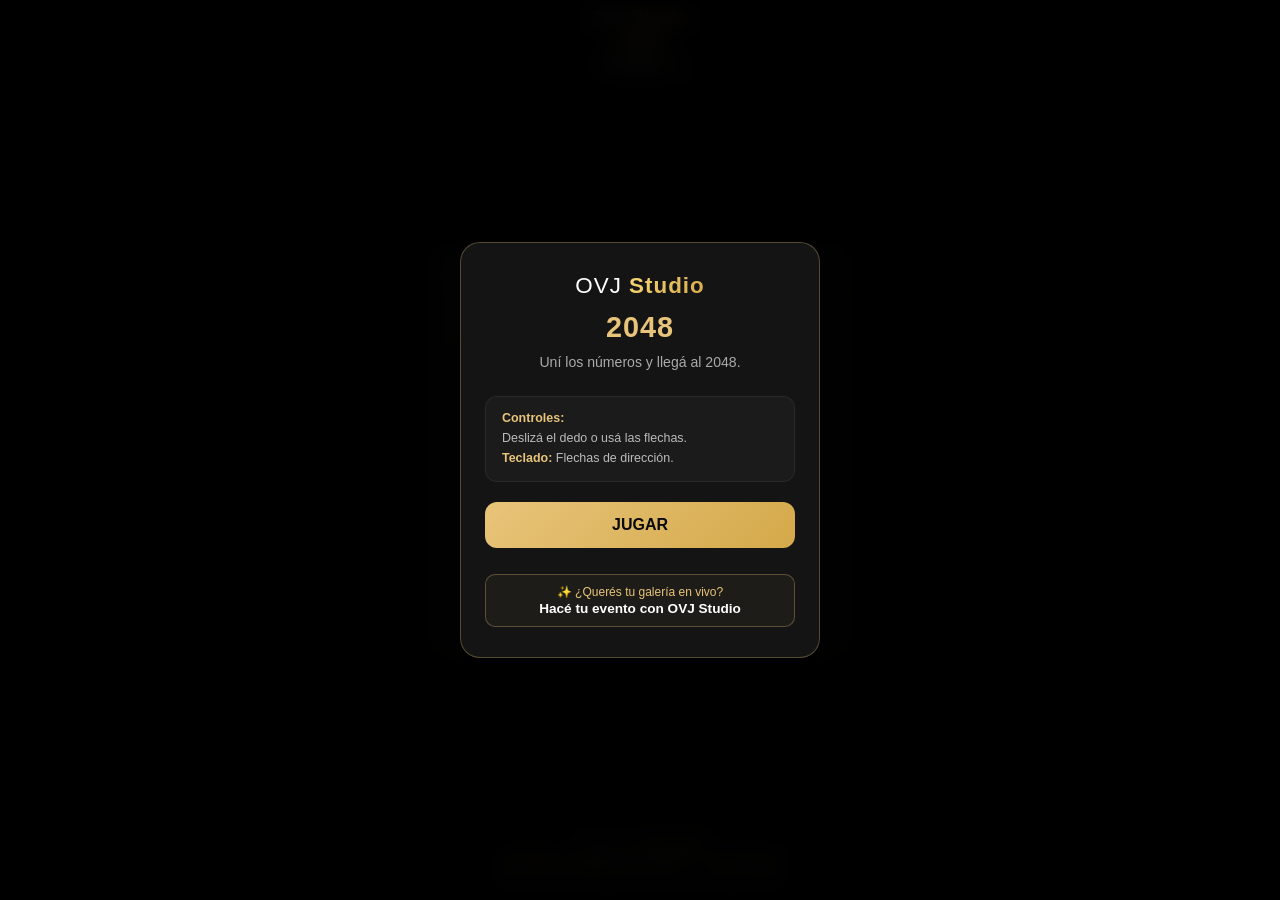
<file: play/2048/index.html>
<!DOCTYPE html>
<html lang="es">
<head>
    <meta charset="UTF-8">
    <meta name="viewport" content="width=device-width, initial-scale=1.0, user-scalable=no">
    <meta name="google" content="notranslate">
    <link rel="stylesheet" href="style.css">
    <title>OVJ Play · 2048</title>
</head>
<body>
    <div id="header">
        <div class="logo">OVJ <span>Studio</span></div>
        <div class="titulo">2048</div>
        <div id="puntaje">Puntaje: <strong>0</strong></div>
    </div>

    <div id="gameArea">
        <div class="board" id="board"></div>

        <div class="arrow-keys">
            <div class="key" id="keyup"><span>▲</span></div>
            <div class="key-row">
                <div class="key" id="keyleft"><span>◀</span></div>
                <div class="key" id="keydown"><span>▼</span></div>
                <div class="key" id="keyright"><span>▶</span></div>
            </div>
        </div>
    </div>

    <div id="footer">
        <p>Powered by <strong style="color: #e8c47a;">OVJ Studio</strong></p>
        <p>
            <a href="https://wa.me/59160004962?text=Hola,%20quiero%20una%20galer%C3%ADa%20en%20vivo%20para%20mi%20evento" target="_blank">
                ¿Querés tu galería en vivo? → WhatsApp
            </a>
        </p>
        <p class="creditos">Basado en 2048 de <a href="https://play2048.co/" target="_blank">Gabriele Cirulli</a>. Port JS por <a href="https://github.com/BasimAhmedKhan" target="_blank">Basim Khan</a>.</p>
    </div>

    <!-- Modal de inicio -->
    <div class="ovj-modal-overlay activo" id="modalInicio">
        <div class="ovj-modal">
            <div class="logo">OVJ <span>Studio</span></div>
            <div class="titulo">2048</div>
            <div class="subtitulo">Uní los números y llegá al 2048.</div>
            <div class="instrucciones">
                <strong>Controles:</strong><br>
                Deslizá el dedo o usá las flechas.<br>
                <strong>Teclado:</strong> Flechas de dirección.
            </div>
            <button class="btn-ovj" id="btnEmpezar">JUGAR</button>
            <a href="https://wa.me/59160004962?text=Hola,%20quiero%20una%20galer%C3%ADa%20en%20vivo%20para%20mi%20evento" target="_blank" class="link-ovj">
                ✨ ¿Querés tu galería en vivo?<br>
                <strong>Hacé tu evento con OVJ Studio</strong>
            </a>
        </div>
    </div>

    <!-- Modal de Game Over -->
    <div class="ovj-modal-overlay" id="modalGameOver">
        <div class="ovj-modal">
            <div class="logo">OVJ <span>Studio</span></div>
            <div class="titulo" style="color: #e74c3c;">¡Perdiste!</div>
            <div class="subtitulo">Puntaje: <strong id="puntajeFinal" style="color: #e8c47a;">0</strong></div>
            <button class="btn-ovj" id="btnReiniciar">JUGAR DE NUEVO</button>
            <a href="https://wa.me/59160004962?text=Hola,%20quiero%20una%20galer%C3%ADa%20en%20vivo%20para%20mi%20evento" target="_blank" class="link-ovj">
                ✨ ¿Querés tu galería en vivo?<br>
                <strong>Hacé tu evento con OVJ Studio</strong>
            </a>
        </div>
    </div>

    <script src="./script.js"></script>
</body>
</html>
</file>
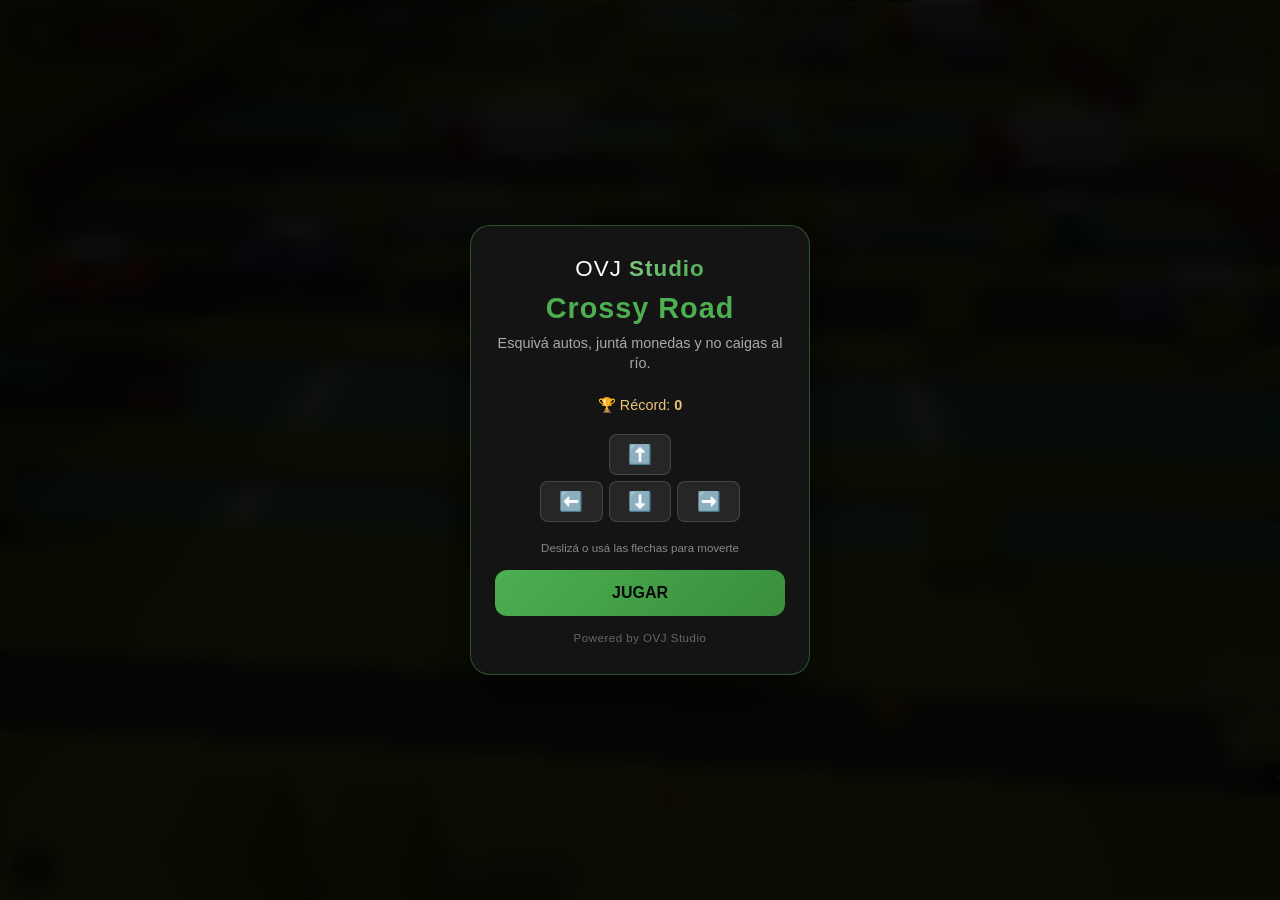
<file: play/crossyroad/index.html>
<!DOCTYPE html>
<html lang="en">
<head>
  <meta charset="utf-8">
  <meta name="google" content="notranslate">
  <meta name="viewport" content="width=device-width, user-scalable=no, minimum-scale=1.0, maximum-scale=1.0">
  <title>Crossy Road · OVJ Play</title>
  <link rel="icon" href="logo.png">
  <script type="module" crossorigin src="./assets/index-DxnG1SOu.js"></script>
  <link rel="stylesheet" crossorigin href="./assets/index-Diy3SVtp.css">
</head>
<body>
  <div id="container"></div>
  <div id="pantalla-carga">Cargando...</div>
  <div id="avatar-container">
    <canvas id="avatar-canvas"></canvas>
  </div>
  <button id="btn-reiniciar" onclick="window.location.reload()">↻</button>
</body>
</html>
</file>
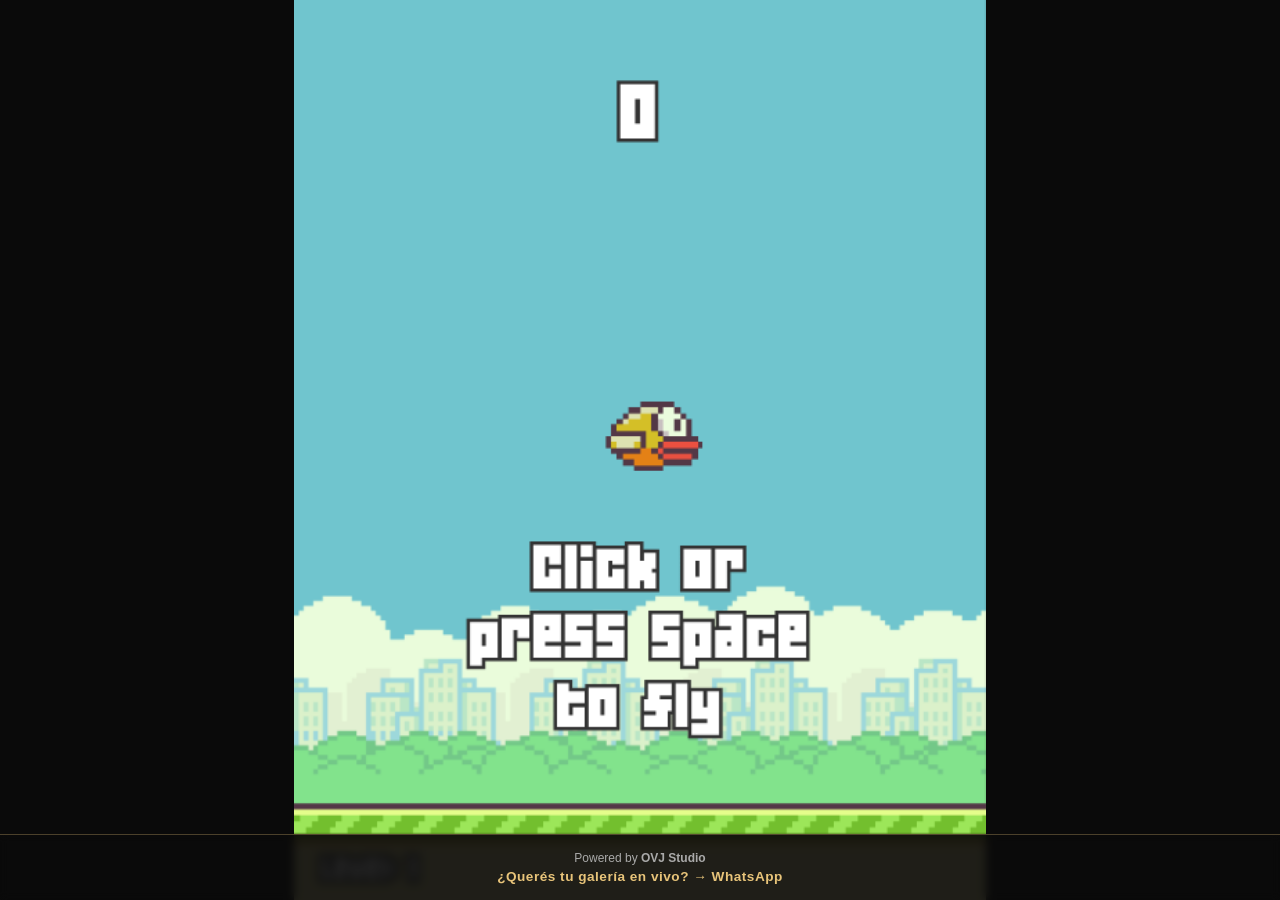
<file: play/flappybird/index.html>
<!DOCTYPE html><html lang=es><head><meta charset=UTF-8><meta http-equiv=X-UA-Compatible content="ie=edge"><meta name=theme-color content=#0a0a0a><meta name=viewport content="width=device-width,initial-scale=1,user-scalable=0"><title>OVJ Play · Flappy Bird</title><style>*{margin:0;padding:0;box-sizing:border-box}body{background-color:#0a0a0a;display:flex;flex-direction:column;justify-content:flex-start;align-items:center;min-height:100vh;font-family:"Segoe UI",Tahoma,Geneva,Verdana,sans-serif;color:#fff;overflow:hidden;padding-top:0}#Game{display:flex;justify-content:center;align-items:flex-start;width:100%;margin-top:0}.ovj-footer{position:fixed;bottom:0;left:0;width:100%;background:rgba(10,10,10,.9);backdrop-filter:blur(5px);padding:12px 10px;text-align:center;border-top:1px solid rgba(232,196,122,.3);z-index:100}.ovj-footer p{margin:4px 0;font-size:.75rem;color:#aaa}.ovj-footer a{color:#e8c47a;text-decoration:none;font-weight:700;font-size:.85rem;letter-spacing:.5px;transition:all .2s}.ovj-footer a:hover{color:#fff;text-shadow:0 0 10px rgba(232,196,122,.5)}</style><link rel=icon href=favicon.ico><script defer=defer src=main.045eb9f4afcfba22604e.bundle.js></script><link href=main.612bd4387c7ef183dcb4.css rel=stylesheet></head><body><div id=Game></div><div class=ovj-footer><p style="margin:4px 0">Powered by <strong>OVJ Studio</strong></p><p style="margin:4px 0"><a href="https://wa.me/59160004962?text=Hola,%20quiero%20una%20galer%C3%ADa%20en%20vivo%20para%20mi%20evento" target=_blank>¿Querés tu galería en vivo? → WhatsApp</a></p></div></body></html>
</file>
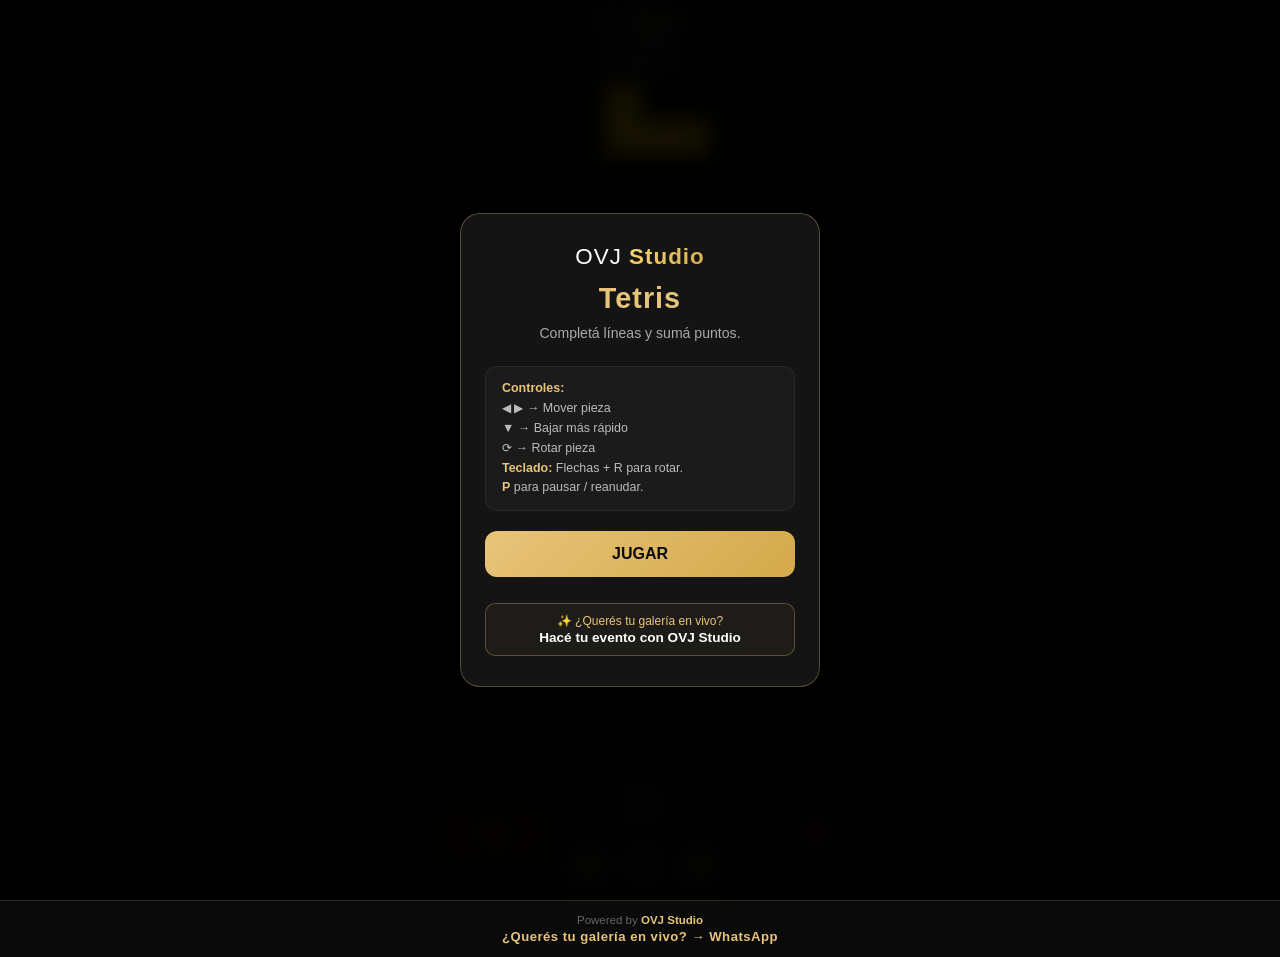
<file: play/tetris/index.html>
<!DOCTYPE html>
<html lang="es">
<head>
    <meta charset="UTF-8">
    <meta name="viewport" content="width=device-width, initial-scale=1.0, user-scalable=no">
    <meta name="google" content="notranslate">
    <title>OVJ Play · Tetris</title>
    <style>
        * { margin: 0; padding: 0; box-sizing: border-box; }
        body {
            background: #0a0a0a;
            color: #fff;
            font-family: "Segoe UI", Tahoma, Geneva, Verdana, sans-serif;
            display: flex;
            flex-direction: column;
            align-items: center;
            min-height: 100vh;
            overflow: hidden;
            -webkit-user-select: none;
            user-select: none;
        }
        #header {
            padding: 8px 20px 4px; /* Reducido */
            text-align: center;
            border-bottom: 1px solid rgba(232, 196, 122, 0.15);
            background: rgba(10, 10, 10, 0.95);
            flex-shrink: 0;
        }
        #header .logo { font-size: 1.1rem; margin-bottom: 2px; }
        #header .logo span {
            font-weight: 800;
            background: linear-gradient(135deg, #f9d976, #d4a94a);
            -webkit-background-clip: text;
            -webkit-text-fill-color: transparent;
        }
        #header .titulo { font-size: 1.2rem; margin-top: 2px; letter-spacing: 1px; }
        #puntaje { font-size: 1rem; margin-top: 2px; }
        #puntaje strong { color: #e8c47a; }
        #gameArea {
            flex: 1;
            display: flex;
            flex-direction: column;
            align-items: center;
            justify-content: center; /* Centra verticalmente */
            padding: 8px;
            width: 100%;
            gap: 10px;
            min-height: 0; /* Clave para que flex no se desborde */
            overflow: hidden;
        }

        #cruceta {
            grid-column: 2;
            display: grid;
            grid-template-columns: 1fr 1fr 1fr;
            grid-template-rows: 1fr 1fr;
            gap: 8px;
            justify-self: center;
            width: 100%;
            max-width: 170px; /* Un poco más grande */
        }
        #canvas {
            border-radius: 12px;
            box-shadow: 0 10px 40px rgba(0, 0, 0, 0.6), 0 0 0 1px rgba(232, 196, 122, 0.15);
            background: #000;
            display: block;
        }

        .btn-ctrl {
            display: flex;
            align-items: center;
            justify-content: center;
            padding: 14px 0;
            border-radius: 12px;
            border: 1px solid rgba(232, 196, 122, 0.25);
            background: rgba(232, 196, 122, 0.08);
            color: #e8c47a;
            font-size: 1.3rem;
            font-weight: 800;
            cursor: pointer;
            transition: all 0.15s;
            -webkit-tap-highlight-color: transparent;
            touch-action: manipulation;
        }
        .btn-ctrl:hover, .btn-ctrl:active {
            background: rgba(232, 196, 122, 0.25);
            border-color: #e8c47a;
            transform: scale(1.03);
        }
        .btn-ctrl.danger {
            border-color: rgba(231, 76, 60, 0.3);
            background: rgba(231, 76, 60, 0.08);
            color: #e74c3c;
        }
        .btn-ctrl.danger:hover, .btn-ctrl.danger:active {
            background: rgba(231, 76, 60, 0.2);
            border-color: #e74c3c;
        }
        .btn-ctrl.success {
            border-color: rgba(46, 204, 113, 0.3);
            background: rgba(46, 204, 113, 0.08);
            color: #2ecc71;
        }
        .btn-ctrl.success:hover, .btn-ctrl.success:active {
            background: rgba(46, 204, 113, 0.2);
            border-color: #2ecc71;
        }
        #footer {
            width: 100%;
            padding: 10px 20px;
            text-align: center;
            border-top: 1px solid rgba(232, 196, 122, 0.15);
            background: rgba(10, 10, 10, 0.95);
            flex-shrink: 0;
        }
        #footer p {
            font-size: 0.72rem;
            color: #666;
            margin: 3px 0;
        }
        #footer a {
            color: #e8c47a;
            text-decoration: none;
            font-weight: 700;
            font-size: 0.82rem;
            letter-spacing: 0.5px;
        }
        #footer a:hover {
            color: #fff;
            text-shadow: 0 0 10px rgba(232, 196, 122, 0.5);
        }
        /* Modales OVJ */
        .ovj-modal-overlay {
            display: none;
            position: fixed;
            inset: 0;
            background: rgba(0, 0, 0, 0.92);
            backdrop-filter: blur(10px);
            z-index: 1000;
            justify-content: center;
            align-items: center;
            padding: 20px;
        }
        .ovj-modal-overlay.activo {
            display: flex;
        }
        .ovj-modal {
            background: #141414;
            border: 1px solid rgba(232, 196, 122, 0.3);
            border-radius: 20px;
            padding: 30px 24px;
            text-align: center;
            max-width: 360px;
            width: 100%;
            box-shadow: 0 20px 60px rgba(0, 0, 0, 0.8);
            animation: modalIn 0.3s cubic-bezier(0.34, 1.56, 0.64, 1);
        }
        @keyframes modalIn {
            from { transform: scale(0.85); opacity: 0; }
            to { transform: scale(1); opacity: 1; }
        }
        .ovj-modal .logo {
            font-size: 1.4rem;
            font-weight: 300;
            letter-spacing: 1px;
            margin-bottom: 12px;
        }
        .ovj-modal .logo span {
            font-weight: 800;
            background: linear-gradient(135deg, #f9d976, #d4a94a);
            -webkit-background-clip: text;
            -webkit-text-fill-color: transparent;
        }
        .ovj-modal .titulo {
            font-size: 1.8rem;
            font-weight: 800;
            color: #e8c47a;
            margin-bottom: 8px;
            letter-spacing: 1px;
        }
        .ovj-modal .subtitulo {
            font-size: 0.88rem;
            color: #aaa;
            line-height: 1.5;
            margin-bottom: 22px;
        }
        .ovj-modal .instrucciones {
            text-align: left;
            background: rgba(255, 255, 255, 0.03);
            border: 1px solid rgba(255, 255, 255, 0.06);
            border-radius: 12px;
            padding: 12px 16px;
            font-size: 0.78rem;
            color: #bbb;
            line-height: 1.6;
            margin-bottom: 20px;
        }
        .ovj-modal .instrucciones strong { color: #e8c47a; }
        .ovj-modal .btn-ovj {
            width: 100%;
            padding: 14px 20px;
            border-radius: 12px;
            border: none;
            background: linear-gradient(135deg, #e8c47a, #d4a94a);
            color: #0a0a0a;
            font-size: 1rem;
            font-weight: 800;
            cursor: pointer;
            font-family: inherit;
            transition: transform 0.2s, box-shadow 0.2s;
            margin-bottom: 12px;
        }
        .ovj-modal .btn-ovj:hover {
            transform: scale(1.02);
            box-shadow: 0 8px 25px rgba(232, 196, 122, 0.4);
        }
        .ovj-modal .link-ovj {
            display: block;
            margin-top: 14px;
            font-size: 0.75rem;
            color: #e8c47a;
            text-decoration: none;
            padding: 10px;
            border: 1px solid rgba(232, 196, 122, 0.3);
            border-radius: 10px;
            background: rgba(232, 196, 122, 0.05);
        }
        .ovj-modal .link-ovj strong { color: #fff; display: block; margin-top: 2px; font-size: 0.85rem; }
        .ovj-modal .link-ovj:hover { background: rgba(232, 196, 122, 0.15); }
        @media (max-width: 400px) {
            #header .titulo { font-size: 1.3rem; }
            #controles { gap: 6px; }
            .btn-ctrl { padding: 12px 0; font-size: 1.1rem; }
        }

        #controles-principales {
            display: grid;
            grid-template-columns: 1fr 1fr 1fr; /* 3 columnas: pausa | cruceta | reset */
            gap: 12px;
            width: 100%;
            max-width: 420px;
            padding: 0 8px;
            align-items: center;
        }

        /* La cruceta: 3 columnas, 2 filas */
        #cruceta {
            grid-column: 2;
            display: grid;
            grid-template-columns: 1fr 1fr 1fr;
            grid-template-rows: 1fr 1fr;
            gap: 8px;
            justify-self: center;
            width: 100%;
            max-width: 160px;
        }
        /* Botón rotar arriba al centro */
        #cruceta #btnRotar {
            grid-column: 2;
            grid-row: 1;
        }
        /* Botón izquierda abajo a la izquierda */
        #cruceta #btnIzquierda {
            grid-column: 1;
            grid-row: 2;
        }
        /* Botón abajo abajo al centro */
        #cruceta #btnAbajo {
            grid-column: 2;
            grid-row: 2;
        }
        /* Botón derecha abajo a la derecha */
        #cruceta #btnDerecha {
            grid-column: 3;
            grid-row: 2;
        }

        #btnPausar, #btnIniciar, #reset {
            grid-column: 1;
            justify-self: start;
        }
        #reset {
            grid-column: 3;
            justify-self: end;
        }

        .btn-ctrl {
            display: flex;
            align-items: center;
            justify-content: center;
            padding: 14px 0;
            border-radius: 12px;
            border: 1px solid rgba(232, 196, 122, 0.25);
            background: rgba(232, 196, 122, 0.08);
            color: #e8c47a;
            font-size: 1.3rem;
            font-weight: 800;
            cursor: pointer;
            transition: all 0.15s;
            -webkit-tap-highlight-color: transparent;
            touch-action: manipulation;
            min-width: 50px;
        }
        .btn-ctrl:hover, .btn-ctrl:active {
            background: rgba(232, 196, 122, 0.25);
            border-color: #e8c47a;
            transform: scale(1.05);
        }
        .btn-ctrl.danger {
            border-color: rgba(231, 76, 60, 0.3);
            background: rgba(231, 76, 60, 0.08);
            color: #e74c3c;
        }
        .btn-ctrl.danger:hover, .btn-ctrl.danger:active {
            background: rgba(231, 76, 60, 0.2);
            border-color: #e74c3c;
        }
        .btn-ctrl.success {
            border-color: rgba(46, 204, 113, 0.3);
            background: rgba(46, 204, 113, 0.08);
            color: #2ecc71;
        }
        .btn-ctrl.success:hover, .btn-ctrl.success:active {
            background: rgba(46, 204, 113, 0.2);
            border-color: #2ecc71;
        }

        .btn-ctrl.warning {
            border-color: rgba(243, 156, 18, 0.3);
            background: rgba(243, 156, 18, 0.08);
            color: #f39c12;
        }
        .btn-ctrl.warning:hover, .btn-ctrl.warning:active {
            background: rgba(243, 156, 18, 0.2);
            border-color: #f39c12;
        }
    </style>
</head>
<body>
    <div id="header">
        <div class="logo">OVJ <span>Studio</span></div>
        <div class="titulo">TETRIS</div>
        <div id="puntaje">Puntaje: <strong>0</strong></div>
    </div>

    <div id="gameArea">
        <canvas id="canvas"></canvas>

        <div id="controles-principales">
            <button class="btn-ctrl" id="btnToggle" aria-label="Pausar">⏸</button>

            <div id="cruceta">
                <button class="btn-ctrl" id="btnRotar" aria-label="Rotar">⟳</button>
                <button class="btn-ctrl" id="btnIzquierda" aria-label="Izquierda">◀</button>
                <button class="btn-ctrl" id="btnAbajo" aria-label="Abajo">▼</button>
                <button class="btn-ctrl" id="btnDerecha" aria-label="Derecha">▶</button>
            </div>

            <button class="btn-ctrl danger" id="reset" aria-label="Reiniciar">✕</button>
        </div>
    </div>

    <div id="footer">
        <p>Powered by <strong style="color: #e8c47a;">OVJ Studio</strong></p>
        <p>
            <a href="https://wa.me/59160004962?text=Hola,%20quiero%20una%20galer%C3%ADa%20en%20vivo%20para%20mi%20evento" target="_blank">
                ¿Querés tu galería en vivo? → WhatsApp
            </a>
        </p>
    </div>

    <!-- Modal de inicio -->
    <div class="ovj-modal-overlay activo" id="modalInicio">
        <div class="ovj-modal">
            <div class="logo">OVJ <span>Studio</span></div>
            <div class="titulo">Tetris</div>
            <div class="subtitulo">Completá líneas y sumá puntos.</div>
            <div class="instrucciones">
                <strong>Controles:</strong><br>
                ◀ ▶ → Mover pieza<br>
                ▼ → Bajar más rápido<br>
                ⟳ → Rotar pieza<br>
                <strong>Teclado:</strong> Flechas + R para rotar.<br>
                <strong>P</strong> para pausar / reanudar.
            </div>
            <button class="btn-ovj" id="btnEmpezar">JUGAR</button>
            <a href="https://wa.me/59160004962?text=Hola,%20quiero%20una%20galer%C3%ADa%20en%20vivo%20para%20mi%20evento" target="_blank" class="link-ovj">
                ✨ ¿Querés tu galería en vivo?<br>
                <strong>Hacé tu evento con OVJ Studio</strong>
            </a>
        </div>
    </div>

    <!-- Modal de Game Over -->
    <div class="ovj-modal-overlay" id="modalGameOver">
        <div class="ovj-modal">
            <div class="logo">OVJ <span>Studio</span></div>
            <div class="titulo" style="color: #e74c3c;">¡Perdiste!</div>
            <div class="subtitulo">Puntaje: <strong id="puntajeFinal" style="color: #e8c47a;">0</strong></div>
            <button class="btn-ovj" id="btnReiniciar">JUGAR DE NUEVO</button>
            <a href="https://wa.me/59160004962?text=Hola,%20quiero%20una%20galer%C3%ADa%20en%20vivo%20para%20mi%20evento" target="_blank" class="link-ovj">
                ✨ ¿Querés tu galería en vivo?<br>
                <strong>Hacé tu evento con OVJ Studio</strong>
            </a>
        </div>
    </div>

    <script src="js/tetris.js"></script>
    <script>
        document.getElementById("btnEmpezar").addEventListener("click", () => {
            document.getElementById("modalInicio").classList.remove("activo");
            game.resumeGame();
        });

        document.getElementById("btnReiniciar").addEventListener("click", () => {
            window.location.reload();
        });

        document.getElementById("reset").addEventListener("click", () => {
            if (confirm("¿Reiniciar el juego?")) window.location.reload();
        });
    </script>
</body>
</html>
</file>
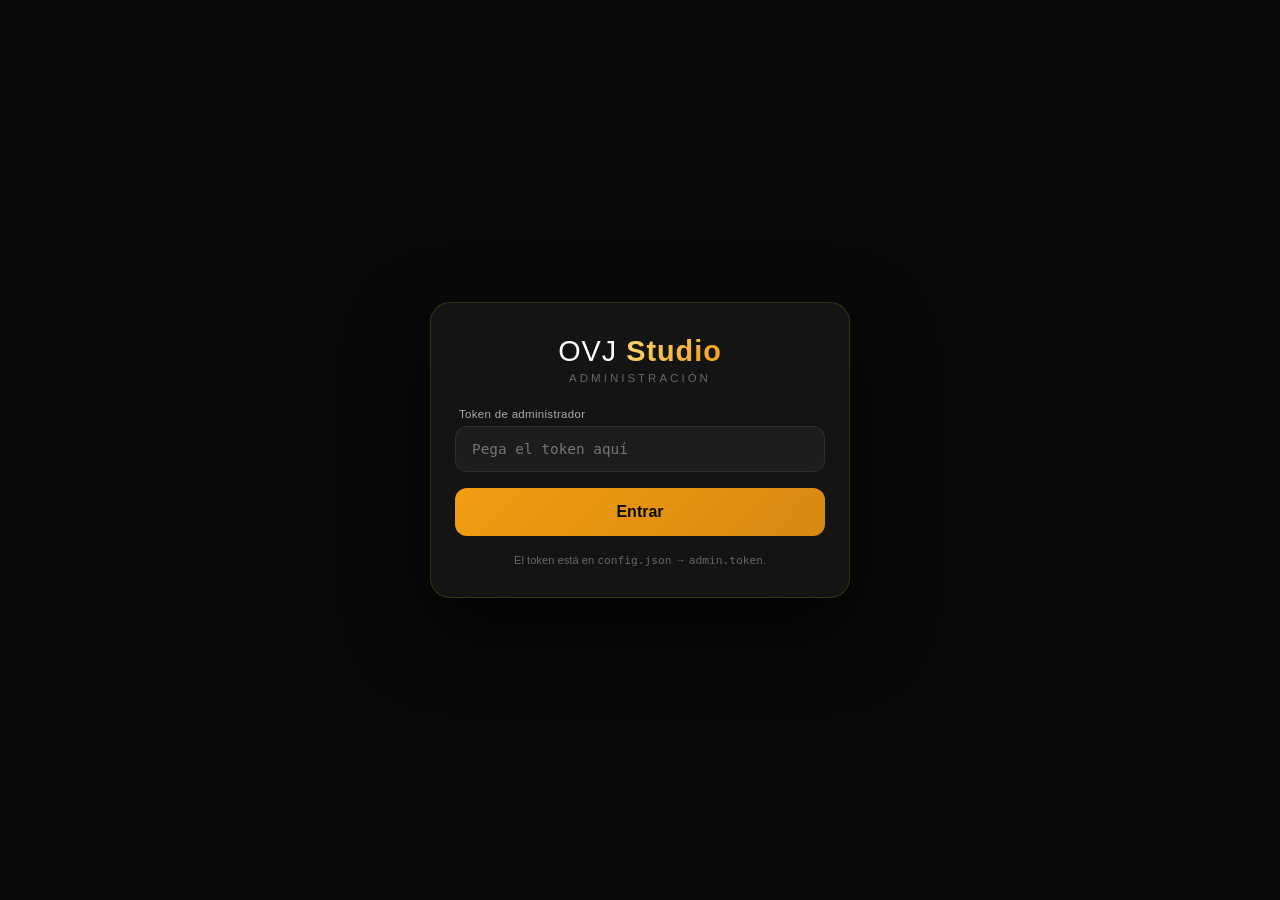
<file: administracion.html>
<!doctype html>
<html lang="es">

<head>
    <meta charset="UTF-8" />
    <meta name="viewport" content="width=device-width, initial-scale=1.0" />
    <title>OVJ Studio · Administración</title>
    <style>
        * {
            margin: 0;
            padding: 0;
            box-sizing: border-box;
        }

        :root {
            --oro: #f39c12;
            --oro-claro: #f1c40f;
            --verde: #2ecc71;
            --rojo: #e74c3c;
            --azul: #3498db;
            --violeta: #9b59b6;
            --champagne: #e8c47a;
            --bg: #0a0a0a;
            --card: #141414;
            --card-borde: rgba(255, 215, 0, 0.15);
            --texto: #fff;
            --texto-suave: #aaa;
            --texto-tenue: #666;
        }

        body {
            font-family: "Segoe UI", "PingFang SC", Tahoma, Geneva, Verdana, sans-serif;
            background: var(--bg);
            color: var(--texto);
            min-height: 100vh;
            -webkit-font-smoothing: antialiased;
        }

        /* ===== LOGIN ===== */
        #pantallaLogin {
            display: none;
            min-height: 100vh;
            justify-content: center;
            align-items: center;
            padding: 20px;
        }

        #pantallaLogin.activo {
            display: flex;
        }

        .login-card {
            background: var(--card);
            border: 1px solid var(--card-borde);
            border-radius: 20px;
            padding: 32px 24px 28px;
            max-width: 420px;
            width: 100%;
            box-shadow: 0 30px 80px rgba(0, 0, 0, 0.8);
        }

        .login-card .marca {
            text-align: center;
            margin-bottom: 24px;
        }

        .login-card .marca .ovj {
            font-size: 1.8rem;
            font-weight: 300;
            letter-spacing: 1px;
        }

        .login-card .marca .ovj span {
            font-weight: 700;
            background: linear-gradient(135deg, #f9d976, #f39c12);
            -webkit-background-clip: text;
            -webkit-text-fill-color: transparent;
        }

        .login-card .marca .rol {
            font-size: 0.72rem;
            color: var(--texto-tenue);
            letter-spacing: 3px;
            margin-top: 4px;
            text-transform: uppercase;
        }

        .login-card label {
            display: block;
            font-size: 0.72rem;
            color: var(--texto-suave);
            margin-bottom: 6px;
            padding-left: 4px;
            letter-spacing: 0.3px;
        }

        .login-card input {
            width: 100%;
            padding: 14px 16px;
            border-radius: 12px;
            border: 1px solid rgba(255, 255, 255, 0.08);
            background: rgba(255, 255, 255, 0.04);
            color: #fff;
            font-size: 0.9rem;
            outline: none;
            font-family: monospace;
            margin-bottom: 16px;
            transition: all 0.2s;
        }

        .login-card input:focus {
            border-color: rgba(255, 215, 0, 0.4);
            background: rgba(255, 255, 255, 0.06);
        }

        .login-card .btn-login {
            width: 100%;
            padding: 15px 20px;
            border-radius: 12px;
            border: none;
            background: linear-gradient(135deg, #f39c12, #d68910);
            color: #0a0a0a;
            font-size: 1rem;
            font-weight: 700;
            cursor: pointer;
            transition: all 0.25s ease;
            font-family: inherit;
        }

        .login-card .btn-login:hover {
            transform: scale(1.02);
            box-shadow: 0 8px 30px rgba(243, 156, 18, 0.3);
        }

        .login-card .btn-login:disabled {
            opacity: 0.5;
            cursor: wait;
            pointer-events: none;
        }

        .login-card .error-login {
            display: none;
            margin-top: 14px;
            padding: 10px 14px;
            background: rgba(231, 76, 60, 0.1);
            border: 1px solid rgba(231, 76, 60, 0.3);
            border-radius: 10px;
            color: #e74c3c;
            font-size: 0.78rem;
            text-align: center;
            line-height: 1.4;
        }

        .login-card .error-login.activo {
            display: block;
        }

        .login-card .ayuda {
            margin-top: 16px;
            font-size: 0.7rem;
            color: var(--texto-tenue);
            text-align: center;
            line-height: 1.5;
        }

        /* ===== APP ===== */
        #app {
            display: none;
        }

        #app.activo {
            display: flex;
            min-height: 100vh;
        }

        /* SIDEBAR */
        .sidebar {
            width: 220px;
            background: var(--card);
            border-right: 1px solid rgba(255, 255, 255, 0.04);
            padding: 24px 14px;
            flex-shrink: 0;
            display: flex;
            flex-direction: column;
        }

        .sidebar .logo {
            font-size: 1.2rem;
            font-weight: 300;
            letter-spacing: 1px;
            padding: 0 10px 6px;
            margin-bottom: 20px;
            border-bottom: 1px solid rgba(255, 215, 0, 0.08);
        }

        .sidebar .logo span {
            font-weight: 700;
            background: linear-gradient(135deg, #f9d976, #f39c12);
            -webkit-background-clip: text;
            -webkit-text-fill-color: transparent;
        }

        .sidebar .logo .sub {
            display: block;
            font-size: 0.62rem;
            color: var(--texto-tenue);
            letter-spacing: 3px;
            margin-top: 4px;
            text-transform: uppercase;
            font-weight: 500;
        }

        .sidebar nav {
            flex: 1;
        }

        .nav-item {
            display: flex;
            align-items: center;
            gap: 10px;
            padding: 11px 12px;
            border-radius: 10px;
            color: var(--texto-suave);
            font-size: 0.82rem;
            font-weight: 500;
            cursor: pointer;
            transition: all 0.2s;
            margin-bottom: 4px;
            user-select: none;
        }

        .nav-item:hover {
            background: rgba(255, 255, 255, 0.04);
            color: #fff;
        }

        .nav-item.activo {
            background: rgba(243, 156, 18, 0.12);
            color: var(--oro);
            font-weight: 600;
        }

        .nav-item .emoji {
            font-size: 1rem;
        }

        .sidebar .footer-sidebar {
            padding-top: 16px;
            border-top: 1px solid rgba(255, 255, 255, 0.04);
            font-size: 0.68rem;
            color: var(--texto-tenue);
        }

        .sidebar .btn-salir {
            width: 100%;
            padding: 10px 14px;
            border-radius: 10px;
            border: 1px solid rgba(255, 255, 255, 0.06);
            background: rgba(255, 255, 255, 0.03);
            color: #ccc;
            font-size: 0.75rem;
            font-weight: 600;
            cursor: pointer;
            font-family: inherit;
            margin-bottom: 10px;
            transition: all 0.2s;
        }

        .sidebar .btn-salir:hover {
            background: rgba(231, 76, 60, 0.12);
            border-color: rgba(231, 76, 60, 0.3);
            color: var(--rojo);
        }

        /* CONTENIDO */
        .contenido {
            flex: 1;
            padding: 26px 28px 40px;
            overflow-y: auto;
            max-height: 100vh;
        }

        .page-header {
            display: flex;
            justify-content: space-between;
            align-items: center;
            margin-bottom: 24px;
            flex-wrap: wrap;
            gap: 10px;
        }

        .page-header h1 {
            font-size: 1.5rem;
            font-weight: 700;
            letter-spacing: 0.5px;
        }

        .page-header .subtitulo {
            font-size: 0.78rem;
            color: var(--texto-tenue);
            margin-top: 4px;
        }

        .page-header .acciones {
            display: flex;
            gap: 8px;
            flex-wrap: wrap;
        }

        /* BOTONES */
        .btn {
            display: inline-flex;
            align-items: center;
            justify-content: center;
            gap: 6px;
            padding: 10px 16px;
            border-radius: 10px;
            border: none;
            font-size: 0.8rem;
            font-weight: 600;
            cursor: pointer;
            transition: all 0.2s;
            font-family: inherit;
            text-decoration: none;
            line-height: 1.2;
        }

        .btn:disabled {
            opacity: 0.4;
            cursor: not-allowed;
            pointer-events: none;
        }

        .btn:hover:not(:disabled) {
            transform: scale(1.02);
        }

        .btn-primario {
            background: linear-gradient(135deg, #f39c12, #d68910);
            color: #0a0a0a;
        }

        .btn-primario:hover:not(:disabled) {
            box-shadow: 0 6px 20px rgba(243, 156, 18, 0.3);
        }

        .btn-secundario {
            background: rgba(255, 255, 255, 0.05);
            border: 1px solid rgba(255, 255, 255, 0.08);
            color: #ccc;
        }

        .btn-secundario:hover:not(:disabled) {
            background: rgba(255, 255, 255, 0.1);
            color: #fff;
        }

        .btn-peligro {
            background: rgba(231, 76, 60, 0.12);
            border: 1px solid rgba(231, 76, 60, 0.3);
            color: var(--rojo);
        }

        .btn-peligro:hover:not(:disabled) {
            background: rgba(231, 76, 60, 0.2);
        }

        .btn-verde {
            background: linear-gradient(135deg, #2ecc71, #27ae60);
            color: #0a0a0a;
        }

        .btn-whatsapp-cliente {
            background: rgba(74, 222, 128, 0.12);
            border: 1px solid rgba(74, 222, 128, 0.35);
            color: #4ade80;
        }

        .btn-whatsapp-cliente:hover:not(:disabled) {
            background: rgba(74, 222, 128, 0.22);
            box-shadow: 0 4px 15px rgba(74, 222, 128, 0.2);
        }

        .btn-chico {
            padding: 7px 12px;
            font-size: 0.72rem;
        }

        /* CARDS */
        .grid {
            display: grid;
            grid-template-columns: repeat(auto-fill, minmax(280px, 1fr));
            gap: 14px;
        }

        .grid-2 {
            grid-template-columns: repeat(auto-fill, minmax(320px, 1fr));
        }

        .card {
            background: var(--card);
            border: 1px solid rgba(255, 255, 255, 0.06);
            border-radius: 14px;
            padding: 18px 20px;
            transition: all 0.2s;
        }

        .card:hover {
            border-color: rgba(243, 156, 18, 0.2);
        }

        .card-stat {
            display: flex;
            align-items: center;
            gap: 14px;
        }

        .card-stat .emoji {
            font-size: 2rem;
            flex-shrink: 0;
        }

        .card-stat .info {
            flex: 1;
            min-width: 0;
        }

        .card-stat .valor {
            font-size: 1.8rem;
            font-weight: 700;
            color: #fff;
            line-height: 1;
        }

        .card-stat .etiqueta {
            font-size: 0.72rem;
            color: var(--texto-tenue);
            margin-top: 4px;
            letter-spacing: 0.5px;
            text-transform: uppercase;
        }

        .card-fotografo {
            display: flex;
            flex-direction: column;
            gap: 12px;
        }

        .card-fotografo .cabecera {
            display: flex;
            justify-content: space-between;
            align-items: flex-start;
            gap: 10px;
        }

        .card-fotografo .nombre {
            font-size: 1.05rem;
            font-weight: 700;
            color: #fff;
            word-break: break-word;
        }

        .card-fotografo .chatid {
            font-size: 0.7rem;
            color: var(--texto-tenue);
            font-family: monospace;
            margin-top: 2px;
        }

        .card-fotografo .pin-box {
            background: rgba(243, 156, 18, 0.08);
            border: 1px solid rgba(243, 156, 18, 0.25);
            border-radius: 10px;
            padding: 10px 12px;
            display: flex;
            justify-content: space-between;
            align-items: center;
        }

        .card-fotografo .pin-box .label {
            font-size: 0.7rem;
            color: var(--texto-tenue);
        }

        .card-fotografo .pin-box .pin {
            font-size: 1.2rem;
            font-weight: 700;
            color: var(--oro);
            letter-spacing: 2px;
            font-family: monospace;
        }

        .card-fotografo .stats {
            display: flex;
            gap: 12px;
            font-size: 0.72rem;
            color: var(--texto-suave);
        }

        .card-fotografo .stats strong {
            color: #fff;
        }

        .card-fotografo .acciones {
            display: flex;
            gap: 6px;
            flex-wrap: wrap;
        }

        .card-evento {
            display: flex;
            flex-direction: column;
            gap: 10px;
        }

        .card-evento .cabecera {
            display: flex;
            justify-content: space-between;
            align-items: flex-start;
            gap: 10px;
        }

        .card-evento .titulo {
            font-size: 1rem;
            font-weight: 700;
            color: #fff;
            word-break: break-word;
        }

        .card-evento .fotografo {
            font-size: 0.72rem;
            color: var(--texto-tenue);
            margin-top: 2px;
        }

        .card-evento .meta {
            display: flex;
            flex-direction: column;
            gap: 4px;
            font-size: 0.78rem;
            color: var(--texto-suave);
        }

        .card-evento .meta .fila {
            display: flex;
            gap: 6px;
            align-items: center;
        }

        .card-evento .meta strong {
            color: #fff;
            font-weight: 600;
        }

        .badge {
            display: inline-flex;
            align-items: center;
            gap: 4px;
            font-size: 0.62rem;
            font-weight: 700;
            letter-spacing: 1px;
            padding: 4px 10px;
            border-radius: 50px;
            text-transform: uppercase;
            flex-shrink: 0;
        }

        .badge.activo {
            background: rgba(46, 204, 113, 0.15);
            color: var(--verde);
        }

        .badge.agendado {
            background: rgba(52, 152, 219, 0.15);
            color: var(--azul);
        }

        .badge.finalizado {
            background: rgba(255, 255, 255, 0.06);
            color: var(--texto-tenue);
        }

        .badge.cancelado {
            background: rgba(231, 76, 60, 0.15);
            color: var(--rojo);
        }

        /* TABLA */
        .tabla-wrapper {
            background: var(--card);
            border: 1px solid rgba(255, 255, 255, 0.06);
            border-radius: 14px;
            overflow: hidden;
        }

        table {
            width: 100%;
            border-collapse: collapse;
            font-size: 0.82rem;
        }

        th {
            text-align: left;
            padding: 12px 16px;
            background: rgba(255, 255, 255, 0.03);
            font-size: 0.68rem;
            color: var(--texto-tenue);
            letter-spacing: 1.5px;
            text-transform: uppercase;
            font-weight: 600;
            border-bottom: 1px solid rgba(255, 255, 255, 0.04);
        }

        td {
            padding: 14px 16px;
            border-bottom: 1px solid rgba(255, 255, 255, 0.03);
            color: var(--texto-suave);
        }

        tr:last-child td {
            border-bottom: none;
        }

        tr:hover td {
            background: rgba(255, 255, 255, 0.02);
        }

        td .principal {
            color: #fff;
            font-weight: 600;
        }

        td .secundario {
            font-size: 0.72rem;
            color: var(--texto-tenue);
            margin-top: 2px;
        }

        /* MODAL */
        .modal {
            display: none;
            position: fixed;
            z-index: 1000;
            inset: 0;
            justify-content: center;
            align-items: center;
            padding: 20px;
            background: rgba(0, 0, 0, 0.92);
            backdrop-filter: blur(12px);
        }

        .modal.activo {
            display: flex;
        }

        .modal-contenido {
            background: var(--card);
            border: 1px solid var(--card-borde);
            border-radius: 20px;
            padding: 28px 24px 22px;
            max-width: 500px;
            width: 100%;
            max-height: 90vh;
            overflow-y: auto;
            animation: zoomIn 0.3s cubic-bezier(0.25, 0.46, 0.45, 0.94);
            box-shadow: 0 30px 80px rgba(0, 0, 0, 0.9);
            position: relative;
        }

        @keyframes zoomIn {
            from {
                transform: scale(0.9);
                opacity: 0;
            }

            to {
                transform: scale(1);
                opacity: 1;
            }
        }

        .modal-contenido .btn-cerrar {
            position: absolute;
            top: 12px;
            right: 14px;
            background: rgba(255, 255, 255, 0.04);
            border: 1px solid rgba(255, 255, 255, 0.06);
            color: #888;
            font-size: 1.1rem;
            cursor: pointer;
            width: 34px;
            height: 34px;
            border-radius: 50%;
            display: flex;
            align-items: center;
            justify-content: center;
            font-family: inherit;
        }

        .modal-contenido .btn-cerrar:hover {
            background: rgba(255, 255, 255, 0.1);
            color: #fff;
        }

        .modal-contenido .titulo {
            font-size: 1.2rem;
            font-weight: 700;
            color: var(--oro-claro);
            margin-bottom: 6px;
            text-align: center;
        }

        .modal-contenido .subtitulo {
            font-size: 0.8rem;
            color: var(--texto-suave);
            text-align: center;
            margin-bottom: 22px;
            line-height: 1.5;
        }

        .campo {
            margin-bottom: 14px;
        }

        .campo label {
            display: block;
            font-size: 0.72rem;
            color: var(--texto-suave);
            margin-bottom: 6px;
            padding-left: 4px;
            letter-spacing: 0.3px;
        }

        .campo input,
        .campo select {
            width: 100%;
            padding: 12px 14px;
            border-radius: 10px;
            border: 1px solid rgba(255, 255, 255, 0.08);
            background: rgba(255, 255, 255, 0.04);
            color: #fff;
            font-size: 0.9rem;
            outline: none;
            font-family: inherit;
            transition: all 0.2s;
        }

        .campo input:focus,
        .campo select:focus {
            border-color: rgba(255, 215, 0, 0.3);
            background: rgba(255, 255, 255, 0.06);
        }

        .campo .ayuda {
            font-size: 0.66rem;
            color: var(--texto-tenue);
            margin-top: 5px;
            padding-left: 4px;
        }

        .campo-fila {
            display: grid;
            grid-template-columns: 1fr 1fr;
            gap: 10px;
        }

        .seccion-titulo-form {
            font-size: 0.7rem;
            color: var(--texto-tenue);
            letter-spacing: 2px;
            text-transform: uppercase;
            margin: 20px 0 10px;
            padding-top: 16px;
            border-top: 1px solid rgba(255, 255, 255, 0.06);
            font-weight: 600;
        }

        .seccion-titulo-form.destacado {
            color: var(--champagne);
            border-top-color: rgba(232, 196, 122, 0.2);
        }

        .config-sugerida {
            background: rgba(243, 156, 18, 0.06);
            border: 1px dashed rgba(243, 156, 18, 0.3);
            border-radius: 10px;
            padding: 10px 12px;
            font-size: 0.72rem;
            color: var(--texto-suave);
            line-height: 1.5;
            margin-bottom: 14px;
        }

        .config-sugerida strong {
            color: var(--oro);
            font-weight: 600;
        }

        .qr-token-wrapper {
            background: #fff;
            border-radius: 12px;
            padding: 14px;
            display: flex;
            align-items: center;
            justify-content: center;
            margin: 16px auto;
            width: 260px;
            height: 260px;
        }

        .qr-token-wrapper img {
            display: block;
            width: 240px;
            height: 240px;
            border-radius: 4px;
        }

        .token-box {
            background: rgba(255, 255, 255, 0.04);
            border: 1px solid rgba(255, 255, 255, 0.08);
            border-radius: 10px;
            padding: 10px 12px;
            font-size: 0.7rem;
            color: #888;
            word-break: break-all;
            margin-bottom: 14px;
            font-family: monospace;
            line-height: 1.4;
            text-align: left;
        }

        .modal-contenido .btn-primario,
        .modal-contenido .btn-secundario,
        .modal-contenido .btn-peligro {
            width: 100%;
            padding: 14px 20px;
            border-radius: 12px;
            font-size: 0.9rem;
            font-weight: 700;
            margin-top: 8px;
        }

        /* LOGS */
        .logs-box {
            background: #050505;
            border: 1px solid rgba(255, 255, 255, 0.06);
            border-radius: 12px;
            padding: 16px;
            font-family: monospace;
            font-size: 0.72rem;
            color: #bbb;
            line-height: 1.5;
            max-height: 500px;
            overflow-y: auto;
            white-space: pre-wrap;
            word-break: break-all;
        }

        /* TOAST */
        .toast {
            position: fixed;
            bottom: 20px;
            left: 50%;
            transform: translateX(-50%) translateY(80px);
            background: var(--card);
            border: 1px solid var(--card-borde);
            color: #fff;
            padding: 12px 20px;
            border-radius: 50px;
            font-size: 0.82rem;
            font-weight: 500;
            z-index: 3000;
            box-shadow: 0 10px 40px rgba(0, 0, 0, 0.6);
            opacity: 0;
            transition: all 0.35s cubic-bezier(0.25, 0.46, 0.45, 0.94);
            max-width: 90vw;
            text-align: center;
            pointer-events: none;
        }

        .toast.activo {
            opacity: 1;
            transform: translateX(-50%) translateY(0);
        }

        .toast.ok {
            border-color: rgba(46, 204, 113, 0.4);
        }

        .toast.error {
            border-color: rgba(231, 76, 60, 0.4);
        }

        /* LOADER */
        .loader-overlay {
            display: none;
            position: fixed;
            inset: 0;
            background: rgba(0, 0, 0, 0.7);
            backdrop-filter: blur(6px);
            z-index: 2000;
            justify-content: center;
            align-items: center;
        }

        .loader-overlay.activo {
            display: flex;
        }

        .loader-spinner {
            width: 40px;
            height: 40px;
            border: 3px solid rgba(243, 156, 18, 0.2);
            border-top-color: var(--oro);
            border-radius: 50%;
            animation: spin 0.8s linear infinite;
        }

        @keyframes spin {
            to {
                transform: rotate(360deg);
            }
        }

        /* VACÍO */
        .vacio {
            text-align: center;
            padding: 50px 20px;
            color: var(--texto-tenue);
        }

        .vacio .emoji {
            font-size: 2.5rem;
            display: block;
            margin-bottom: 12px;
            opacity: 0.5;
        }

        .vacio .titulo {
            font-size: 1rem;
            color: var(--texto-suave);
            margin-bottom: 6px;
        }

        .vacio .subtitulo {
            font-size: 0.78rem;
            line-height: 1.5;
        }

        /* RESPONSIVE */
        @media (max-width: 800px) {
            #app.activo {
                flex-direction: column;
            }

            .sidebar {
                width: 100%;
                border-right: none;
                border-bottom: 1px solid rgba(255, 255, 255, 0.04);
                padding: 14px;
            }

            .sidebar .logo {
                margin-bottom: 12px;
                padding-bottom: 10px;
            }

            .sidebar nav {
                display: flex;
                gap: 6px;
                overflow-x: auto;
                padding-bottom: 6px;
            }

            .nav-item {
                margin-bottom: 0;
                white-space: nowrap;
                flex-shrink: 0;
                padding: 8px 12px;
                font-size: 0.75rem;
            }

            .nav-item .texto-nav {
                display: none;
            }

            .nav-item .emoji {
                font-size: 1.15rem;
            }

            .sidebar .footer-sidebar {
                display: none;
            }

            .contenido {
                padding: 18px 16px 40px;
                max-height: none;
            }

            .page-header h1 {
                font-size: 1.2rem;
            }

            .tabla-wrapper {
                overflow-x: auto;
            }

            table {
                min-width: 600px;
            }

            .grid {
                grid-template-columns: 1fr;
            }

            .grid-2 {
                grid-template-columns: 1fr;
            }

            .campo-fila {
                grid-template-columns: 1fr;
            }
        }
    </style>
</head>

<body>

    <!-- ===== LOGIN ===== -->
    <div id="pantallaLogin">
        <div class="login-card">
            <div class="marca">
                <div class="ovj">OVJ <span>Studio</span></div>
                <div class="rol">Administración</div>
            </div>

            <label for="inputToken">Token de administrador</label>
            <input type="password" id="inputToken" placeholder="Pega el token aquí" autocomplete="off" />

            <button class="btn-login" id="btnLogin" onclick="hacerLogin()">Entrar</button>

            <div class="error-login" id="errorLogin"></div>

            <div class="ayuda">
                El token está en <code>config.json</code> → <code>admin.token</code>.
            </div>
        </div>
    </div>

    <!-- ===== APP ===== -->
    <div id="app">
        <aside class="sidebar">
            <div class="logo">
                OVJ <span>Studio</span>
                <span class="sub">Admin</span>
            </div>

            <nav>
                <div class="nav-item activo" data-tab="dashboard" onclick="cambiarTab('dashboard')">
                    <span class="emoji">📊</span>
                    <span class="texto-nav">Dashboard</span>
                </div>
                <div class="nav-item" data-tab="fotografos" onclick="cambiarTab('fotografos')">
                    <span class="emoji">👥</span>
                    <span class="texto-nav">Fotógrafos</span>
                </div>
                <div class="nav-item" data-tab="eventos" onclick="cambiarTab('eventos')">
                    <span class="emoji">📅</span>
                    <span class="texto-nav">Eventos</span>
                </div>
                <div class="nav-item" data-tab="sistema" onclick="cambiarTab('sistema')">
                    <span class="emoji">⚙️</span>
                    <span class="texto-nav">Sistema</span>
                </div>
                <div class="nav-item" data-tab="tickets" onclick="cambiarTab('tickets')">
                    <span class="emoji">🎁</span>
                    <span class="texto-nav">Tickets</span>
                </div>
            </nav>

            <div class="footer-sidebar">
                <button class="btn-salir" onclick="hacerLogout()">Cerrar sesión</button>
                <div style="text-align:center;">OVJ Studio · Admin</div>
            </div>
        </aside>

        <main class="contenido" id="contenidoPrincipal">
            <!-- Se inyecta por JS -->
        </main>
    </div>

    <!-- Modales -->
    <div class="modal" id="modal">
        <div class="modal-contenido" id="modalContenido">
            <!-- Se inyecta por JS -->
        </div>
    </div>

    <!-- Toast -->
    <div class="toast" id="toast"></div>

    <!-- Loader -->
    <div class="loader-overlay" id="loader">
        <div class="loader-spinner"></div>
    </div>
    <script src="qrcode.min.js"></script>
    <!-- 🔥 config.js dinámico desde el Worker (Idea 11). No-cache. -->
    <script src="https://ovj-b2-proxy.jhumerali2.workers.dev/config.js"></script>
    <!-- 🔥 Fallback local: NO sobreescribe si el Worker ya cargó algo. -->
    <script src="config.js"></script>

    <script>
        // ==========================================
        // ⚙️ CONFIGURACIÓN
        // ==========================================
        const _esLocalhost = (window.location.hostname === 'localhost' || window.location.hostname === '127.0.0.1');

        // 🔥 IDEA 8: URL mutable en memoria.
        let URL_API = _esLocalhost
            ? 'http://localhost:3000'
            : (window.OVJ_CONFIG?.urlTunel || 'http://localhost:3000');

        // 🔥 Worker base (para /api/donde)
        const WORKER_BASE = window.OVJ_CONFIG?.workerUrl || 'https://ovj-b2-proxy.jhumerali2.workers.dev';

        const INTERVALO_REFRESH_MS = 30000;

        // ==========================================
        // 🔑 ESTADO GLOBAL
        // ==========================================
        let adminToken = null;
        let tabActual = 'dashboard';
        let intervalRefresh = null;
        let cacheFotografos = [];
        let cacheEventos = [];
        let cacheCatalogoPremios = [];
        let ticketsEventoSeleccionado = null;

        // ==========================================
        // 🛠️ UTILIDADES
        // ==========================================
        function $(id) { return document.getElementById(id); }

        function toast(mensaje, tipo = '') {
            const el = $('toast');
            el.textContent = mensaje;
            el.className = 'toast activo ' + tipo;
            setTimeout(() => el.classList.remove('activo'), 3500);
        }

        function loader(activo) {
            $('loader').classList.toggle('activo', activo);
        }

        function escapeHtml(str) {
            if (!str) return '';
            return String(str)
                .replace(/&/g, '&amp;')
                .replace(/</g, '&lt;')
                .replace(/>/g, '&gt;')
                .replace(/"/g, '&quot;')
                .replace(/'/g, '&#039;');
        }

        function formatearFecha(fechaStr) {
            if (!fechaStr) return '';
            const [y, m, d] = fechaStr.split('-');
            return `${d}/${m}/${y}`;
        }

        function formatearHora(fechaISO) {
            if (!fechaISO) return '';
            const d = new Date(fechaISO);
            return d.toLocaleTimeString('es-BO', {
                hour: '2-digit',
                minute: '2-digit',
                hour12: false
            });
        }

        // ==========================================
        // 💬 CONTACTAR CLIENTE POR WHATSAPP
        // ==========================================
        function contactarCliente(whatsapp) {
            if (!whatsapp) {
                toast('Este evento no tiene WhatsApp del cliente guardado', 'error');
                return;
            }

            const numero = String(whatsapp).replace(/[^0-9]/g, '');

            if (numero.length < 8) {
                toast('El número guardado no es válido', 'error');
                return;
            }

            const url = `https://wa.me/${numero}`;
            window.open(url, '_blank');
        }

        // ==========================================
        // 🔥 IDEA 8: consultar /api/donde
        // ==========================================
        let _ultimaConsultaDonde = 0;
        const _INTERVALO_MIN_CONSULTA_DONDE_MS = 30000;

        async function consultarDonde() {
            const ahora = Date.now();
            if (ahora - _ultimaConsultaDonde < _INTERVALO_MIN_CONSULTA_DONDE_MS) {
                return { ok: false, motivo: 'throttled' };
            }
            _ultimaConsultaDonde = ahora;

            try {
                const resp = await fetch(`${WORKER_BASE}/api/donde`, { cache: 'no-store' });
                if (!resp.ok) return { ok: false, motivo: 'http_' + resp.status };

                const data = await resp.json();
                if (!data.ok || !data.urlTunel) return { ok: false, motivo: 'sin_url' };

                if (data.urlTunel !== URL_API) {
                    console.log('🔄 URL del túnel actualizada vía /api/donde:', data.urlTunel);
                    URL_API = data.urlTunel;
                    return { ok: true, cambio: true, urlTunel: data.urlTunel };
                }

                return { ok: true, cambio: false, urlTunel: data.urlTunel };

            } catch (e) {
                return { ok: false, motivo: 'excepcion', error: e.message };
            }
        }

        async function apiFetch(ruta, opciones = {}, _esReintento = false) {
            const headers = opciones.headers || {};
            headers['Content-Type'] = 'application/json';
            if (adminToken) headers['Authorization'] = 'Bearer ' + adminToken;

            let resp;
            try {
                resp = await fetch(URL_API + ruta, { ...opciones, headers });
            } catch (eRed) {
                if (!_esReintento) {
                    const consulta = await consultarDonde();
                    if (consulta.ok && consulta.cambio) {
                        console.log('🔄 Reintentando apiFetch con URL nueva');
                        return apiFetch(ruta, opciones, true);
                    }
                }
                throw eRed;
            }

            if (resp.status === 401) {
                cerrarSesionLocal();
                toast('Token inválido. Volvé a entrar.', 'error');
                throw new Error('No autorizado');
            }

            const data = await resp.json().catch(() => ({}));
            if (!resp.ok) throw new Error(data.error || `Error ${resp.status}`);
            return data;
        }

        // ==========================================
        // 🔐 SESIÓN
        // ==========================================
        function cargarSesionLocal() {
            const t = localStorage.getItem('ovj_admin_token');
            if (!t) return false;
            adminToken = t;
            return true;
        }

        function guardarSesionLocal(t) {
            localStorage.setItem('ovj_admin_token', t);
            adminToken = t;
        }

        function cerrarSesionLocal() {
            localStorage.removeItem('ovj_admin_token');
            adminToken = null;
            if (intervalRefresh) { clearInterval(intervalRefresh); intervalRefresh = null; }
        }

        async function hacerLogin() {
            const token = $('inputToken').value.trim();
            const btn = $('btnLogin');
            const err = $('errorLogin');

            err.classList.remove('activo');

            if (!token) {
                err.textContent = 'Pega el token';
                err.classList.add('activo');
                return;
            }

            btn.disabled = true;
            btn.textContent = 'Verificando...';

            try {
                const resp = await fetch(URL_API + '/admin/status', {
                    headers: { 'Authorization': 'Bearer ' + token }
                });

                if (!resp.ok) {
                    err.textContent = 'Token inválido';
                    err.classList.add('activo');
                    btn.disabled = false;
                    btn.textContent = 'Entrar';
                    return;
                }

                guardarSesionLocal(token);
                mostrarApp();
                cambiarTab('dashboard');

            } catch (e) {
                err.textContent = 'Error de conexión. Intenta de nuevo.';
                err.classList.add('activo');
                btn.disabled = false;
                btn.textContent = 'Entrar';
            }
        }

        function hacerLogout() {
            if (!confirm('¿Cerrar sesión?')) return;
            cerrarSesionLocal();
            mostrarLogin();
        }

        // ==========================================
        // 🖥️ PANTALLAS
        // ==========================================
        function mostrarLogin() {
            $('pantallaLogin').classList.add('activo');
            $('app').classList.remove('activo');
            $('inputToken').value = '';
            $('errorLogin').classList.remove('activo');
            $('btnLogin').disabled = false;
            $('btnLogin').textContent = 'Entrar';
        }

        function mostrarApp() {
            $('pantallaLogin').classList.remove('activo');
            $('app').classList.add('activo');
        }

        // ==========================================
        // 🗂️ TABS
        // ==========================================
        function cambiarTab(tab) {
            tabActual = tab;

            document.querySelectorAll('.nav-item').forEach(el => {
                el.classList.toggle('activo', el.dataset.tab === tab);
            });

            if (intervalRefresh) { clearInterval(intervalRefresh); intervalRefresh = null; }

            switch (tab) {
                case 'dashboard': renderDashboard(); intervalRefresh = setInterval(renderDashboard, INTERVALO_REFRESH_MS); break;
                case 'fotografos': renderFotografos(); break;
                case 'eventos': renderEventos(); break;
                case 'tickets': renderTickets(); break;
                case 'sistema': renderSistema(); break;
            }
        }

        // ==========================================
        // 📊 DASHBOARD
        // ==========================================
        async function renderDashboard() {
            $('contenidoPrincipal').innerHTML = `
                <div class="page-header">
                    <div>
                        <h1>📊 Dashboard</h1>
                        <div class="subtitulo">Estado general del sistema</div>
                    </div>
                    <div class="acciones">
                        <button class="btn btn-secundario" onclick="renderDashboard()">🔄 Refrescar</button>
                    </div>
                </div>
                <div class="vacio"><span class="emoji">⏳</span><div class="titulo">Cargando...</div></div>
            `;

            try {
                const [status, fotografos] = await Promise.all([
                    apiFetch('/admin/status'),
                    apiFetch('/admin/fotografos')
                ]);

                cacheFotografos = fotografos.fotografos || [];

                const totalFotografos = cacheFotografos.length;
                const conEventoActivo = status.fotografos.filter(f => f.eventoActivo).length;
                const totalFotosWeb = status.fotografos.reduce((a, f) => a + (f.fotosWeb || 0), 0);
                const totalPendientes = status.fotografos.reduce((a, f) => a + (f.fotosPendientes || 0), 0);

                let html = `
                    <div class="page-header">
                        <div>
                            <h1>📊 Dashboard</h1>
                            <div class="subtitulo">Estado general · Actualizado ${new Date().toLocaleTimeString('es-BO', { hour: '2-digit', minute: '2-digit', hour12: false })}</div>
                        </div>
                        <div class="acciones">
                            <button class="btn btn-secundario" onclick="renderDashboard()">🔄 Refrescar</button>
                        </div>
                    </div>

                    <div class="grid" style="margin-bottom:20px;">
                        <div class="card card-stat">
                            <span class="emoji">👥</span>
                            <div class="info">
                                <div class="valor">${totalFotografos}</div>
                                <div class="etiqueta">Fotógrafos</div>
                            </div>
                        </div>
                        <div class="card card-stat">
                            <span class="emoji">🟢</span>
                            <div class="info">
                                <div class="valor">${conEventoActivo}</div>
                                <div class="etiqueta">Eventos activos</div>
                            </div>
                        </div>
                        <div class="card card-stat">
                            <span class="emoji">🌐</span>
                            <div class="info">
                                <div class="valor">${totalFotosWeb}</div>
                                <div class="etiqueta">Fotos en web</div>
                            </div>
                        </div>
                        <div class="card card-stat">
                            <span class="emoji">⏳</span>
                            <div class="info">
                                <div class="valor">${totalPendientes}</div>
                                <div class="etiqueta">En cola de goteo</div>
                            </div>
                        </div>
                    </div>
                `;

                if (status.fotografos.length === 0) {
                    html += `<div class="vacio"><span class="emoji">👥</span><div class="titulo">No hay fotógrafos registrados</div><div class="subtitulo">Ve a la pestaña "Fotógrafos" para agregar uno.</div></div>`;
                } else {
                    html += `<div class="grid grid-2">`;
                    status.fotografos.forEach(f => {
                        const activo = f.eventoActivo;

                        html += `
                            <div class="card">
                                <div class="cabecera" style="display:flex; justify-content:space-between; align-items:flex-start; gap:10px; margin-bottom:10px;">
                                    <div>
                                        <div style="font-size:1.05rem; font-weight:700; color:#fff;">${escapeHtml(f.nombre)}</div>
                                        ${activo ? `<div style="font-size:0.75rem; color:#f39c12; margin-top:4px;">● ${escapeHtml(activo.evento)}</div>` : `<div style="font-size:0.72rem; color:#666; margin-top:4px;">Sin evento activo</div>`}
                                    </div>
                                    ${activo ? `<span class="badge activo">● Activo</span>` : `<span class="badge finalizado">Inactivo</span>`}
                                </div>
                                <div style="display:flex; gap:14px; font-size:0.75rem; color:#aaa; margin-bottom:6px; flex-wrap:wrap;">
                                    <span>🌐 Web: <strong style="color:#fff;">${f.fotosWeb || 0}</strong></span>
                                    <span>⏳ Cola: <strong style="color:#fff;">${f.fotosPendientes || 0}</strong></span>
                                </div>
                                ${activo ? `<div style="font-size:0.7rem; color:#666;">▶️ ${formatearHora(activo.inicioReal)} · ${activo.duracionTotal}h</div>` : ''}
                            </div>
                        `;
                    });
                    html += `</div>`;
                }

                $('contenidoPrincipal').innerHTML = html;

            } catch (e) {
                $('contenidoPrincipal').innerHTML = `
                    <div class="page-header"><div><h1>📊 Dashboard</h1></div></div>
                    <div class="vacio"><span class="emoji">❌</span><div class="titulo">Error al cargar</div><div class="subtitulo">${escapeHtml(e.message)}</div></div>
                `;
            }
        }

        // ==========================================
        // 👥 FOTÓGRAFOS
        // ==========================================
        async function renderFotografos() {
            $('contenidoPrincipal').innerHTML = `
                <div class="page-header">
                    <div>
                        <h1>👥 Fotógrafos</h1>
                        <div class="subtitulo">Gestión de fotógrafos registrados</div>
                    </div>
                    <div class="acciones">
                        <button class="btn btn-primario" onclick="abrirNuevoFotografo()">➕ Nuevo fotógrafo</button>
                        <button class="btn btn-secundario" onclick="renderFotografos()">🔄 Refrescar</button>
                    </div>
                </div>
                <div class="vacio"><span class="emoji">⏳</span><div class="titulo">Cargando...</div></div>
            `;

            try {
                const data = await apiFetch('/admin/fotografos');
                cacheFotografos = data.fotografos || [];

                if (cacheFotografos.length === 0) {
                    $('contenidoPrincipal').innerHTML = `
                        <div class="page-header">
                            <div><h1>👥 Fotógrafos</h1><div class="subtitulo">Gestión de fotógrafos registrados</div></div>
                            <div class="acciones">
                                <button class="btn btn-primario" onclick="abrirNuevoFotografo()">➕ Nuevo fotógrafo</button>
                            </div>
                        </div>
                        <div class="vacio"><span class="emoji">👥</span><div class="titulo">No hay fotógrafos</div><div class="subtitulo">Agrega el primero con el botón de arriba.</div></div>
                    `;
                    return;
                }

                let html = `
                    <div class="page-header">
                        <div><h1>👥 Fotógrafos</h1><div class="subtitulo">${cacheFotografos.length} registrado${cacheFotografos.length === 1 ? '' : 's'}</div></div>
                        <div class="acciones">
                            <button class="btn btn-primario" onclick="abrirNuevoFotografo()">➕ Nuevo fotógrafo</button>
                            <button class="btn btn-secundario" onclick="renderFotografos()">🔄 Refrescar</button>
                        </div>
                    </div>
                    <div class="grid grid-2">
                `;

                cacheFotografos.forEach(f => {
                    html += `
                        <div class="card card-fotografo">
                            <div class="cabecera">
                                <div>
                                    <div class="nombre">${escapeHtml(f.nombre)}</div>
                                </div>
                            </div>

                            <div class="pin-box">
                                <span class="label">PIN de acceso web</span>
                                <span class="pin">${f.pin || '—'}</span>
                            </div>

                            <div class="stats">
                                <span>🟢 Activos: <strong>${f.activos}</strong></span>
                                <span>📅 Agendados: <strong>${f.agendados}</strong></span>
                            </div>

                            <div class="acciones">
                                <button class="btn btn-chico btn-secundario" onclick="copiarPin('${f.pin}','${escapeHtml(f.nombre)}')">📋 Copiar PIN</button>
                                <button class="btn btn-chico btn-secundario" onclick="verLinkAcceso('${escapeHtml(f.nombre)}')">🔗 Link</button>
                                <button class="btn btn-chico btn-peligro" onclick="confirmarEliminarFotografo('${escapeHtml(f.nombre)}')">🗑️ Eliminar</button>
                            </div>
                        </div>
                    `;
                });

                html += `</div>`;
                $('contenidoPrincipal').innerHTML = html;

            } catch (e) {
                $('contenidoPrincipal').innerHTML = `
                    <div class="page-header"><div><h1>👥 Fotógrafos</h1></div></div>
                    <div class="vacio"><span class="emoji">❌</span><div class="titulo">Error</div><div class="subtitulo">${escapeHtml(e.message)}</div></div>
                `;
            }
        }

        function abrirNuevoFotografo() {
            abrirModal(`
                <button class="btn-cerrar" onclick="cerrarModal()">✕</button>
                <div class="titulo">➕ Nuevo Fotógrafo</div>
                <div class="subtitulo">Se generará un PIN de 4 dígitos automáticamente.</div>

                <div class="campo">
                    <label>Nombre de usuario</label>
                    <input type="text" id="inputNombreFotografo" placeholder="ej: jhumer" autocomplete="off" style="text-transform:lowercase" />
                    <div class="ayuda">3-30 caracteres. Solo minúsculas, números, guion y guion bajo.</div>
                </div>

                <button class="btn-primario" id="btnCrearFotografo" onclick="crearFotografo()">Crear fotógrafo</button>
                <button class="btn-secundario" onclick="cerrarModal()">Cancelar</button>
            `);
        }

        async function crearFotografo() {
            const nombre = $('inputNombreFotografo').value.trim().toLowerCase();
            if (!/^[a-z0-9_-]{3,30}$/.test(nombre)) {
                toast('Nombre inválido (3-30, minúsculas/números/-/_)', 'error');
                return;
            }

            $('btnCrearFotografo').disabled = true;
            $('btnCrearFotografo').textContent = 'Creando...';

            try {
                const data = await apiFetch('/admin/fotografos', {
                    method: 'POST',
                    body: JSON.stringify({ nombre })
                });

                mostrarPinGenerado(data.nombre, data.pin);

            } catch (e) {
                toast('Error: ' + e.message, 'error');
                $('btnCrearFotografo').disabled = false;
                $('btnCrearFotografo').textContent = 'Crear fotógrafo';
            }
        }

        function mostrarPinGenerado(nombre, pin) {
            abrirModal(`
                <button class="btn-cerrar" onclick="cerrarModal(); renderFotografos();">✕</button>
                <div class="titulo">✅ Fotógrafo creado</div>
                <div class="subtitulo">Pasale estos datos al fotógrafo por WhatsApp.</div>

                <div style="background:rgba(243,156,18,0.08); border:1px solid rgba(243,156,18,0.3); border-radius:12px; padding:18px; text-align:center; margin-bottom:18px;">
                    <div style="font-size:0.75rem; color:#aaa; margin-bottom:6px;">Usuario</div>
                    <div style="font-size:1.3rem; font-weight:700; color:#fff; margin-bottom:14px;">${escapeHtml(nombre)}</div>
                    <div style="font-size:0.75rem; color:#aaa; margin-bottom:6px;">PIN</div>
                    <div style="font-size:2rem; font-weight:700; color:#f39c12; letter-spacing:6px;">${escapeHtml(pin)}</div>
                </div>

                <div class="token-box">${URL_API.replace(/\/$/, '')}\n\nIngresar en: https://jhumeroveja.github.io/ovj/fotografo.html</div>

                <button class="btn-primario" onclick="copiarDatosFotografo('${escapeHtml(nombre)}','${escapeHtml(pin)}')">📋 Copiar datos</button>
                <button class="btn-secundario" onclick="cerrarModal(); renderFotografos();">Listo</button>
            `);
        }

        function copiarDatosFotografo(nombre, pin) {
            const texto = `OVJ Studio - Acceso Fotógrafo\n\nUsuario: ${nombre}\nPIN: ${pin}\n\nIngresá en:\nhttps://jhumeroveja.github.io/ovj/fotografo.html`;
            navigator.clipboard.writeText(texto).then(() => {
                toast('✅ Datos copiados', 'ok');
            }).catch(() => {
                toast('No se pudo copiar', 'error');
            });
        }

        function copiarPin(pin, nombre) {
            if (!pin) return;
            navigator.clipboard.writeText(pin).then(() => {
                toast('✅ PIN copiado', 'ok');
            }).catch(() => {
                toast('No se pudo copiar', 'error');
            });
        }

        function verLinkAcceso(nombre) {
            abrirModal(`
                <button class="btn-cerrar" onclick="cerrarModal()">✕</button>
                <div class="titulo">🔗 Link de acceso</div>
                <div class="subtitulo">Comparte este link con el fotógrafo.</div>
                <div class="token-box">https://jhumeroveja.github.io/ovj/fotografo.html</div>
                <button class="btn-secundario" onclick="cerrarModal()">Cerrar</button>
            `);
        }

        function confirmarEliminarFotografo(nombre) {
            abrirModal(`
                <button class="btn-cerrar" onclick="cerrarModal()">✕</button>
                <div class="titulo">🗑️ Eliminar fotógrafo</div>
                <div class="subtitulo">
                    ¿Eliminar a <strong>${escapeHtml(nombre)}</strong>?<br>
                    Se borrarán sus fotos locales y su carpeta.
                </div>
                <button class="btn-peligro" onclick="eliminarFotografo('${escapeHtml(nombre)}')">Sí, eliminar</button>
                <button class="btn-secundario" onclick="cerrarModal()">Cancelar</button>
            `);
        }

        async function eliminarFotografo(nombre) {
            loader(true);
            cerrarModal();
            try {
                await apiFetch('/admin/fotografos/' + encodeURIComponent(nombre), { method: 'DELETE' });
                toast('✅ Fotógrafo eliminado', 'ok');
                renderFotografos();
            } catch (e) {
                toast('Error: ' + e.message, 'error');
            } finally {
                loader(false);
            }
        }

        // ==========================================
        // 📅 EVENTOS
        // ==========================================
        async function renderEventos() {
            $('contenidoPrincipal').innerHTML = `
                <div class="page-header">
                    <div><h1>📅 Eventos</h1><div class="subtitulo">Gestión de eventos agendados y activos</div></div>
                    <div class="acciones">
                        <button class="btn btn-primario" onclick="abrirNuevoEvento()">➕ Agendar evento</button>
                        <button class="btn btn-secundario" onclick="renderEventos()">🔄 Refrescar</button>
                    </div>
                </div>
                <div class="vacio"><span class="emoji">⏳</span><div class="titulo">Cargando...</div></div>
            `;

            try {
                const [eventos, fotografos] = await Promise.all([
                    apiFetch('/admin/eventos'),
                    apiFetch('/admin/fotografos')
                ]);

                cacheEventos = eventos.eventos || [];
                cacheFotografos = fotografos.fotografos || [];

                const activos = cacheEventos.filter(e => e.estado === 'activo');
                const agendados = cacheEventos.filter(e => e.estado === 'agendado');
                const otros = cacheEventos.filter(e => e.estado !== 'activo' && e.estado !== 'agendado');

                let html = `
                    <div class="page-header">
                        <div><h1>📅 Eventos</h1><div class="subtitulo">${cacheEventos.length} en total</div></div>
                        <div class="acciones">
                            <button class="btn btn-primario" onclick="abrirNuevoEvento()">➕ Agendar evento</button>
                            <button class="btn btn-secundario" onclick="renderEventos()">🔄 Refrescar</button>
                        </div>
                    </div>
                `;

                if (cacheEventos.length === 0) {
                    html += `<div class="vacio"><span class="emoji">📅</span><div class="titulo">No hay eventos</div><div class="subtitulo">Agrega el primero con el botón de arriba.</div></div>`;
                } else {
                    if (activos.length > 0) {
                        html += `<div class="seccion-titulo-form" style="margin-top:0;padding-top:0;border-top:none;">🟢 Activos (${activos.length})</div>`;
                        html += `<div class="grid grid-2" style="margin-bottom:24px;">`;
                        activos.forEach(e => html += renderCardEvento(e, true));
                        html += `</div>`;
                    }

                    if (agendados.length > 0) {
                        html += `<div class="seccion-titulo-form" style="margin-top:0;padding-top:0;border-top:none;">⏳ Agendados (${agendados.length})</div>`;
                        html += `<div class="grid grid-2" style="margin-bottom:24px;">`;
                        agendados.forEach(e => html += renderCardEvento(e, false));
                        html += `</div>`;
                    }

                    if (otros.length > 0) {
                        html += `<div class="seccion-titulo-form" style="margin-top:0;padding-top:0;border-top:none;">📋 Historial (${otros.length})</div>`;
                        html += `<div class="grid grid-2">`;
                        otros.slice(0, 12).forEach(e => html += renderCardEvento(e, false));
                        html += `</div>`;
                    }
                }

                $('contenidoPrincipal').innerHTML = html;

            } catch (e) {
                $('contenidoPrincipal').innerHTML = `
                    <div class="page-header"><div><h1>📅 Eventos</h1></div></div>
                    <div class="vacio"><span class="emoji">❌</span><div class="titulo">Error</div><div class="subtitulo">${escapeHtml(e.message)}</div></div>
                `;
            }
        }

        function renderCardEvento(e, esActivo) {
            const badgeClase = e.estado === 'activo' ? 'activo' : e.estado === 'agendado' ? 'agendado' : e.estado === 'cancelado' ? 'cancelado' : 'finalizado';
            const badgeTexto = e.estado === 'activo' ? '● Activo' : e.estado === 'agendado' ? '⏳ Agendado' : e.estado === 'cancelado' ? '✗ Cancelado' : '✔ Finalizado';

            let meta = '';
            meta += `<div class="fila">🗓️ <strong>${formatearFecha(e.fechaProgramada)}</strong></div>`;
            meta += `<div class="fila">⏰ <strong>${e.horaInicio}</strong> · ${e.duracionTotalProgramada || e.duracionProgramada}h</div>`;
            // 🔥 CÁLCULO DE SALDO
            const precioTotal = e.precioTotal || 0;
            const pagado = (e.anticipo || 0) + (e.pagosExtra || 0);
            const saldo = precioTotal - pagado;

            let cobroHtml = '';
            if (precioTotal > 0) {
                cobroHtml = `
                    <div style="margin-top:10px; background:rgba(255,255,255,0.03); border:1px solid rgba(255,255,255,0.1); border-radius:8px; padding:10px;">
                        <div style="display:flex; justify-content:space-between; font-size:0.75rem; color:#aaa; margin-bottom:4px;">
                            <span>Precio: <strong>Bs ${precioTotal}</strong></span>
                            <span>Pagado: <strong style="color:#4ade80;">Bs ${pagado}</strong></span>
                        </div>
                        <div style="display:flex; justify-content:space-between; align-items:center; border-top:1px solid rgba(255,255,255,0.1); padding-top:6px;">
                            <span style="font-size:0.8rem; color:${saldo <= 0 ? '#4ade80' : '#f39c12'}; font-weight:700;">
                                ${saldo <= 0 ? '✅ Pagado completo' : `Saldo: Bs ${saldo}`}
                            </span>
                            ${saldo > 0 ? `<button class="btn btn-chico btn-secundario" onclick="abrirModalPago('${escapeHtml(e.fotografo)}', '${escapeHtml(e.id)}', ${saldo})">💵 Sumar Pago</button>` : ''}
                        </div>
                    </div>
                `;
            }
            if (e.whatsappCliente) meta += `<div class="fila">📱 +${e.whatsappCliente}</div>`;

            // Razón de cierre
            if (e.estado === 'cancelado') {
                const cuando = e.canceladoEn ? ` · ${formatearHora(e.canceladoEn)}` : '';
                meta += `<div class="fila" style="color:#e74c3c;">✗ Cancelado por admin${cuando}</div>`;
            } else if (e.estado === 'finalizado') {
                const quien = e.finalizadoPor === 'admin_web' ? 'admin'
                    : e.finalizadoPor === 'fotografo_web' ? 'fotógrafo'
                        : 'sistema';
                const cuando = e.finReal ? ` · ${formatearHora(e.finReal)}` : '';
                meta += `<div class="fila" style="color:#888;">✔ Finalizado por ${quien}${cuando}</div>`;
            }

            let acciones = '';

            const botonWhatsApp = e.whatsappCliente
                ? `<button class="btn btn-chico btn-whatsapp-cliente" onclick="contactarCliente('${escapeHtml(e.whatsappCliente)}')">💬 Cliente</button>`
                : '';

            const botonCarpetaEntrega = `
        <button class="btn btn-chico btn-secundario" id="btnCarpeta_${escapeHtml(e.id)}" onclick="generarCarpetaEntrega('${escapeHtml(e.fotografo)}', '${escapeHtml(e.id)}')">
            📁 Generar Carpeta Entrega
        </button>
    `;

            const textoCarpetaEstado = `
        <div id="carpetaEstado_${escapeHtml(e.id)}" style="font-size:0.62rem; color:#666; margin-top:4px; line-height:1.3; display:none;"></div>
    `;

            if (e.estado === 'agendado') {
                acciones = `
        <button class="btn btn-chico btn-secundario" onclick="verTokenGeneral('${escapeHtml(e.id)}', '${escapeHtml(e.evento)}', '${escapeHtml(e.fotografo)}')">🎫 Ver QR</button>
        ${botonWhatsApp}
        ${botonCarpetaEntrega}
        <button class="btn btn-chico btn-peligro" onclick="confirmarCancelarEvento('${escapeHtml(e.id)}','${escapeHtml(e.evento)}')">🗑️ Cancelar</button>
    `;
            } else if (e.estado === 'activo') {
                acciones = `
                    <button class="btn btn-chico btn-secundario" onclick="verTokenGeneral('${escapeHtml(e.id)}', '${escapeHtml(e.evento)}', '${escapeHtml(e.fotografo)}')">🎫 Ver QR</button>
                    <button class="btn btn-chico btn-primario" onclick="abrirModalTicketsManuales('${escapeHtml(e.fotografo)}', '${escapeHtml(e.id)}', '${escapeHtml(e.evento)}')">🎁 Ticket de regalo</button>
                    ${botonWhatsApp}
                    ${botonCarpetaEntrega}
                    <button class="btn btn-chico btn-peligro" onclick="confirmarFinalizarAdmin('${escapeHtml(e.id)}', '${escapeHtml(e.evento)}')">🏁 Finalizar</button>
                `;
            } else {
                acciones = `
                    <button class="btn btn-chico btn-primario" onclick="abrirModalTicketsManuales('${escapeHtml(e.fotografo)}', '${escapeHtml(e.id)}', '${escapeHtml(e.evento)}')">🎁 Ticket de regalo</button>
                    ${botonWhatsApp}
                    ${botonCarpetaEntrega}
                `;
            }

            return `
        <div class="card card-evento">
            <div class="cabecera">
                <div>
                    <div class="titulo">${escapeHtml(e.evento)}</div>
                    <div class="fotografo">👤 ${escapeHtml(e.fotografo)}</div>
                </div>
                <span class="badge ${badgeClase}">${badgeTexto}</span>
            </div>
            <div class="meta">${meta}</div>
            ${cobroHtml} <!-- 🔥 AQUÍ SE MUESTRA EL SALDO -->
            ${acciones ? `<div class="acciones">${acciones}</div>${textoCarpetaEstado}` : ''}
        </div>
    `;
        }

        function confirmarFinalizarAdmin(id, nombre) {
            abrirModal(`
                <button class="btn-cerrar" onclick="cerrarModal()">✕</button>
                <div class="titulo" style="color:#e74c3c;">🏁 Finalizar evento</div>
                <div class="subtitulo">
                    ¿Finalizar <strong>${escapeHtml(nombre)}</strong>?<br><br>
                    Se cerrará el evento, se borrarán los accesos (invitaciones) y el status.json de B2.<br><br>
                    <strong>Los tickets NO se borran.</strong><br><br>
                    <strong>Esta acción no se puede deshacer.</strong>
                </div>
                <button class="btn-peligro" onclick="ejecutarFinalizarAdmin('${escapeHtml(id)}')">Sí, finalizar</button>
                <button class="btn-secundario" onclick="cerrarModal()">Cancelar</button>
            `);
        }

        async function ejecutarFinalizarAdmin(id) {
            loader(true);
            cerrarModal();
            try {
                const data = await apiFetch('/admin/eventos/' + encodeURIComponent(id) + '/finalizar', {
                    method: 'POST'
                });

                const horas = Math.floor(data.duracionHoras);
                const mins = Math.round((data.duracionHoras - horas) * 60);

                toast(`✅ Evento finalizado · ${horas}h ${mins}min`, 'ok');
                renderEventos();
            } catch (e) {
                toast('Error: ' + e.message, 'error');
            } finally {
                loader(false);
            }
        }

        async function abrirNuevoEvento() {
            if (cacheFotografos.length === 0) {
                toast('Primero crea un fotógrafo', 'error');
                return;
            }

            // 🔥 Cargar catálogo de premios (una vez)
            if (cacheCatalogoPremios.length === 0) {
                try {
                    const dataPremios = await apiFetch('/admin/catalogo-premios');
                    cacheCatalogoPremios = dataPremios.catalogo || [];
                } catch (e) {
                    cacheCatalogoPremios = [];
                }
            }

            const opcionesFotografos = cacheFotografos.map(f =>
                `<option value="${escapeHtml(f.nombre)}">${escapeHtml(f.nombre)}</option>`
            ).join('');

            const hoy = (function() {
                const d = new Date();
                const y = d.getFullYear();
                const m = String(d.getMonth() + 1).padStart(2, '0');
                const dia = String(d.getDate()).padStart(2, '0');
                return `${y}-${m}-${dia}`;
            })();

            abrirModal(`
                <button class="btn-cerrar" onclick="cerrarModal()">✕</button>
                <div class="titulo">➕ Agendar Evento</div>
                <div class="subtitulo">Completa los datos del evento.</div>

                <div class="seccion-titulo-form" style="margin-top:0;padding-top:0;border-top:none;">Datos básicos</div>

                <div class="campo">
                    <label>Fotógrafo</label>
                    <select id="inputFotografo">${opcionesFotografos}</select>
                </div>

                <div class="campo">
                    <label>Nombre del evento</label>
                    <input type="text" id="inputEventoNombre" placeholder="ej: BODA RAMIREZ" style="text-transform:uppercase" />
                </div>

                <div class="campo-fila">
                    <div class="campo">
                        <label>Fecha</label>
                        <input type="date" id="inputEventoFecha" value="${hoy}" min="${hoy}" />
                    </div>
                    <div class="campo">
                        <label>Hora inicio</label>
                        <input type="time" id="inputEventoHora" value="19:00" />
                    </div>
                </div>

                <div class="campo">
                    <label>Duración (horas)</label>
                    <input type="number" id="inputEventoDuracion" value="3" min="1" max="24" />
                    <div class="ayuda">Entre 1 y 24 horas.</div>
                </div>

                <div class="campo">
                    <label>WhatsApp del cliente (opcional)</label>
                    <input type="tel" id="inputEventoWhatsapp" placeholder="ej: 59160004962" />
                    <div class="ayuda">Solo dígitos, con código de país.</div>
                </div>
                <div class="campo-fila">
                    <div class="campo">
                        <label>Precio Total (Bs)</label>
                        <input type="number" id="inputEventoPrecio" placeholder="Ej: 1500" min="0" step="10" />
                    </div>
                    <div class="campo">
                        <label>Anticipo / Pago Inicial (Bs)</label>
                        <input type="number" id="inputEventoAnticipo" placeholder="Ej: 500" min="0" step="10" />
                    </div>
                </div>
                <div class="campo">
                    <label>Invitados Previstos (Aforo estimado)</label>
                    <input type="number" id="inputEventoInvitados" placeholder="Ej: 50" min="1" step="1" />
                    <div class="ayuda">¿Cuántas personas te dijeron que asistirán? (El sistema no bloqueará si van más, pero te avisará).</div>
                </div>

            <div class="seccion-titulo-form destacado">🎁 Cofres-regalo</div>

            <div class="config-sugerida" style="background:rgba(232,196,122,0.06); border-color:rgba(232,196,122,0.3);">
                💡 Al activar, cada invitado recibe un cofre con un regalo.<br>
                Los tickets reales se entregan al azar entre los invitados presentes.<br>
                El invitado reclama por WhatsApp con el token.
            </div>

            <div class="campo">
                <label>Activar cofres</label>
                <select id="inputCofresActivo">
                    <option value="false">No</option>
                    <option value="true">Sí</option>
                </select>
            </div>

            <div id="bloqueCofresConfig" style="display:none;">
                <div class="campo-fila">
                    <div class="campo">
                        <label>Cantidad de tickets reales</label>
                        <input type="number" id="inputCofresCantidad" value="10" min="0" max="500" />
                        <div class="ayuda">Cuántos invitados reciben un ticket real. El resto recibe simbólico.</div>
                    </div>
                    <div class="campo">
                        <label>Hora de entrega</label>
                        <input type="time" id="inputCofresHora" value="21:00" />
                        <div class="ayuda">Hora exacta en que aparecen los cofres.</div>
                    </div>
                </div>

                <div class="campo">
                    <label>Premios disponibles para este evento</label>
                    <div class="ayuda" style="margin-bottom:8px;">Marcá los que querés que estén en juego. Al azar se elige uno para cada ganador.</div>
                    <div id="listaPremiosCofres" style="display:grid; grid-template-columns:1fr 1fr; gap:6px; max-height:220px; overflow-y:auto; padding:8px; background:rgba(255,255,255,0.02); border:1px solid rgba(255,255,255,0.06); border-radius:10px;">
                        <!-- Se inyecta por JS -->
                    </div>
                </div>
            </div>

            <button class="btn-primario" id="btnCrearEvento" onclick="crearEvento()">Agendar evento</button>
            <button class="btn-secundario" onclick="cerrarModal()">Cancelar</button>
        `);

            inicializarFormCofres();

        }

        // ==========================================
        // 🎁 FORM DE COFRES
        // ==========================================
        function inicializarFormCofres() {
            const select = $('inputCofresActivo');
            const bloque = $('bloqueCofresConfig');
            const lista = $('listaPremiosCofres');

            if (!select || !bloque || !lista) return;

            if (cacheCatalogoPremios.length === 0) {
                lista.innerHTML = '<div style="color:#888; font-size:0.75rem; padding:10px;">No hay premios disponibles.</div>';
            } else {
                let html = '';
                cacheCatalogoPremios.forEach(p => {
                    const esJackpot = p.tipo === 'jackpot';
                    const color = esJackpot ? '#e8c47a' : '#aaa';
                    html += `
                <label style="display:flex; align-items:center; gap:6px; padding:6px 8px; border-radius:8px; cursor:pointer; font-size:0.72rem; color:${color}; background:rgba(255,255,255,0.02); transition:background 0.2s;" onmouseover="this.style.background='rgba(255,255,255,0.05)'" onmouseout="this.style.background='rgba(255,255,255,0.02)'">
                    <input type="checkbox" class="checkPremio" value="${p.key}" checked style="accent-color:#f39c12;" />
                    <span>${escapeHtml(p.titulo)}</span>
                </label>
            `;
                });
                lista.innerHTML = html;
            }

            function actualizarVisibilidad() {
                if (select.value === 'true') {
                    bloque.style.display = 'block';
                } else {
                    bloque.style.display = 'none';
                }
            }

            select.addEventListener('change', actualizarVisibilidad);
            actualizarVisibilidad();
        }

        function getCofresDelForm() {
            const select = $('inputCofresActivo');
            if (!select || select.value !== 'true') {
                return {
                    activo: false,
                    cantidadTickets: 0,
                    horaEntrega: null,
                    premios: []
                };
            }

            const cantidadTickets = parseInt($('inputCofresCantidad')?.value, 10) || 0;
            const horaEntrega = $('inputCofresHora')?.value || null;

            const premios = [];
            document.querySelectorAll('.checkPremio:checked').forEach(chk => {
                premios.push(chk.value);
            });

            return {
                activo: true,
                cantidadTickets,
                horaEntrega,
                premios
            };
        }

        async function crearEvento() {
            const fotografo = $('inputFotografo').value;
            const evento = $('inputEventoNombre').value.trim();
            const fecha = $('inputEventoFecha').value;
            const hora = $('inputEventoHora').value;
            const duracion = parseInt($('inputEventoDuracion').value, 10);
            const whatsapp = $('inputEventoWhatsapp').value.replace(/[^0-9]/g, '');

            const cofres = getCofresDelForm();

            if (cofres.activo && cofres.premios.length === 0) {
                toast('Seleccioná al menos un premio para los cofres', 'error');
                return;
            }

            if (cofres.activo && !cofres.horaEntrega) {
                toast('Configurá la hora de entrega de los cofres', 'error');
                return;
            }

            if (cofres.activo && cofres.cantidadTickets <= 0) {
                toast('La cantidad de tickets debe ser mayor a 0', 'error');
                return;
            }

            if (!evento || evento.length < 2) { toast('Nombre de evento inválido', 'error'); return; }
            if (!fecha || !hora) { toast('Fecha y hora obligatorias', 'error'); return; }
            if (!duracion || duracion < 1 || duracion > 24) { toast('Duración inválida', 'error'); return; }

            $('btnCrearEvento').disabled = true;
            $('btnCrearEvento').textContent = 'Agendando...';

            try {
              const data = await apiFetch('/admin/eventos', {
                  method: 'POST',
                  body: JSON.stringify({
                      fotografo,
                      evento,
                      fecha,
                      hora,
                      duracion,
                      whatsappCliente: whatsapp || null,
                      precioTotal: $('inputEventoPrecio').value,
                      anticipo: $('inputEventoAnticipo').value,
                      invitadosPrevistos: $('inputEventoInvitados').value, // 🔥 NUEVO
                      cofres
                  })
              });

                cerrarModal();

                if (data.tokenGeneral) {
                    setTimeout(() => mostrarTokenGeneral(
                        data.evento.evento,
                        data.tokenGeneral,
                        fotografo,
                        data.evento.id,
                        data.urlAdminCliente
                    ), 300);
                } else {
                    toast('✅ Evento agendado', 'ok');
                    renderEventos();
                }

            } catch (e) {
                toast('Error: ' + e.message, 'error');
                $('btnCrearEvento').disabled = false;
                $('btnCrearEvento').textContent = 'Agendar evento';
            }
        }

        // ==========================================
        // 🎫 TOKEN GENERAL: MODAL CON QR
        // ==========================================
        function mostrarTokenGeneral(nombreEvento, token, fotografo, eventoId, urlAdminCliente) {
            const urlGeneral = `https://jhumeroveja.github.io/ovj/?f=${encodeURIComponent(fotografo)}&e=${encodeURIComponent(eventoId)}&t=${encodeURIComponent(token)}`;

            window._ultimaUrlGeneral = urlGeneral;
            window._nombreEventoActual = nombreEvento;
            window._ultimaUrlAdminCliente = urlAdminCliente || null;

            abrirModal(`
                <button class="btn-cerrar" onclick="cerrarModal(); renderEventos();">✕</button>
                <div class="titulo">✅ Evento agendado</div>
                <div class="subtitulo">Compartí estos links con tus invitados y con el cliente.</div>

                <div style="background:rgba(52,152,219,0.06); border:1px solid rgba(52,152,219,0.25); border-radius:14px; padding:16px; margin-bottom:14px;">
                    <div style="font-size:0.75rem; font-weight:700; color:#93c5fd; margin-bottom:8px;">🎫 QR GENERAL (para invitados)</div>
                    <div class="qr-token-wrapper" id="qrTokenWrapper" style="margin: 12px auto; background:#fff; border-radius:10px; padding:10px; width:240px; height:240px; display:flex; align-items:center; justify-content:center;"></div>
                    <div class="token-box" style="font-size:0.65rem; margin-bottom:10px;">${escapeHtml(urlGeneral)}</div>
                    <button class="btn-secundario" onclick="copiarUrlGeneral('${escapeHtml(urlGeneral)}')" style="width:100%; padding:10px; font-size:0.8rem; margin-bottom:6px;">📋 Copiar link general</button>
                    <button class="btn-secundario" onclick="compartirUrlGeneral('${escapeHtml(urlGeneral)}', '${escapeHtml(nombreEvento)}')" style="width:100%; padding:10px; font-size:0.8rem; background:rgba(74,222,128,0.12); border-color:rgba(74,222,128,0.35); color:#4ade80;">💬 Compartir QR general por WhatsApp</button>
                </div>

                ${urlAdminCliente ? `
                <div style="background:rgba(232,196,122,0.06); border:1px solid rgba(232,196,122,0.3); border-radius:14px; padding:16px; margin-bottom:14px;">
                    <div style="font-size:0.75rem; font-weight:700; color:#e8c47a; margin-bottom:8px;">👑 LINK DEL ADMIN CLIENTE</div>
                    <div style="font-size:0.7rem; color:#aaa; margin-bottom:10px; line-height:1.4;">Este link es para el cliente del evento. Es de un solo uso por dispositivo.</div>
                    <div class="token-box" style="font-size:0.65rem; margin-bottom:10px;">${escapeHtml(urlAdminCliente)}</div>
                    <button class="btn-secundario" onclick="copiarUrlAdminCliente()" style="width:100%; padding:10px; font-size:0.8rem; margin-bottom:6px;">📋 Copiar link del cliente</button>
                    <button class="btn-secundario" onclick="compartirUrlAdminCliente('${escapeHtml(nombreEvento)}')" style="width:100%; padding:10px; font-size:0.8rem; background:rgba(74,222,128,0.12); border-color:rgba(74,222,128,0.35); color:#4ade80;">💬 Compartir link del cliente por WhatsApp</button>
                </div>
                ` : ''}

                <button class="btn-primario" onclick="descargarQR(window._ultimaUrlGeneral)">
                    🖨️ Descargar QR general como PNG
                </button>
                <button class="btn-secundario" onclick="cerrarModal(); renderEventos();">
                    Listo
                </button>
            `);

            // Generar el QR general
            try {
                const qr = window.qrcode(0, 'M');
                qr.addData(urlGeneral);
                qr.make();

                const wrapper = $('qrTokenWrapper');
                wrapper.innerHTML = qr.createImgTag(6, 12);
                const img = wrapper.querySelector('img');
                if (img) {
                    img.style.width = '220px';
                    img.style.height = '220px';
                    img.style.borderRadius = '4px';
                    img.alt = 'QR Token General';
                }
            } catch (error) {
                console.error('Error generando QR local:', error);
                $('qrTokenWrapper').innerHTML = '<div style="color:#333;font-size:0.75rem;text-align:center;padding:20px;">QR no disponible.</div>';
            }
        }

        function copiarUrlGeneral(url) {
            navigator.clipboard.writeText(url).then(() => {
                toast('✅ URL copiada', 'ok');
            }).catch(() => {
                toast('No se pudo copiar', 'error');
            });
        }
        function compartirUrlGeneral(url, nombreEvento) {
            const mensaje = `¡Hola! Te comparto el acceso a la galería en vivo de ${nombreEvento}.\n\n📸 Entrá acá:\n${url}\n\n— OVJ Studio`;
            window.open(`https://wa.me/?text=${encodeURIComponent(mensaje)}`, '_blank');
        }

        function copiarUrlAdminCliente() {
            if (!window._ultimaUrlAdminCliente) return;
            navigator.clipboard.writeText(window._ultimaUrlAdminCliente).then(() => {
                toast('✅ Link del cliente copiado', 'ok');
            }).catch(() => {
                toast('No se pudo copiar', 'error');
            });
        }

        function compartirUrlAdminCliente(nombreEvento) {
            if (!window._ultimaUrlAdminCliente) return;
            const mensaje = `¡Hola! Soy de OVJ Studio.\n\nTe comparto tu link de administrador para el evento "${nombreEvento}".\n\nCon este link vas a poder ver las fotos en vivo, descargarlas y compartir el QR con tus invitados.\n\n👑 Link de administrador:\n${window._ultimaUrlAdminCliente}\n\n⚠️ Importante: es de un solo uso. Guardalo bien.\n\n— OVJ Studio`;
            window.open(`https://wa.me/?text=${encodeURIComponent(mensaje)}`, '_blank');
        }
        async function descargarQR(url) {
            const nombreEvento = window._nombreEventoActual || 'Evento';

            try {
                // 1. Generar el QR como data URL (grande para imprimir)
                const qr = window.qrcode(0, 'M');
                qr.addData(url);
                qr.make();
                const qrDataUrl = qr.createDataURL(10, 20);

                // 2. Crear un canvas 800x1100 px con el diseño
                const canvas = document.createElement('canvas');
                canvas.width = 800;
                canvas.height = 1100;
                const ctx = canvas.getContext('2d');

                // Fondo blanco
                ctx.fillStyle = '#ffffff';
                ctx.fillRect(0, 0, canvas.width, canvas.height);

                // Borde dorado
                ctx.strokeStyle = '#e8c47a';
                ctx.lineWidth = 8;
                ctx.strokeRect(20, 20, canvas.width - 40, canvas.height - 40);

                // ── Marca "OVJ Studio" centrada correctamente ──
                // Dibujamos "OVJ " con font 300, medimos, y dibujamos "Studio" justo al lado.
                ctx.textAlign = 'left';
                ctx.textBaseline = 'middle';

                ctx.font = '300 36px Segoe UI, Tahoma, sans-serif';
                const textoOVJ = 'OVJ ';
                const anchoOVJ = ctx.measureText(textoOVJ).width;

                ctx.font = '800 36px Segoe UI, Tahoma, sans-serif';
                const textoStudio = 'Studio';
                const anchoStudio = ctx.measureText(textoStudio).width;

                const anchoTotalMarca = anchoOVJ + anchoStudio;
                const marcaX = (canvas.width - anchoTotalMarca) / 2;
                const marcaY = 110;

                ctx.font = '300 36px Segoe UI, Tahoma, sans-serif';
                ctx.fillStyle = '#0a0a0a';
                ctx.fillText(textoOVJ, marcaX, marcaY);

                ctx.font = '800 36px Segoe UI, Tahoma, sans-serif';
                ctx.fillStyle = '#d4a94a';
                ctx.fillText(textoStudio, marcaX + anchoOVJ, marcaY);

                // ── Nombre del evento (truncado si es muy largo) ──
                let nombreMostrar = String(nombreEvento).toUpperCase();
                if (nombreMostrar.length > 28) {
                    nombreMostrar = nombreMostrar.slice(0, 26) + '…';
                }
                ctx.textAlign = 'center';
                ctx.fillStyle = '#0a0a0a';
                ctx.font = '800 44px Segoe UI, Tahoma, sans-serif';
                ctx.fillText(nombreMostrar, canvas.width / 2, 200);

                // ── QR en el centro (500x500 px) ──
                const qrImg = new Image();
                qrImg.src = qrDataUrl;

                await new Promise((resolve, reject) => {
                    qrImg.onload = resolve;
                    qrImg.onerror = reject;
                });

                const qrSize = 500;
                const qrX = (canvas.width - qrSize) / 2;
                const qrY = 300;
                ctx.drawImage(qrImg, qrX, qrY, qrSize, qrSize);

                // ── Instrucción principal ──
                ctx.fillStyle = '#0a0a0a';
                ctx.font = '800 40px Segoe UI, Tahoma, sans-serif';
                ctx.fillText('Escaneá para ver las fotos', canvas.width / 2, 880);

                // ── Sub-instrucción ──
                ctx.fillStyle = '#666666';
                ctx.font = '400 22px Segoe UI, Tahoma, sans-serif';
                ctx.fillText('Escaneá este código con la cámara de tu celular', canvas.width / 2, 925);

                // ── Badge inferior ──
                ctx.fillStyle = '#f5f5f5';
                const badgeTexto = 'Galería en Vivo';
                ctx.font = '700 20px Segoe UI, Tahoma, sans-serif';
                const badgeAncho = ctx.measureText(badgeTexto).width + 60;
                const badgeX = (canvas.width - badgeAncho) / 2;
                const badgeY = 965;
                const badgeAlto = 44;

                const radio = 22;
                ctx.beginPath();
                ctx.moveTo(badgeX + radio, badgeY);
                ctx.lineTo(badgeX + badgeAncho - radio, badgeY);
                ctx.quadraticCurveTo(badgeX + badgeAncho, badgeY, badgeX + badgeAncho, badgeY + radio);
                ctx.lineTo(badgeX + badgeAncho, badgeY + badgeAlto - radio);
                ctx.quadraticCurveTo(badgeX + badgeAncho, badgeY + badgeAlto, badgeX + badgeAncho - radio, badgeY + badgeAlto);
                ctx.lineTo(badgeX + radio, badgeY + badgeAlto);
                ctx.quadraticCurveTo(badgeX, badgeY + badgeAlto, badgeX, badgeY + badgeAlto - radio);
                ctx.lineTo(badgeX, badgeY + radio);
                ctx.quadraticCurveTo(badgeX, badgeY, badgeX + radio, badgeY);
                ctx.closePath();
                ctx.fill();

                ctx.fillStyle = '#333333';
                ctx.font = '700 20px Segoe UI, Tahoma, sans-serif';
                ctx.fillText(badgeTexto, canvas.width / 2, badgeY + 30);

                // 3. Convertir a PNG y descargar
                canvas.toBlob((blob) => {
                    if (!blob) {
                        toast('Error generando la imagen del QR', 'error');
                        return;
                    }

                    const urlBlob = URL.createObjectURL(blob);
                    const a = document.createElement('a');
                    a.href = urlBlob;
                    a.download = `QR_${nombreEvento.replace(/[^a-zA-Z0-9_-]/g, '_')}.png`;
                    document.body.appendChild(a);
                    a.click();

                    setTimeout(() => {
                        document.body.removeChild(a);
                        URL.revokeObjectURL(urlBlob);
                    }, 100);

                    toast('✅ QR descargado como PNG', 'ok');
                }, 'image/png');

            } catch (e) {
                console.error('Error generando QR:', e);
                toast('Error generando la imagen del QR', 'error');
            }
        }

        // ==========================================
        // 🔍 VER TOKEN DE UN EVENTO EXISTENTE
        // ==========================================
        async function verTokenGeneral(idEvento, nombreEvento, fotografo) {
            loader(true);
            try {
                const data = await apiFetch('/admin/token-general?f=' + encodeURIComponent(fotografo) + '&e=' + encodeURIComponent(idEvento));
                if (data.ok && data.tokenGeneral) {
                    mostrarTokenGeneral(nombreEvento, data.tokenGeneral, fotografo, idEvento);
                } else {
                    toast('Token no encontrado', 'error');
                }
            } catch (e) {
                if (e.message.includes('no tiene token general') || e.message.includes('404')) {
                    toast('Este evento no tiene token general (es anterior al cambio)', 'error');
                } else {
                    toast('Error: ' + e.message, 'error');
                }
            } finally {
                loader(false);
            }
        }

        function confirmarCancelarEvento(id, nombre) {
            abrirModal(`
                <button class="btn-cerrar" onclick="cerrarModal()">✕</button>
                <div class="titulo">🗑️ Cancelar evento</div>
                <div class="subtitulo">¿Cancelar <strong>${escapeHtml(nombre)}</strong>?<br>El evento se archivará en el historial.</div>
                <button class="btn-peligro" onclick="cancelarEvento('${escapeHtml(id)}')">Sí, cancelar</button>
                <button class="btn-secundario" onclick="cerrarModal()">Volver</button>
            `);
        }

        async function cancelarEvento(id) {
            loader(true);
            cerrarModal();
            try {
                const data = await apiFetch('/admin/eventos/' + encodeURIComponent(id), { method: 'DELETE' });
                toast(data.archivado ? '✅ Evento cancelado y archivado' : '✅ Evento cancelado', 'ok');
                renderEventos();
            } catch (e) {
                toast('Error: ' + e.message, 'error');
            } finally {
                loader(false);
            }
        }

        async function generarCarpetaEntrega(fotografo, eventoId) {
            const btn = document.getElementById('btnCarpeta_' + eventoId);
            const estado = document.getElementById('carpetaEstado_' + eventoId);

            if (btn) {
                btn.disabled = true;
                btn.textContent = '⏳ Generando...';
            }

            loader(true);
            try {
                const data = await apiFetch(
                    `/admin/eventos/${encodeURIComponent(eventoId)}/generar-carpeta-entrega?f=${encodeURIComponent(fotografo)}`,
                    { method: 'POST' }
                );

                if (data.ok) {
                    if (data.descargadas > 0) {
                        toast(`✅ Carpeta completa · ${data.descargadas} descargadas · ${data.yaEstaban} ya estaban`, 'ok');
                    } else {
                        toast(`✅ Carpeta ya estaba completa (${data.yaEstaban} originales)`, 'ok');
                    }

                    if (estado) {
                        const textoErrores = data.errores > 0 ? ` · ⚠️ ${data.errores} errores` : '';
                        estado.innerHTML = `📁 <strong style="color:#e8c47a;">${data.yaEstaban + data.descargadas}</strong> originales locales · ${data.descargadas} descargadas${textoErrores}<br><span style="font-family:monospace; font-size:0.58rem; color:#555;">${escapeHtml(data.ruta)}</span>`;
                        estado.style.display = 'block';
                    }

                    if (data.detallesErrores && data.detallesErrores.length > 0) {
                        console.warn('⚠️ Errores en carpeta de entrega:', data.detallesErrores);
                    }
                } else {
                    toast('❌ ' + (data.error || 'Error desconocido'), 'error');
                    if (estado) {
                        estado.textContent = '❌ ' + (data.error || 'Error desconocido');
                        estado.style.color = '#e74c3c';
                        estado.style.display = 'block';
                    }
                }
            } catch (e) {
                toast('❌ Error: ' + e.message, 'error');
                if (estado) {
                    estado.textContent = '❌ ' + e.message;
                    estado.style.color = '#e74c3c';
                    estado.style.display = 'block';
                }
            } finally {
                loader(false);
                if (btn) {
                    btn.disabled = false;
                    btn.textContent = '📁 Generar Carpeta Entrega';
                }
            }
        }

        // ==========================================
        // 🎁 TICKETS
        // ==========================================
        async function renderTickets() {
            $('contenidoPrincipal').innerHTML = `
                <div class="page-header">
                    <div><h1>🎁 Tickets</h1><div class="subtitulo">Validación y búsqueda global</div></div>
                    <div class="acciones"><button class="btn btn-secundario" onclick="renderTickets()">🔄 Refrescar</button></div>
                </div>

                <div class="card" style="margin-bottom:20px; padding:20px;">
                    <div style="font-size:1.1rem; font-weight:700; color:#e8c47a; margin-bottom:10px;">🔍 Buscar Ticket</div>
                    <div style="display:flex; gap:10px; flex-wrap:wrap;">
                        <input type="text" id="inputBuscarTicket" placeholder="Pega el código completo o parte de él..." style="flex:1; min-width:200px; padding:12px 16px; border-radius:10px; border:1px solid rgba(255,255,255,0.1); background:rgba(255,255,255,0.03); color:#fff; font-family:monospace; font-size:0.9rem; outline:none;">
                        <button class="btn btn-primario" onclick="buscarTicketGlobal()" style="white-space:nowrap;">Buscar</button>
                    </div>
                    <div style="font-size:0.7rem; color:#888; margin-top:8px;">El código está en el ticket que te envió tu cliente.</div>
                </div>

                <div id="resultadoBusquedaTicket" style="margin-bottom:20px;"></div>

                <div class="seccion-titulo-form" style="margin-top:0;padding-top:0;border-top:none;">📜 Historial de Tickets Manuales</div>

                <div id="listaTicketsManualesGlobal">
                    <div class="vacio"><span class="emoji">⏳</span><div class="titulo">Cargando historial...</div></div>
                </div>
            `;

            cargarTicketsManualesGlobales();
        }

        async function cargarTicketsManualesGlobales() {
            const cont = document.getElementById('listaTicketsManualesGlobal');
            if (!cont) return;

            try {
                const data = await apiFetch('/admin/eventos');
                const eventos = data.eventos || [];

                // 🔥 OPTIMIZACIÓN: Hacemos todas las peticiones de tickets EN PARALELO
                const promesas = eventos.map(async (ev) => {
                    try {
                        const resp = await apiFetch('/admin/tickets?f=' + encodeURIComponent(ev.fotografo) + '&e=' + encodeURIComponent(ev.id));
                        return { evento: ev, tickets: resp.tickets || [] };
                    } catch (e) {
                        return { evento: ev, tickets: [] };
                    }
                });

                const resultados = await Promise.all(promesas);

                let html = '';
                let totalTickets = 0;

                html += `<div class="grid grid-2" style="margin-bottom:20px;">`;

                // Ahora que tenemos todos los resultados juntos, armamos el HTML
                for (const res of resultados) {
                    const ev = res.evento;
                    const tickets = res.tickets;

                    if (tickets.length > 0) {
                        tickets.sort((a, b) => new Date(b.emitidoEn) - new Date(a.emitidoEn));

                        tickets.forEach(t => {
                            totalTickets++;
                            const cobrado = !!t.cobrado;
                            const esManual = t.manual === true;

                            const colorBorde = cobrado ? 'rgba(74,222,128,0.3)' : (esManual ? 'rgba(232,196,122,0.3)' : 'rgba(52,152,219,0.3)');
                            const colorFondo = cobrado ? 'rgba(74,222,128,0.04)' : (esManual ? 'rgba(232,196,122,0.03)' : 'rgba(52,152,219,0.03)');

                            let badges = '';
                            if (cobrado) badges += `<span class="badge" style="background:rgba(74,222,128,0.15); color:#4ade80; font-size:0.55rem; padding:2px 6px; margin-left:4px;">COBRADO</span>`;
                            if (esManual) badges += `<span class="badge" style="background:rgba(232,196,122,0.15); color:#e8c47a; font-size:0.55rem; padding:2px 6px; margin-left:4px;">MANUAL</span>`;

                            const tipoTexto = esManual ? 'Ticket de Regalo' : (t.invitadoNombre || 'Invitado');

                            html += `
                                <div class="card" style="border-color:${colorBorde}; background:${colorFondo}; padding:16px; display:flex; flex-direction:column;">

                                    <div style="display:flex; justify-content:space-between; align-items:flex-start; gap:10px; margin-bottom:8px;">
                                        <div style="flex:1; min-width:0;">
                                            <div style="font-size:0.9rem; font-weight:700; color:#fff; word-break:break-word; line-height:1.3;">
                                                ${escapeHtml(tipoTexto)}
                                            </div>
                                            <div style="font-size:0.68rem; color:#888; margin-top:4px;">
                                                📍 ${escapeHtml(ev.evento)}
                                            </div>
                                        </div>
                                        <div>${badges}</div>
                                    </div>

                                    <div style="font-size:0.8rem; color:#e8c47a; margin-bottom:12px; background:rgba(0,0,0,0.2); padding:8px; border-radius:8px; text-align:center;">
                                        🎁 ${escapeHtml(t.titulo)}
                                    </div>

                                    <div style="font-size:0.6rem; color:#666; text-transform:uppercase; letter-spacing:1px; margin-bottom:4px;">Código</div>
                                    <div style="background:rgba(0,0,0,0.4); border:1px dashed rgba(255,255,255,0.15); border-radius:8px; padding:10px; font-family:monospace; font-size:1.1rem; color:#93c5fd; text-align:center; letter-spacing:3px; font-weight:800; margin-bottom:14px;">
                                        ${escapeHtml(t.token)}
                                    </div>

                                    <div style="margin-top:auto;">
                                        ${!cobrado ? `
                                            <button class="btn btn-chico btn-verde" onclick="cobrarTicketGlobal('${escapeHtml(ev.fotografo)}', '${escapeHtml(ev.id)}', '${escapeHtml(t.id)}')" style="width:100%;">✅ Cobrar</button>
                                        ` : `
                                            <div style="font-size:0.7rem; color:#4ade80; text-align:center; background:rgba(74,222,128,0.1); padding:8px; border-radius:8px; font-weight:600;">
                                                Cobrado el ${formatearHora(t.cobradoEn)}
                                            </div>
                                        `}
                                    </div>
                                </div>
                            `;
                        });
                    }
                }

                html += `</div>`;

                if (totalTickets === 0) {
                    cont.innerHTML = `<div class="vacio"><span class="emoji">📭</span><div class="titulo">No hay tickets emitidos</div></div>`;
                } else {
                    cont.innerHTML = html;
                }
            } catch (e) {
                cont.innerHTML = `<div class="vacio"><span class="emoji">❌</span><div class="titulo">Error cargando historial</div></div>`;
            }
        }

        async function buscarTicketGlobal() {
            const input = document.getElementById('inputBuscarTicket');
            const codigo = input.value.trim();
            const cont = document.getElementById('resultadoBusquedaTicket');

            if (!codigo) {
                cont.innerHTML = '';
                return;
            }

            cont.innerHTML = `<div class="vacio" style="padding:20px;"><div class="titulo">Buscando...</div></div>`;
            cont.style.display = 'block';

            try {
                const data = await apiFetch('/admin/eventos');
                const eventos = data.eventos || [];

                const busquedaUpper = codigo.toUpperCase();

                // 🔥 Buscar en todos los eventos EN PARALELO
                const promesas = eventos.map(async (ev) => {
                    try {
                        const resp = await apiFetch('/admin/tickets?f=' + encodeURIComponent(ev.fotografo) + '&e=' + encodeURIComponent(ev.id));
                        const tickets = resp.tickets || [];
                        const match = tickets.find(t => t.token.toUpperCase().includes(busquedaUpper));
                        if (match) return { ticket: match, evento: ev };
                    } catch (e) { }
                    return null;
                });

                const resultados = await Promise.all(promesas);
                const encontrado = resultados.find(r => r !== null);

                if (!encontrado) {
                    cont.innerHTML = `
                        <div class="card" style="border-color:rgba(231,76,60,0.4); background:rgba(231,76,60,0.05); padding:16px;">
                            <div style="color:#e74c3c; font-weight:700; margin-bottom:4px;">❌ Ticket no encontrado</div>
                            <div style="color:#aaa; font-size:0.8rem;">El código no existe o fue escrito incorrectamente.</div>
                        </div>
                    `;
                    return;
                }

                const t = encontrado.ticket;
                const ev = encontrado.evento;
                const cobrado = !!t.cobrado;

                cont.innerHTML = `
                    <div class="card" style="border-color:rgba(74,222,128,0.5); background:rgba(74,222,128,0.05); padding:16px;">
                        <div style="color:#4ade80; font-weight:700; margin-bottom:12px; font-size:1rem;">✅ Ticket Encontrado</div>

                        <div style="font-size:0.8rem; color:#aaa; margin-bottom:4px;">Evento:</div>
                        <div style="font-size:0.95rem; font-weight:700; color:#fff; margin-bottom:12px;">${escapeHtml(ev.evento)}</div>

                        <div style="font-size:0.8rem; color:#aaa; margin-bottom:4px;">Premio:</div>
                        <div style="font-size:0.95rem; font-weight:700; color:#e8c47a; margin-bottom:12px;">${escapeHtml(t.titulo)}</div>

                        <div style="font-size:0.8rem; color:#aaa; margin-bottom:4px;">Código:</div>
                        <div style="background:rgba(0,0,0,0.3); border-radius:8px; padding:8px 10px; font-family:monospace; font-size:0.9rem; letter-spacing:2px; color:#93c5fd; margin-bottom:16px; font-weight:700;">
                            ${escapeHtml(t.token)}
                        </div>

                        ${cobrado ? `
                            <div style="background:rgba(74,222,128,0.15); color:#4ade80; padding:12px; border-radius:8px; text-align:center; font-weight:700;">
                                ✅ YA FUE COBRADO (${formatearHora(t.cobradoEn)})
                            </div>
                        ` : `
                            <button class="btn btn-primario" onclick="cobrarTicketGlobal('${escapeHtml(ev.fotografo)}', '${escapeHtml(ev.id)}', '${escapeHtml(t.id)}')" style="width:100%; padding:14px; font-size:0.9rem; background:linear-gradient(135deg,#4ade80,#22c55e);">
                                ✅ Aprobar y Marcar como Cobrado
                            </button>
                        `}
                    </div>
                `;

            } catch (e) {
                cont.innerHTML = `<div class="vacio" style="padding:20px;"><div class="titulo">Error de conexión</div></div>`;
            }
        }

        async function cobrarTicketGlobal(fotografo, eventoId, ticketId) {
            if (!confirm('¿Marcar este ticket como cobrado?\n\nDespués de esto no se puede deshacer.')) return;

            loader(true);
            try {
                await apiFetch('/admin/tickets/' + encodeURIComponent(ticketId) + '/cobrar?f=' + encodeURIComponent(fotografo) + '&e=' + encodeURIComponent(eventoId), {
                    method: 'POST'
                });

                toast('✅ Ticket marcado como cobrado', 'ok');

                // Refrescar la vista
                renderTickets();

            } catch (e) {
                toast('Error: ' + e.message, 'error');
            } finally {
                loader(false);
            }
        }

        function renderCardEventoConCofres(e) {
            const badgeClase = e.estado === 'activo' ? 'activo' : e.estado === 'agendado' ? 'agendado' : 'finalizado';
            const badgeTexto = e.estado === 'activo' ? '● Activo' : e.estado === 'agendado' ? '⏳ Agendado' : '✔ Finalizado';

            const cofres = e.cofres || {};
            const tieneCofres = cofres.activo === true;
            const cantidadTickets = cofres.cantidadTickets || 0;
            const horaEntrega = cofres.horaEntrega || '—';
            const emitidosEn = cofres.emitidosEn;

            let estadoEmision = '';
            if (tieneCofres) {
                if (emitidosEn) {
                    estadoEmision = `<div class="fila" style="color:#4ade80;">✅ Emitidos: ${formatearHora(emitidosEn)}</div>`;
                } else if (e.estado === 'activo') {
                    estadoEmision = `<div class="fila" style="color:#f39c12;">⏳ Pendiente: se emitirán a las ${horaEntrega}</div>`;
                } else if (e.estado === 'agendado') {
                    estadoEmision = `<div class="fila" style="color:#5dade2;">📅 Se emitirán a las ${horaEntrega}</div>`;
                } else {
                    estadoEmision = `<div class="fila" style="color:#888;">— No emitidos</div>`;
                }
            }

            return `
                <div class="card card-evento">
                    <div class="cabecera">
                        <div>
                            <div class="titulo">${escapeHtml(e.evento)}</div>
                            <div class="fotografo">👤 ${escapeHtml(e.fotografo)}</div>
                        </div>
                        <span class="badge ${badgeClase}">${badgeTexto}</span>
                    </div>
                    <div class="meta">
                        ${tieneCofres ? `
                            <div class="fila">🎁 <strong>${cantidadTickets}</strong> ticket${cantidadTickets === 1 ? '' : 's'} de sorteo</div>
                            <div class="fila">🕐 Hora de entrega: <strong>${horaEntrega}</strong></div>
                            ${estadoEmision}
                        ` : `
                            <div class="fila" style="color:#888;">Sin sorteo de cofres para invitados</div>
                        `}
                    </div>

                    <div class="acciones">
                        <button class="btn btn-chico btn-secundario" onclick="verTicketsEvento('${escapeHtml(e.fotografo)}', '${escapeHtml(e.id)}', '${escapeHtml(e.evento)}')">
                            🎁 Ver tickets
                        </button>
                    </div>
                </div>
            `;
        }

        // ==========================================
        // 🎁 MODAL DE LISTA DE TICKETS
        // ==========================================
        async function verTicketsEvento(fotografo, eventoId, nombreEvento) {
            ticketsEventoSeleccionado = { fotografo, eventoId, nombreEvento };

            abrirModal(`
                <button class="btn-cerrar" onclick="cerrarModal()">✕</button>
                <div class="titulo">🎁 Tickets: ${escapeHtml(nombreEvento)}</div>
                <div class="subtitulo">Cargando...</div>
                <div id="listaTicketsContainer">
                    <div class="vacio"><span class="emoji">⏳</span><div class="titulo">Cargando...</div></div>
                </div>
            `);

            await cargarListaTickets(fotografo, eventoId);
        }

        async function abrirModalTicketsManuales(fotografo, eventoId, nombreEvento) {
            loader(true);
            try {
                // 1. Consultar si ya existe un ticket manual para este evento
                const data = await apiFetch('/admin/tickets?f=' + encodeURIComponent(fotografo) + '&e=' + encodeURIComponent(eventoId));
                const tickets = data.tickets || [];
                const ticketExistente = tickets.find(t => t.manual === true);

                if (ticketExistente) {
                    // 2. Si ya existe, mostrar la imagen generada directamente
                    abrirModal(`
                        <button class="btn-cerrar" onclick="cerrarModal()">✕</button>
                        <div class="titulo" style="color:#4ade80;">🎁 Ticket de regalo</div>
                        <div class="subtitulo">Este evento ya tiene un ticket manual generado.</div>

                        <div style="background:#000; border-radius:12px; padding:10px; margin-bottom:16px; text-align:center;">
                            <canvas id="canvasTicket" style="max-width:100%; border-radius:8px; box-shadow:0 4px 20px rgba(0,0,0,0.5);"></canvas>
                        </div>

                        <button class="btn-primario" onclick="descargarImagenTicket('${escapeHtml(ticketExistente.token)}', '${escapeHtml(ticketExistente.titulo)}', '${escapeHtml(nombreEvento)}')">📥 Descargar Imagen</button>
                        <button class="btn-secundario" onclick="cerrarModal()">Cerrar</button>
                    `);

                    // Generar la imagen en el Canvas con los datos del ticket existente
                    generarCanvasTicket(ticketExistente.token, ticketExistente.titulo, nombreEvento);

                } else {
                    // 3. Si no existe, abrir el modal para crear uno nuevo
                    if (cacheCatalogoPremios.length === 0) {
                        const dataPremios = await apiFetch('/admin/catalogo-premios');
                        cacheCatalogoPremios = dataPremios.catalogo || [];
                    }
                    renderModalTicketsManuales(fotografo, eventoId, nombreEvento);
                }
            } catch (e) {
                toast('Error: ' + e.message, 'error');
            } finally {
                loader(false);
            }
        }

        function renderModalTicketsManuales(fotografo, eventoId, nombreEvento) {
            const opcionesPremios = cacheCatalogoPremios.map(p =>
                `<option value="${p.key}">${escapeHtml(p.titulo)}</option>`
            ).join('');

            abrirModal(`
                <button class="btn-cerrar" onclick="cerrarModal()">✕</button>
                <div class="titulo">🎁 Ticket de regalo</div>
                <div class="subtitulo">
                    Evento: <strong>${escapeHtml(nombreEvento)}</strong><br>
                    Generá un ticket para que el cliente lo comparta o lo guarde.
                </div>

                <div class="campo">
                    <label>Premio</label>
                    <select id="inputTicketsPremio">
                        ${opcionesPremios}
                    </select>
                </div>

                <button class="btn-primario" id="btnGenerarTicketsManuales" onclick="generarTicketsManuales('${escapeHtml(fotografo)}', '${escapeHtml(eventoId)}', '${escapeHtml(nombreEvento)}')">Generar ticket</button>
                <button class="btn-secundario" onclick="cerrarModal()">Cancelar</button>
            `);
        }

        async function generarTicketsManuales(fotografo, eventoId, nombreEvento) {
            const premioKey = $('inputTicketsPremio').value;

            const btn = $('btnGenerarTicketsManuales');
            btn.disabled = true;
            btn.textContent = 'Generando...';

            try {
                const data = await apiFetch('/admin/tickets/manual?f=' + encodeURIComponent(fotografo) + '&e=' + encodeURIComponent(eventoId), {
                    method: 'POST',
                    body: JSON.stringify({ premioKey })
                });

                const ticket = data.ticket;

                // Mostramos el modal con el Canvas
                abrirModal(`
                    <button class="btn-cerrar" onclick="cerrarModal()">✕</button>
                    <div class="titulo" style="color:#4ade80;">✅ Ticket generado</div>
                    <div class="subtitulo">Descargá la imagen y enviala a tu cliente.</div>

                    <div style="background:#000; border-radius:12px; padding:10px; margin-bottom:16px; text-align:center;">
                        <canvas id="canvasTicket" style="max-width:100%; border-radius:8px; box-shadow:0 4px 20px rgba(0,0,0,0.5);"></canvas>
                    </div>

                    <button class="btn-primario" onclick="descargarImagenTicket('${escapeHtml(ticket.token)}', '${escapeHtml(ticket.titulo)}', '${escapeHtml(nombreEvento)}')">📥 Descargar Imagen</button>
                    <button class="btn-secundario" onclick="cerrarModal()">Listo</button>
                `);

                // Generar la imagen en el Canvas
                generarCanvasTicket(ticket.token, ticket.titulo, nombreEvento);

            } catch (e) {
                toast('Error: ' + e.message, 'error');
                btn.disabled = false;
                btn.textContent = 'Generar ticket';
            }
        }

        function generarCanvasTicket(token, premio, nombreEvento) {
            const canvas = document.getElementById('canvasTicket');
            if (!canvas) return;

            const ctx = canvas.getContext('2d');
            // Resolución alta para que se vea nítido
            canvas.width = 800;
            canvas.height = 400;

            // 1. Fondo oscuro
            ctx.fillStyle = '#0a0a0c';
            ctx.fillRect(0, 0, 800, 400);

            // 2. Borde dorado
            ctx.strokeStyle = '#e8c47a';
            ctx.lineWidth = 4;
            ctx.strokeRect(10, 10, 780, 380);

            // 3. Marca OVJ
            ctx.textAlign = 'center';
            ctx.fillStyle = '#ffffff';
            ctx.font = '800 40px Segoe UI, Tahoma, sans-serif';
            ctx.fillText('OVJ STUDIO', 400, 80);

            // 4. Línea punteada central (efecto ticket)
            ctx.beginPath();
            ctx.setLineDash([10, 10]);
            ctx.moveTo(50, 200);
            ctx.lineTo(750, 200);
            ctx.strokeStyle = 'rgba(255, 255, 255, 0.2)';
            ctx.lineWidth = 2;
            ctx.stroke();
            ctx.setLineDash([]); // Resetear

            // 5. Premio y Validez (Arriba de la línea)
            ctx.fillStyle = '#e8c47a';
            ctx.font = '700 28px Segoe UI, Tahoma, sans-serif';
            ctx.fillText(premio, 400, 140);

            ctx.fillStyle = '#a1a1aa';
            ctx.font = '400 18px Segoe UI, Tahoma, sans-serif';
            ctx.fillText('Válido por 6 meses', 400, 175);

            // 6. El Código (Abajo de la línea)
            ctx.fillStyle = '#ffffff';
            ctx.font = '400 16px Segoe UI, Tahoma, sans-serif';
            ctx.fillText('CÓDIGO ÚNICO:', 400, 245);

            ctx.fillStyle = '#93c5fd'; // Azul para el token
            ctx.font = '700 24px monospace'; // Monospace para el token
            ctx.fillText(token, 400, 280);

            // 7. Instrucción de reclamo
            ctx.fillStyle = '#666666';
            ctx.font = '400 16px Segoe UI, Tahoma, sans-serif';
            ctx.fillText('Para reclamar, reenviá esta imagen a OVJ Studio', 400, 350);
        }

        function descargarImagenTicket(token, premio, nombreEvento) {
            const canvas = document.getElementById('canvasTicket');
            if (!canvas) return;

            // Convertir canvas a imagen PNG y descargar
            const dataUrl = canvas.toDataURL('image/png');

            // Crear un link temporal para descargar
            const a = document.createElement('a');
            a.href = dataUrl;
            a.download = `Ticket_OVJ_${nombreEvento.replace(/[^a-zA-Z0-9]/g, '_')}_${token.substring(0, 6)}.png`;
            document.body.appendChild(a);
            a.click();

            setTimeout(() => {
                document.body.removeChild(a);
            }, 100);

            toast('✅ Imagen descargada', 'ok');
        }

        function copiarTokensManuales(textoB64) {
            try {
                const texto = decodeURIComponent(escape(atob(textoB64)));
                navigator.clipboard.writeText(texto).then(() => {
                    toast('✅ Mensaje copiado. Pegalo en WhatsApp.', 'ok');
                }).catch(() => {
                    toast('No se pudo copiar', 'error');
                });
            } catch (e) {
                toast('Error al copiar', 'error');
            }
        }

        async function cargarListaTickets(fotografo, eventoId) {
            const cont = $('listaTicketsContainer');
            if (!cont) return;

            try {
                const data = await apiFetch('/admin/tickets?f=' + encodeURIComponent(fotografo) + '&e=' + encodeURIComponent(eventoId));
                const tickets = data.tickets || [];

                if (tickets.length === 0) {
                    cont.innerHTML = `
                <div class="vacio">
                    <span class="emoji">📭</span>
                    <div class="titulo">Sin tickets emitidos</div>
                    <div class="subtitulo">Se emitirán automáticamente a la hora configurada.</div>
                </div>
            `;
                    return;
                }

                const reales = tickets.filter(t => t.tipo !== 'simbolico');
                const simbolicos = tickets.filter(t => t.tipo === 'simbolico');

                let html = '';

                html += `
            <div style="display:flex; gap:10px; margin-bottom:14px; flex-wrap:wrap;">
                <div style="background:rgba(232,196,122,0.08); border:1px solid rgba(232,196,122,0.3); border-radius:10px; padding:8px 12px; font-size:0.75rem;">
                    <strong style="color:#e8c47a; font-size:1rem;">${reales.length}</strong>
                    <span style="color:#aaa;"> tickets reales</span>
                </div>
                <div style="background:rgba(255,255,255,0.04); border:1px solid rgba(255,255,255,0.08); border-radius:10px; padding:8px 12px; font-size:0.75rem;">
                    <strong style="color:#fff; font-size:1rem;">${simbolicos.length}</strong>
                    <span style="color:#aaa;"> simbólicos</span>
                </div>
                <div style="background:rgba(74,222,128,0.08); border:1px solid rgba(74,222,128,0.3); border-radius:10px; padding:8px 12px; font-size:0.75rem;">
                    <strong style="color:#4ade80; font-size:1rem;">${reales.filter(t => t.cobrado).length}</strong>
                    <span style="color:#aaa;"> cobrados</span>
                </div>
            </div>
        `;

                if (reales.length > 0) {
                    html += `<div style="font-size:0.68rem; color:#e8c47a; text-transform:uppercase; letter-spacing:1.5px; margin: 14px 0 8px;">Tickets reales</div>`;

                    reales.forEach(t => {
                        html += renderItemTicket(t);
                    });
                }

                if (simbolicos.length > 0) {
                    html += `
                <div style="font-size:0.68rem; color:#888; text-transform:uppercase; letter-spacing:1.5px; margin: 18px 0 8px; cursor:pointer; user-select:none;" onclick="toggleSimbolicosTickets()">
                    <span id="toggleSimbolicosIcono">▶</span> Simbólicos (${simbolicos.length})
                </div>
                <div id="listaSimbolicosTickets" style="display:none;">
            `;

                    simbolicos.forEach(t => {
                        html += renderItemTicket(t, true);
                    });

                    html += `</div>`;
                }

                cont.innerHTML = html;

            } catch (e) {
                cont.innerHTML = `
            <div class="vacio">
                <span class="emoji">❌</span>
                <div class="titulo">Error</div>
                <div class="subtitulo">${escapeHtml(e.message)}</div>
            </div>
        `;
            }
        }

        function renderItemTicket(t, esSimbolico = false) {
            const cobrado = !!t.cobrado;

            const colorBorde = cobrado ? 'rgba(74,222,128,0.25)' : (esSimbolico ? 'rgba(255,255,255,0.06)' : 'rgba(232,196,122,0.25)');
            const colorFondo = cobrado ? 'rgba(74,222,128,0.04)' : (esSimbolico ? 'rgba(255,255,255,0.02)' : 'rgba(232,196,122,0.03)');

            let badges = '';
            if (cobrado) badges += `<span style="background:rgba(74,222,128,0.15); color:#4ade80; font-size:0.58rem; font-weight:700; padding:2px 7px; border-radius:50px; letter-spacing:0.5px;">COBRADO</span>`;

            return `
        <div style="background:${colorFondo}; border:1px solid ${colorBorde}; border-radius:12px; padding:12px 14px; margin-bottom:8px;">
            <div style="display:flex; justify-content:space-between; align-items:flex-start; gap:10px; flex-wrap:wrap; margin-bottom:6px;">
                <div style="flex:1; min-width:0;">
                <div style="font-size:0.85rem; font-weight:700; color:#fff; word-break:break-word;">
                    ${escapeHtml(t.invitadoNombre || 'Invitado')}
                    ${t.manual ? '<span style="background:rgba(232,196,122,0.2); color:#e8c47a; font-size:0.55rem; padding:2px 6px; border-radius:50px; margin-left:6px; vertical-align:middle;">MANUAL</span>' : ''}
                </div>
                <div style="font-size:0.62rem; color:#666; margin-top:2px; text-transform:uppercase; letter-spacing:0.5px;">${escapeHtml(t.invitadoTipo || 'invitado')}</div>
                </div>
                <div>${badges}</div>
            </div>

            <div style="font-size:0.78rem; color:#e8c47a; margin-bottom:4px;">🎁 ${escapeHtml(t.titulo)}</div>
            <div style="font-size:0.68rem; color:#888; margin-bottom:8px; line-height:1.4;">${escapeHtml(t.descripcion)}</div>

            <div style="background:rgba(0,0,0,0.25); border:1px solid rgba(255,255,255,0.06); border-radius:8px; padding:6px 10px; margin-bottom:8px; font-family:monospace; font-size:0.68rem; color:#93c5fd; word-break:break-all;">
                ${escapeHtml(t.token)}
            </div>

            <div style="display:flex; justify-content:space-between; align-items:center; gap:8px; flex-wrap:wrap; font-size:0.62rem; color:#666;">
                <span>Emitido: ${formatearHora(t.emitidoEn)}</span>
            </div>

            ${!cobrado && !esSimbolico ? `
                <div style="margin-top:10px;">
                    <button class="btn btn-chico btn-verde" onclick="cobrarTicket('${escapeHtml(t.id)}')" style="width:100%;">
                        ✅ Marcar como cobrado
                    </button>
                </div>
            ` : ''}

            ${cobrado ? `
                <div style="margin-top:8px; font-size:0.65rem; color:#4ade80; text-align:center;">
                    ✅ Cobrado ${t.cobradoEn ? 'el ' + formatearHora(t.cobradoEn) : ''}
                </div>
            ` : ''}
        </div>
    `;
        }

        function toggleSimbolicosTickets() {
            const cont = $('listaSimbolicosTickets');
            const icono = $('toggleSimbolicosIcono');
            if (!cont || !icono) return;

            const visible = cont.style.display !== 'none';
            cont.style.display = visible ? 'none' : 'block';
            icono.textContent = visible ? '▶' : '▼';
        }

        async function cobrarTicket(ticketId) {
            if (!ticketsEventoSeleccionado) return;

            if (!confirm('¿Marcar este ticket como cobrado?\n\nDespués de esto no se puede deshacer.')) return;

            loader(true);
            try {
                const { fotografo, eventoId } = ticketsEventoSeleccionado;

                await apiFetch('/admin/tickets/' + encodeURIComponent(ticketId) + '/cobrar?f=' + encodeURIComponent(fotografo) + '&e=' + encodeURIComponent(eventoId), {
                    method: 'POST'
                });

                toast('✅ Ticket marcado como cobrado', 'ok');

                await cargarListaTickets(fotografo, eventoId);

            } catch (e) {
                toast('Error: ' + e.message, 'error');
            } finally {
                loader(false);
            }
        }

        // ==========================================
        // ⚙️ SISTEMA
        // ==========================================
        function renderSistema() {
            $('contenidoPrincipal').innerHTML = `
                <div class="page-header">
                    <div><h1>⚙️ Sistema</h1><div class="subtitulo">Diagnóstico y mantenimiento</div></div>
                </div>

                <div class="grid grid-2" style="margin-bottom:20px;">
                    <div class="card">
                        <div style="font-size:0.95rem; font-weight:700; color:#fff; margin-bottom:10px;">📄 Logs del servidor</div>
                        <div style="font-size:0.75rem; color:#888; margin-bottom:14px;">Últimas líneas de logs (server + túnel).</div>
                        <button class="btn btn-secundario" onclick="verLogs('server')">Ver logs del server</button>
                    </div>

                    <div class="card">
                        <div style="font-size:0.95rem; font-weight:700; color:#e74c3c; margin-bottom:10px;">🗑️ Limpiar B2</div>
                        <div style="font-size:0.75rem; color:#888; margin-bottom:14px;">Borra TODAS las fotos de B2 de TODOS los eventos.</div>
                        <button class="btn btn-peligro" onclick="confirmarLimpiarB2()">Limpiar Backblaze B2</button>
                    </div>
                </div>

                <div class="card" style="margin-bottom:20px;">
                    <div style="font-size:0.95rem; font-weight:700; color:#fff; margin-bottom:10px;">ℹ️ Info del sistema</div>
                    <div style="font-size:0.78rem; color:#aaa; line-height:1.8;">
                        <div>🌐 API: <code style="color:#f39c12;">${URL_API}</code></div>
                        <div>📄 Frontend invitados: <code style="color:#f39c12;">https://jhumeroveja.github.io/ovj/</code></div>
                        <div>📄 Panel fotógrafo: <code style="color:#f39c12;">https://jhumeroveja.github.io/ovj/fotografo.html</code></div>
                        <div>📄 Panel admin: <code style="color:#f39c12;">https://jhumeroveja.github.io/ovj/administracion.html</code></div>
                    </div>
                </div>
            `;
        }

        async function verLogs(tipo) {
            loader(true);
            try {
                const data = await apiFetch('/admin/logs?tipo=' + encodeURIComponent(tipo));
                const lineas = (data.lineas || []).join('\n');
                abrirModal(`
                    <button class="btn-cerrar" onclick="cerrarModal()">✕</button>
                    <div class="titulo">📄 Logs: ${escapeHtml(tipo)}</div>
                    <div class="subtitulo">Últimas ${data.lineas?.length || 0} líneas</div>
                    <div class="logs-box">${escapeHtml(lineas || '(vacío)')}</div>
                    <button class="btn-secundario" onclick="cerrarModal()">Cerrar</button>
                `);
            } catch (e) {
                toast('Error: ' + e.message, 'error');
            } finally {
                loader(false);
            }
        }

        function confirmarLimpiarB2() {
            abrirModal(`
        <button class="btn-cerrar" onclick="cerrarModal()">✕</button>
        <div class="titulo" style="color:#e74c3c;">⚠️ Limpiar Backblaze B2</div>
        <div class="subtitulo">
            Esto borrará <strong>TODAS</strong> las fotos de B2 (originales + previews) de todos los eventos.<br><br>
            La limpieza corre en <strong>background</strong>. Puede tardar varios minutos.<br><br>
            <strong>Esta acción no se puede deshacer.</strong>
        </div>
        <button class="btn-peligro" onclick="ejecutarLimpiarB2()">Sí, limpiar TODO</button>
        <button class="btn-secundario" onclick="cerrarModal()">Cancelar</button>
    `);
        }

        async function ejecutarLimpiarB2() {
            loader(true);
            cerrarModal();
            try {
                const data = await apiFetch('/admin/limpiar-b2', { method: 'POST' });
                if (data.iniciado) {
                    toast('🧹 Limpieza de B2 iniciada en background. Revisa los logs.', 'ok');
                } else {
                    toast('⚠️ ' + (data.error || 'No se pudo iniciar'), 'error');
                }
            } catch (e) {
                toast('Error: ' + e.message, 'error');
            } finally {
                loader(false);
            }
        }

        function abrirModalPago(fotografo, eventoId, saldoActual) {
            abrirModal(`
                <button class="btn-cerrar" onclick="cerrarModal()">✕</button>
                <div class="titulo">💵 Registrar Pago</div>
                <div class="subtitulo">Saldo pendiente: <strong>Bs ${saldoActual}</strong></div>

                <div class="campo">
                    <label>Monto a cobrar ahora (Bs)</label>
                    <input type="number" id="inputMontoPago" placeholder="Ej: 500" min="1" max="${saldoActual}" />
                </div>

                <button class="btn-primario" onclick="registrarPago('${escapeHtml(fotografo)}', '${escapeHtml(eventoId)}')">Registrar Pago</button>
                <button class="btn-secundario" onclick="cerrarModal()">Cancelar</button>
            `);
        }

        async function registrarPago(fotografo, eventoId) {
            const monto = $('inputMontoPago').value;

            if (!monto || monto <= 0) {
                toast('Monto inválido', 'error');
                return;
            }

            loader(true);
            try {
                await apiFetch('/admin/eventos/' + encodeURIComponent(eventoId) + '/pago', {
                    method: 'POST',
                    body: JSON.stringify({ monto })
                });

                toast('✅ Pago registrado', 'ok');
                cerrarModal();
                renderEventos();
            } catch (e) {
                toast('Error: ' + e.message, 'error');
            } finally {
                loader(false);
            }
        }

        // ==========================================
        // 🪟 MODAL
        // ==========================================
        function abrirModal(html) {
            $('modalContenido').innerHTML = html;
            $('modal').classList.add('activo');
        }

        function cerrarModal() {
            $('modal').classList.remove('activo');
            $('modalContenido').innerHTML = '';
        }

        $('modal').addEventListener('click', (e) => {
            if (e.target === e.currentTarget) cerrarModal();
        });

        document.addEventListener('keydown', (e) => {
            if (e.key === 'Escape') cerrarModal();
        });


        // ==========================================
        // 🚀 INICIALIZACIÓN
        // ==========================================
        function inicializar() {
            if (cargarSesionLocal()) {
                mostrarApp();
                cambiarTab('dashboard');
            } else {
                mostrarLogin();
            }
        }

        $('inputToken').addEventListener('keydown', e => {
            if (e.key === 'Enter') hacerLogin();
        });

        inicializar();
    </script>
</body>

</html>
</file>
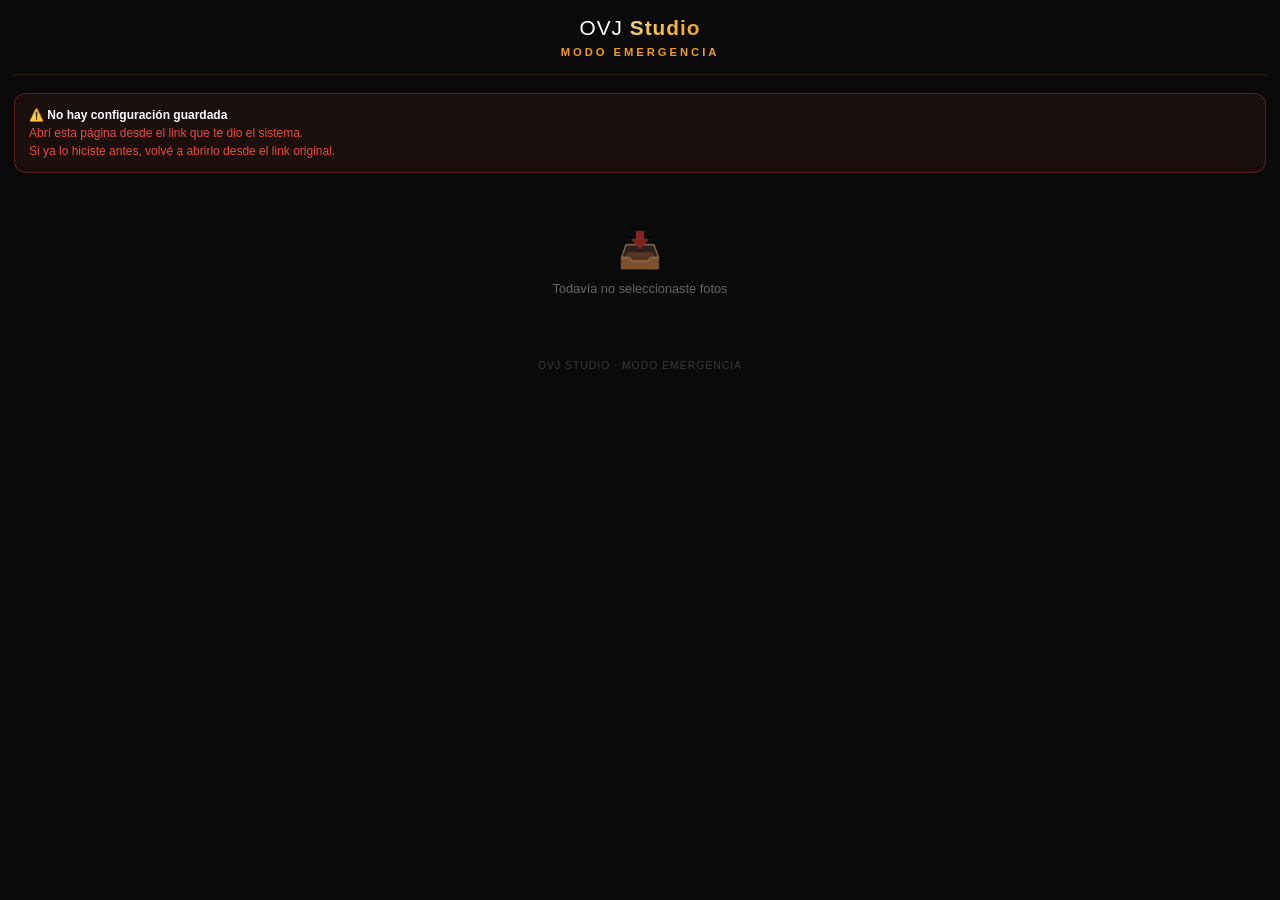
<file: emergencia.html>
<!doctype html>
<html lang="es">

<head>
    <meta charset="UTF-8" />
    <meta name="viewport" content="width=device-width, initial-scale=1.0, maximum-scale=1.0, user-scalable=no" />
    <meta name="theme-color" content="#0a0a0a" />
    <title>OVJ Studio · Emergencia</title>
    <style>
        * {
            margin: 0;
            padding: 0;
            box-sizing: border-box;
        }

        :root {
            --oro: #f39c12;
            --verde: #2ecc71;
            --rojo: #e74c3c;
            --bg: #0a0a0a;
            --card: #141414;
            --texto: #fff;
            --texto-suave: #aaa;
            --texto-tenue: #666;
        }

        body {
            font-family: -apple-system, BlinkMacSystemFont, "Segoe UI", Roboto, sans-serif;
            background: var(--bg);
            color: var(--texto);
            min-height: 100vh;
            padding: 16px 14px 40px;
            -webkit-font-smoothing: antialiased;
        }

                /* 🔥 FASE 9: Banner de estado del server */
        .banner-server {
            position: fixed;
            top: 0;
            left: 0;
            right: 0;
            z-index: 5000;
            padding: 10px 16px;
            text-align: center;
            font-size: 0.8rem;
            font-weight: 700;
            letter-spacing: 0.3px;
            display: flex;
            align-items: center;
            justify-content: center;
            gap: 8px;
            box-shadow: 0 4px 20px rgba(0, 0, 0, 0.5);
            animation: entrarBanner 0.4s ease-out;
            font-family: inherit;
            background: linear-gradient(135deg, #2ecc71, #27ae60);
            color: #0a0a0a;
        }

        .banner-server .icono {
            font-size: 1.1rem;
        }

        @keyframes entrarBanner {
            from {
                opacity: 0;
                transform: translateY(-100%);
            }

            to {
                opacity: 1;
                transform: translateY(0);
            }
        }

        /* Ajuste para que el contenido no quede tapado por el banner */
        body.con-banner {
            padding-top: 48px;
        }

        .header {
            text-align: center;
            padding-bottom: 16px;
            border-bottom: 1px solid rgba(243, 156, 18, 0.15);
            margin-bottom: 18px;
        }

        .header .ovj {
            font-size: 1.3rem;
            font-weight: 300;
            letter-spacing: 1px;
        }

        .header .ovj span {
            font-weight: 700;
            background: linear-gradient(135deg, #f9d976, #f39c12);
            -webkit-background-clip: text;
            -webkit-text-fill-color: transparent;
        }

        .header .modo {
            font-size: 0.7rem;
            color: var(--oro);
            letter-spacing: 3px;
            margin-top: 6px;
            text-transform: uppercase;
            font-weight: 600;
        }

        .info-card {
            background: var(--card);
            border: 1px solid rgba(243, 156, 18, 0.15);
            border-radius: 12px;
            padding: 12px 14px;
            margin-bottom: 16px;
            font-size: 0.75rem;
            color: var(--texto-suave);
            line-height: 1.5;
        }

        .info-card strong {
            color: #fff;
            font-weight: 600;
        }

        .info-card .fila {
            display: flex;
            justify-content: space-between;
            gap: 10px;
            padding: 3px 0;
        }

        .info-card .fila .label {
            color: var(--texto-tenue);
        }

        .info-card.error {
            background: rgba(231, 76, 60, 0.08);
            border-color: rgba(231, 76, 60, 0.3);
            color: #e74c3c;
        }

        .info-card.ok {
            background: rgba(46, 204, 113, 0.06);
            border-color: rgba(46, 204, 113, 0.25);
            color: #4ade80;
        }

        .drop-zone {
            border: 2px dashed rgba(243, 156, 18, 0.4);
            border-radius: 14px;
            padding: 32px 18px;
            text-align: center;
            cursor: pointer;
            transition: all 0.25s;
            background: rgba(243, 156, 18, 0.03);
            margin-bottom: 16px;
        }

        .drop-zone:hover,
        .drop-zone.arrastrando {
            border-color: rgba(243, 156, 18, 0.7);
            background: rgba(243, 156, 18, 0.08);
        }

        .drop-zone .icono {
            font-size: 2.5rem;
            display: block;
            margin-bottom: 10px;
        }

        .drop-zone .texto {
            font-size: 0.9rem;
            color: #ccc;
            font-weight: 600;
            margin-bottom: 4px;
        }

        .drop-zone .subtexto {
            font-size: 0.72rem;
            color: var(--texto-tenue);
        }

        input[type="file"] {
            display: none;
        }

        .acciones-top {
            display: flex;
            gap: 8px;
            margin-bottom: 16px;
        }

        .btn {
            flex: 1;
            padding: 13px 16px;
            border-radius: 12px;
            border: none;
            font-size: 0.85rem;
            font-weight: 700;
            cursor: pointer;
            font-family: inherit;
            transition: all 0.2s;
            display: inline-flex;
            align-items: center;
            justify-content: center;
            gap: 6px;
        }

        .btn:disabled {
            opacity: 0.4;
            cursor: not-allowed;
            pointer-events: none;
        }

        .btn-primario {
            background: linear-gradient(135deg, #f39c12, #d68910);
            color: #0a0a0a;
        }

        .btn-primario:hover:not(:disabled) {
            transform: scale(1.02);
            box-shadow: 0 6px 20px rgba(243, 156, 18, 0.3);
        }

        .btn-secundario {
            background: rgba(255, 255, 255, 0.06);
            border: 1px solid rgba(255, 255, 255, 0.08);
            color: #ccc;
        }

        .btn-secundario:hover:not(:disabled) {
            background: rgba(255, 255, 255, 0.1);
            color: #fff;
        }

        .progreso-global {
            background: var(--card);
            border: 1px solid rgba(255, 255, 255, 0.06);
            border-radius: 12px;
            padding: 12px 14px;
            margin-bottom: 16px;
            font-size: 0.8rem;
            display: none;
        }

        .progreso-global.activo {
            display: block;
        }

        .progreso-barra {
            height: 6px;
            background: rgba(255, 255, 255, 0.06);
            border-radius: 3px;
            overflow: hidden;
            margin-top: 8px;
        }

        .progreso-barra-fill {
            height: 100%;
            background: linear-gradient(90deg, #f39c12, #f1c40f);
            transition: width 0.3s ease;
            border-radius: 3px;
        }

        .lista-fotos {
            display: flex;
            flex-direction: column;
            gap: 8px;
        }

        .item-foto {
            display: flex;
            align-items: center;
            gap: 10px;
            padding: 10px 12px;
            background: var(--card);
            border: 1px solid rgba(255, 255, 255, 0.06);
            border-radius: 10px;
            font-size: 0.78rem;
            transition: all 0.2s;
        }

        .item-foto.ok {
            border-color: rgba(46, 204, 113, 0.3);
        }

        .item-foto.error {
            border-color: rgba(231, 76, 60, 0.3);
        }

        .item-foto.procesando {
            border-color: rgba(243, 156, 18, 0.3);
        }

        .item-foto .thumb {
            width: 40px;
            height: 40px;
            border-radius: 8px;
            object-fit: cover;
            background: #222;
            flex-shrink: 0;
        }

        .item-foto .info {
            flex: 1;
            min-width: 0;
        }

        .item-foto .nombre {
            font-size: 0.72rem;
            color: #ccc;
            white-space: nowrap;
            overflow: hidden;
            text-overflow: ellipsis;
            margin-bottom: 2px;
        }

        .item-foto .estado {
            font-size: 0.65rem;
            color: var(--texto-tenue);
        }

        .item-foto .badge {
            font-size: 0.6rem;
            font-weight: 700;
            padding: 3px 8px;
            border-radius: 50px;
            letter-spacing: 0.5px;
            text-transform: uppercase;
            flex-shrink: 0;
        }

        .item-foto .badge.pendiente {
            background: rgba(255, 255, 255, 0.06);
            color: #888;
        }

        .item-foto .badge.procesando {
            background: rgba(243, 156, 18, 0.15);
            color: var(--oro);
        }

        .item-foto .badge.subiendo {
            background: rgba(52, 152, 219, 0.15);
            color: #5dade2;
        }

        .item-foto .badge.ok {
            background: rgba(46, 204, 113, 0.15);
            color: var(--verde);
        }

        .item-foto .badge.error {
            background: rgba(231, 76, 60, 0.15);
            color: var(--rojo);
        }

        .item-foto .btn-quitar {
            background: transparent;
            border: none;
            color: var(--texto-tenue);
            font-size: 1.1rem;
            cursor: pointer;
            width: 30px;
            height: 30px;
            border-radius: 50%;
            display: flex;
            align-items: center;
            justify-content: center;
            flex-shrink: 0;
            font-family: inherit;
            transition: all 0.2s;
        }

        .item-foto .btn-quitar:hover {
            background: rgba(231, 76, 60, 0.15);
            color: var(--rojo);
        }

        .vacio {
            text-align: center;
            padding: 40px 20px;
            color: var(--texto-tenue);
            font-size: 0.8rem;
        }

        .vacio .emoji {
            font-size: 2.2rem;
            display: block;
            margin-bottom: 10px;
            opacity: 0.5;
        }

        .toast {
            position: fixed;
            bottom: 20px;
            left: 50%;
            transform: translateX(-50%) translateY(80px);
            background: var(--card);
            border: 1px solid rgba(243, 156, 18, 0.3);
            color: #fff;
            padding: 12px 20px;
            border-radius: 50px;
            font-size: 0.82rem;
            font-weight: 500;
            z-index: 3000;
            box-shadow: 0 10px 40px rgba(0, 0, 0, 0.6);
            opacity: 0;
            transition: all 0.35s cubic-bezier(0.25, 0.46, 0.45, 0.94);
            max-width: 90vw;
            text-align: center;
            pointer-events: none;
        }

        .toast.activo {
            opacity: 1;
            transform: translateX(-50%) translateY(0);
        }

        .toast.ok {
            border-color: rgba(46, 204, 113, 0.4);
        }

        .toast.error {
            border-color: rgba(231, 76, 60, 0.4);
        }

        .footer-info {
            text-align: center;
            padding: 24px 10px 0;
            font-size: 0.65rem;
            color: var(--texto-tenue);
            letter-spacing: 1px;
            opacity: 0.5;
        }
    </style>
</head>

<body>
        <!-- 🔥 FASE 9: Banner de estado del server -->
    <div class="banner-server" id="bannerServer" style="display: none;">
        <span class="icono" id="bannerServerIcono">✅</span>
        <span class="texto" id="bannerServerTexto">Server recuperado. Podés volver a Telegram.</span>
    </div>

    <div class="header">
        <div class="ovj">OVJ <span>Studio</span></div>
        <div class="modo">Modo Emergencia</div>
    </div>

    <div class="info-card" id="infoCard">
        Cargando...
    </div>

    <div class="drop-zone" id="dropZone" onclick="document.getElementById('inputArchivos').click()">
        <span class="icono">📸</span>
        <div class="texto">Seleccionar fotos</div>
        <div class="subtexto">Podés elegir varias de una vez</div>
    </div>

    <input type="file" id="inputArchivos" accept="image/*" multiple />

    <div class="progreso-global" id="progresoGlobal">
        <div id="progresoTexto">Subiendo...</div>
        <div class="progreso-barra">
            <div class="progreso-barra-fill" id="progresoFill" style="width: 0%"></div>
        </div>
    </div>

    <div class="acciones-top" id="accionesTop" style="display: none;">
        <button class="btn btn-primario" id="btnSubirTodo" onclick="subirTodas()">
            🚀 Subir todas
        </button>
        <button class="btn btn-secundario" onclick="limpiarLista()">
            🗑️ Limpiar
        </button>
    </div>

    <div class="lista-fotos" id="listaFotos">
        <div class="vacio">
            <span class="emoji">📥</span>
            Todavía no seleccionaste fotos
        </div>
    </div>

    <div class="footer-info">OVJ STUDIO · MODO EMERGENCIA</div>

    <div class="toast" id="toast"></div>
    <script src="config.js"></script>
    <script>

        // ==========================================
        // 🔥 FASE 9: URL del server local (para ping)
        // ==========================================
        const _esLocalhost = (window.location.hostname === 'localhost' || window.location.hostname === '127.0.0.1');

        const URL_API = _esLocalhost
            ? 'http://localhost:3000'
            : (window.OVJ_CONFIG?.urlTunel || 'http://localhost:3000');

        let _serverVuelto = false;

        async function verificarServerVuelto() {
            if (_serverVuelto) return;

            try {
                const url = `${URL_API}/ping?_=${Date.now()}`;
                const resp = await fetch(url, {
                    method: 'GET',
                    signal: AbortSignal.timeout(5000)
                });

                if (resp.ok) {
                    const data = await resp.json().catch(() => ({}));
                    if (data && data.ok) {
                        _serverVuelto = true;

                        $('bannerServerIcono').textContent = '✅';
                        $('bannerServerTexto').textContent = 'Server recuperado. Podés volver a Telegram.';
                        $('bannerServer').style.display = 'flex';
                        document.body.classList.add('con-banner');

                        console.log('✅ Server recuperado. Emergencia puede volver a Telegram.');
                    }
                }
            } catch (e) {
        // Sin respuesta. Seguimos en emergencia.
            }
        }

        // ==========================================
        // CONFIG
        // ==========================================
        const WORKER_BASE = 'https://ovj-b2-proxy.jhumerali2.workers.dev';

        const MAX_ORIGINAL_MB = 15;
        const MAX_PREVIEW_MB = 2;
        const PREVIEW_WIDTH = 900;
        const PREVIEW_JPEG_QUALITY = 0.8;

        // ==========================================
        // ESTADO
        // ==========================================
        let config = {
            token: null,
            eventoId: null,
            fotografo: null
        };

        let fotos = [];   // { id, file, thumbUrl, estado, error, nombreOriginal, nombrePreview }
        let subiendo = false;

        // ==========================================
        // UTILIDADES
        // ==========================================
        function $(id) { return document.getElementById(id); }

        function toast(mensaje, tipo = '') {
            const el = $('toast');
            el.textContent = mensaje;
            el.className = 'toast activo ' + tipo;
            setTimeout(() => el.classList.remove('activo'), 3500);
        }

        function escapeHtml(str) {
            if (!str) return '';
            return String(str)
                .replace(/&/g, '&amp;')
                .replace(/</g, '&lt;')
                .replace(/>/g, '&gt;')
                .replace(/"/g, '&quot;')
                .replace(/'/g, '&#039;');
        }

        function formatearBytes(bytes) {
            if (bytes < 1024) return bytes + ' B';
            if (bytes < 1024 * 1024) return (bytes / 1024).toFixed(1) + ' KB';
            return (bytes / (1024 * 1024)).toFixed(2) + ' MB';
        }

        // ==========================================
        // INICIALIZACIÓN
        // ==========================================
        function inicializar() {
            const params = new URLSearchParams(window.location.search);

            const token = params.get('token');
            const eventoId = params.get('e');
            const fotografo = params.get('f');

            // Si están en la URL, guardarlos
            if (token && eventoId && fotografo) {
                localStorage.setItem('ovj_emergencia_token', token);
                localStorage.setItem('ovj_emergencia_evento', eventoId);
                localStorage.setItem('ovj_emergencia_fotografo', fotografo);

                config.token = token;
                config.eventoId = eventoId;
                config.fotografo = fotografo;

                // Limpiar la URL (para que no quede el token en el historial)
                window.history.replaceState({}, '', 'emergencia.html');
            } else {
                // Leer de localStorage
                config.token = localStorage.getItem('ovj_emergencia_token');
                config.eventoId = localStorage.getItem('ovj_emergencia_evento');
                config.fotografo = localStorage.getItem('ovj_emergencia_fotografo');
            }

            if (!config.token || !config.eventoId || !config.fotografo) {
                $('infoCard').className = 'info-card error';
                $('infoCard').innerHTML =
                    `⚠️ <strong>No hay configuración guardada</strong><br>` +
                    `Abrí esta página desde el link que te dio el sistema.<br>` +
                    `Si ya lo hiciste antes, volvé a abrirlo desde el link original.`;
                $('dropZone').style.display = 'none';
                return;
            }

            $('infoCard').className = 'info-card ok';
            $('infoCard').innerHTML =
                `<div class="fila"><span class="label">Fotógrafo:</span><strong>${escapeHtml(config.fotografo)}</strong></div>` +
                `<div class="fila"><span class="label">Evento:</span><strong>${escapeHtml(config.eventoId)}</strong></div>` +
                `<div class="fila" style="margin-top:6px; font-size:0.7rem;"><span>✅ Conectado al sistema de emergencia</span></div>`;

            // Escuchar input de archivos
            $('inputArchivos').addEventListener('change', manejarSeleccion);

            console.log('✅ Config:', config);
                        // 🔥 FASE 9: chequear si el server vuelve cada 30s
            setInterval(verificarServerVuelto, 30 * 1000);
            // Primera verificación a los 5s
            setTimeout(verificarServerVuelto, 5000);
        }

        // ==========================================
        // SELECCIÓN DE FOTOS
        // ==========================================
        function manejarSeleccion(e) {
            const files = Array.from(e.target.files || []);
            if (files.length === 0) return;

            files.forEach(file => {
                if (!file.type.startsWith('image/')) return;

                const thumbUrl = URL.createObjectURL(file);

                fotos.push({
                    id: 'f_' + Date.now() + '_' + Math.random().toString(36).substr(2, 6),
                    file,
                    thumbUrl,
                    estado: 'pendiente',
                    error: null,
                    nombreOriginal: null,
                    nombrePreview: null,
                    pesoOriginal: file.size
                });
            });

            // Resetear input para permitir seleccionar el mismo archivo dos veces
            e.target.value = '';

            renderizarLista();
        }

        // ==========================================
        // RENDERIZAR
        // ==========================================
        function renderizarLista() {
            const cont = $('listaFotos');

            if (fotos.length === 0) {
                cont.innerHTML = `
                    <div class="vacio">
                        <span class="emoji">📥</span>
                        Todavía no seleccionaste fotos
                    </div>
                `;
                $('accionesTop').style.display = 'none';
                return;
            }

            let html = '';
            fotos.forEach((foto, idx) => {
                const badgeClass = foto.estado;
                const badgeTexto = {
                    pendiente: 'Pendiente',
                    procesando: 'Procesando',
                    subiendo: 'Subiendo',
                    ok: '✓ Subida',
                    error: '✗ Error'
                }[foto.estado] || foto.estado;

                html += `
                    <div class="item-foto ${foto.estado}">
                        <img class="thumb" src="${foto.thumbUrl}" alt="" />
                        <div class="info">
                            <div class="nombre">${escapeHtml(foto.file.name)}</div>
                            <div class="estado">
                                ${formatearBytes(foto.pesoOriginal)}
                                ${foto.error ? ' · ' + escapeHtml(foto.error) : ''}
                            </div>
                        </div>
                        <span class="badge ${badgeClass}">${badgeTexto}</span>
                        ${foto.estado === 'pendiente' || foto.estado === 'error'
                        ? `<button class="btn-quitar" onclick="quitarFoto('${foto.id}')">✕</button>`
                        : ''}
                    </div>
                `;
            });

            cont.innerHTML = html;

            // Mostrar acciones si hay fotos pendientes
            const hayPendientes = fotos.some(f => f.estado === 'pendiente' || f.estado === 'error');
            $('accionesTop').style.display = (hayPendientes && !subiendo) ? 'flex' : 'none';
        }

        function quitarFoto(id) {
            fotos = fotos.filter(f => f.id !== id);
            renderizarLista();
        }

        function limpiarLista() {
            if (subiendo) return;
            if (!confirm('¿Quitar todas las fotos de la lista?')) return;

            fotos.forEach(f => {
                try { URL.revokeObjectURL(f.thumbUrl); } catch (e) { }
            });
            fotos = [];
            renderizarLista();
        }

        // ==========================================
        // PROCESAMIENTO DE IMAGEN (Canvas)
        // ==========================================
        async function procesarImagen(file) {
            return new Promise((resolve, reject) => {
                const img = new Image();
                const url = URL.createObjectURL(file);

                img.onload = () => {
                    URL.revokeObjectURL(url);

                    // Calcular preview
                    const ratio = img.width > PREVIEW_WIDTH
                        ? PREVIEW_WIDTH / img.width
                        : 1;

                    const w = Math.round(img.width * ratio);
                    const h = Math.round(img.height * ratio);

                    const canvas = document.createElement('canvas');
                    canvas.width = w;
                    canvas.height = h;

                    const ctx = canvas.getContext('2d');
                    ctx.drawImage(img, 0, 0, w, h);

                    canvas.toBlob((blob) => {
                        if (!blob) {
                            reject(new Error('No se pudo generar la preview'));
                            return;
                        }
                        resolve({ previewBlob: blob, anchoPreview: w, altoPreview: h });
                    }, 'image/jpeg', PREVIEW_JPEG_QUALITY);
                };

                img.onerror = () => {
                    URL.revokeObjectURL(url);
                    reject(new Error('No se pudo leer la imagen'));
                };

                img.src = url;
            });
        }

        // ==========================================
        // GENERAR NOMBRE
        // ==========================================
        function generarNombreFoto() {
            // Usa el eventoId como base del slug
            const eventoSlug = String(config.eventoId || 'EVENTO')
                .toUpperCase()
                .replace(/[^A-Z0-9]+/g, '-')
                .replace(/^-+|-+$/g, '')
                .slice(-30) || 'EVENTO';

            const timestamp = Date.now();
            const random = Math.random().toString(36).substring(2, 6);

            return `OVJStudio_${eventoSlug}_${timestamp}_${random}`;
        }

        // ==========================================
        // SUBIR TODAS
        // ==========================================
        async function subirTodas() {
            if (subiendo) return;

            const pendientes = fotos.filter(f => f.estado === 'pendiente' || f.estado === 'error');
            if (pendientes.length === 0) {
                toast('No hay fotos para subir', 'error');
                return;
            }

            subiendo = true;
            $('btnSubirTodo').disabled = true;
            $('progresoGlobal').classList.add('activo');

            let ok = 0;
            let errores = 0;
            const total = pendientes.length;

            for (let i = 0; i < total; i++) {
                const foto = pendientes[i];
                foto.estado = 'procesando';
                foto.error = null;
                renderizarLista();
                actualizarProgreso(i, total, `Procesando ${i + 1} / ${total}`);

                try {
                    // 1. Procesar con Canvas
                    const { previewBlob } = await procesarImagen(foto.file);

                    // 2. Verificar tamaño de la preview
                    if (previewBlob.size > MAX_PREVIEW_MB * 1024 * 1024) {
                        throw new Error(`Preview muy grande (${formatearBytes(previewBlob.size)})`);
                    }

                    // 3. Verificar tamaño del original
                    if (foto.file.size > MAX_ORIGINAL_MB * 1024 * 1024) {
                        throw new Error(`Original muy grande (${formatearBytes(foto.file.size)})`);
                    }

                    // 4. Generar nombres
                    const base = generarNombreFoto();
                    const nombreOriginal = `${base}.jpg`;
                    const nombrePreview = `${base}_web.jpg`;

                    foto.nombreOriginal = nombreOriginal;
                    foto.nombrePreview = nombrePreview;

                    // 5. Subir al Worker
                    foto.estado = 'subiendo';
                    renderizarLista();
                    actualizarProgreso(i, total, `Subiendo ${i + 1} / ${total}`);

                    await subirParAlWorker(foto.file, previewBlob, nombreOriginal, nombrePreview);

                    foto.estado = 'ok';
                    ok++;

                } catch (e) {
                    console.error('Error con', foto.file.name, e);
                    foto.estado = 'error';
                    foto.error = e.message || 'Error desconocido';
                    errores++;
                }

                renderizarLista();
                actualizarProgreso(i + 1, total, `Procesadas ${i + 1} / ${total}`);
            }

            $('progresoGlobal').classList.remove('activo');
            subiendo = false;
            renderizarLista();

            if (errores === 0) {
                toast(`✅ ${ok} foto${ok === 1 ? '' : 's'} subida${ok === 1 ? '' : 's'}`, 'ok');
            } else {
                toast(`⚠️ ${ok} OK · ${errores} con error`, 'error');
            }
        }

        function actualizarProgreso(actual, total, texto) {
            const pct = Math.round((actual / total) * 100);
            $('progresoFill').style.width = pct + '%';
            $('progresoTexto').textContent = texto;
        }

        // ==========================================
        // SUBIR AL WORKER
        // ==========================================
        async function subirParAlWorker(originalFile, previewBlob, nombreOriginal, nombrePreview) {
            const formData = new FormData();
            formData.append('original', originalFile, nombreOriginal);
            formData.append('preview', previewBlob, nombrePreview);
            formData.append('nombreOriginal', nombreOriginal);
            formData.append('nombrePreview', nombrePreview);

            const resp = await fetch(`${WORKER_BASE}/api/emergencia-upload`, {
                method: 'POST',
                headers: {
                    'X-Token': config.token,
                    'X-Evento-Id': config.eventoId,
                    'X-Fotografo': config.fotografo
                },
                body: formData
            });

            let data = {};
            try {
                data = await resp.json();
            } catch (e) { }

            if (!resp.ok || !data.ok) {
                throw new Error(data.error || `HTTP ${resp.status}`);
            }

            return data;
        }

        // ==========================================
        // INICIAR
        // ==========================================
        document.addEventListener('DOMContentLoaded', inicializar);

        // Antes de cerrar, avisar si hay fotos sin subir
        window.addEventListener('beforeunload', (e) => {
            if (subiendo) {
                e.preventDefault();
                e.returnValue = '';
            }
        });

        // Evitar que se recargue accidentalmente si se está subiendo
        window.addEventListener('dragstart', (e) => e.preventDefault());
    </script>
</body>

</html>
</file>
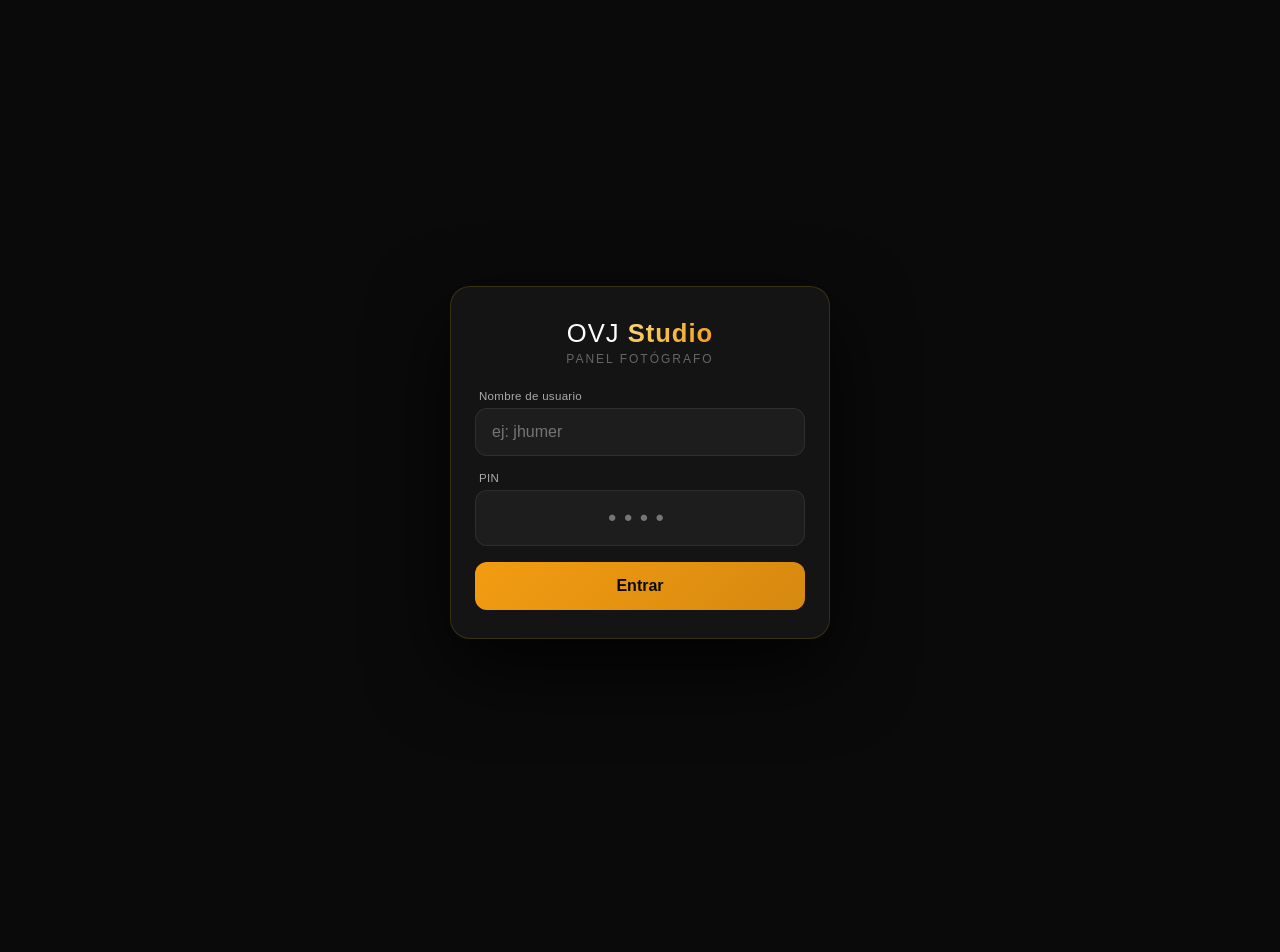
<file: fotografo.html>
<!doctype html>
<html lang="es">

<head>
    <meta charset="UTF-8" />
    <meta name="viewport" content="width=device-width, initial-scale=1.0, maximum-scale=1.0, user-scalable=no" />
    <title>OVJ Studio · Panel Fotógrafo</title>
    <style>
        * {
            margin: 0;
            padding: 0;
            box-sizing: border-box;
        }

        :root {
            --oro: #f39c12;
            --oro-claro: #f1c40f;
            --champagne: #e8c47a;
            --verde: #2ecc71;
            --rojo: #e74c3c;
            --azul: #3498db;
            --violeta: #9b59b6;
            --bg: #0a0a0a;
            --card: #141414;
            --card-borde: rgba(255, 215, 0, 0.15);
            --texto: #fff;
            --texto-suave: #aaa;
            --texto-tenue: #666;
        }

        body {
            font-family: "Segoe UI", "PingFang SC", Tahoma, Geneva, Verdana, sans-serif;
            background: var(--bg);
            color: var(--texto);
            min-height: 100vh;
            padding: 12px 16px 40px;
            -webkit-font-smoothing: antialiased;
        }

        /* 🔥 FASE 9: Banner de estado del server */
        .banner-server {
            position: fixed;
            top: 0;
            left: 0;
            right: 0;
            z-index: 5000;
            padding: 10px 16px;
            text-align: center;
            font-size: 0.8rem;
            font-weight: 600;
            letter-spacing: 0.3px;
            display: flex;
            align-items: center;
            justify-content: center;
            gap: 8px;
            box-shadow: 0 4px 20px rgba(0, 0, 0, 0.5);
            animation: entrarBanner 0.4s ease-out;
            font-family: inherit;
        }

        .banner-server.caido {
            background: linear-gradient(135deg, #e74c3c, #c0392b);
            color: #fff;
        }

        .banner-server.activo {
            background: linear-gradient(135deg, #2ecc71, #27ae60);
            color: #0a0a0a;
        }

        .banner-server .icono {
            font-size: 1.1rem;
        }

        @keyframes entrarBanner {
            from {
                opacity: 0;
                transform: translateY(-100%);
            }

            to {
                opacity: 1;
                transform: translateY(0);
            }
        }

        body.con-banner {
            padding-top: 40px;
        }



        /* ===== LOGIN ===== */
        #pantallaLogin {
            display: none;
            min-height: 100vh;
            justify-content: center;
            align-items: center;
            padding: 20px;
        }

        #pantallaLogin.activo {
            display: flex;
        }

        .login-card {
            background: var(--card);
            border: 1px solid var(--card-borde);
            border-radius: 20px;
            padding: 32px 24px 28px;
            max-width: 380px;
            width: 100%;
            box-shadow: 0 30px 80px rgba(0, 0, 0, 0.8);
        }

        .login-card .marca {
            text-align: center;
            margin-bottom: 24px;
        }

        .login-card .marca .ovj {
            font-size: 1.6rem;
            font-weight: 300;
            letter-spacing: 1px;
        }

        .login-card .marca .ovj span {
            font-weight: 700;
            background: linear-gradient(135deg, #f9d976, #f39c12);
            -webkit-background-clip: text;
            -webkit-text-fill-color: transparent;
        }

        .login-card .marca .rol {
            font-size: 0.75rem;
            color: var(--texto-tenue);
            letter-spacing: 2px;
            margin-top: 4px;
            text-transform: uppercase;
        }

        .login-card label {
            display: block;
            font-size: 0.72rem;
            color: var(--texto-suave);
            margin-bottom: 6px;
            padding-left: 4px;
            letter-spacing: 0.3px;
        }

        .login-card input {
            width: 100%;
            padding: 14px 16px;
            border-radius: 12px;
            border: 1px solid rgba(255, 255, 255, 0.08);
            background: rgba(255, 255, 255, 0.04);
            color: #fff;
            font-size: 1rem;
            outline: none;
            font-family: inherit;
            margin-bottom: 16px;
            transition: all 0.2s;
        }

        .login-card input:focus {
            border-color: rgba(255, 215, 0, 0.4);
            background: rgba(255, 255, 255, 0.06);
        }

        .login-card input#inputPin {
            letter-spacing: 8px;
            text-align: center;
            font-size: 1.4rem;
            font-weight: 600;
        }

        .login-card .btn-login {
            width: 100%;
            padding: 15px 20px;
            border-radius: 12px;
            border: none;
            background: linear-gradient(135deg, #f39c12, #d68910);
            color: #0a0a0a;
            font-size: 1rem;
            font-weight: 700;
            cursor: pointer;
            transition: all 0.25s ease;
            font-family: inherit;
        }

        .login-card .btn-login:hover {
            transform: scale(1.02);
            box-shadow: 0 8px 30px rgba(243, 156, 18, 0.3);
        }

        .login-card .btn-login:disabled {
            opacity: 0.5;
            cursor: wait;
            pointer-events: none;
        }

        .login-card .error-login {
            display: none;
            margin-top: 14px;
            padding: 10px 14px;
            background: rgba(231, 76, 60, 0.1);
            border: 1px solid rgba(231, 76, 60, 0.3);
            border-radius: 10px;
            color: #e74c3c;
            font-size: 0.78rem;
            text-align: center;
            line-height: 1.4;
        }

        .login-card .error-login.activo {
            display: block;
        }

        /* ===== PANEL ===== */
        #pantallaPanel {
            display: none;
        }

        #pantallaPanel.activo {
            display: block;
        }

        .header {
            display: flex;
            justify-content: space-between;
            align-items: center;
            padding: 12px 0 16px;
            border-bottom: 1px solid rgba(255, 215, 0, 0.08);
            margin-bottom: 18px;
            max-width: 700px;
            margin-left: auto;
            margin-right: auto;
        }

        .header-left .ovj {
            font-size: 1.3rem;
            font-weight: 300;
            letter-spacing: 1px;
        }

        .header-left .ovj span {
            font-weight: 700;
            background: linear-gradient(135deg, #f9d976, #f39c12);
            -webkit-background-clip: text;
            -webkit-text-fill-color: transparent;
        }

        .header-left .saludo {
            font-size: 0.72rem;
            color: var(--texto-tenue);
            margin-top: 2px;
            letter-spacing: 0.3px;
        }

        .header-left .saludo strong {
            color: var(--oro);
            font-weight: 600;
        }

        .header-left .saludo .punto-server {
            display: inline-block;
            width: 8px;
            height: 8px;
            border-radius: 50%;
            background: var(--texto-tenue);
            margin-left: 6px;
            vertical-align: middle;
            transition: background 0.3s ease, box-shadow 0.3s ease;
        }

        .header-left .saludo .punto-server.ok {
            background: var(--verde);
            box-shadow: 0 0 8px rgba(46, 204, 113, 0.6);
        }

        .header-left .saludo .punto-server.error {
            background: var(--rojo);
            box-shadow: 0 0 8px rgba(231, 76, 60, 0.6);
        }

        .header-left .saludo .punto-server.cargando {
            background: var(--oro);
            animation: pulsePuntoServer 1.5s infinite;
        }

        @keyframes pulsePuntoServer {

            0%,
            100% {
                opacity: 0.4;
            }

            50% {
                opacity: 1;
            }
        }

        .header-right .btn-salir {
            background: rgba(255, 255, 255, 0.05);
            border: 1px solid rgba(255, 255, 255, 0.08);
            color: #ccc;
            padding: 8px 14px;
            border-radius: 50px;
            font-size: 0.7rem;
            font-weight: 600;
            cursor: pointer;
            font-family: inherit;
            transition: all 0.2s;
        }

        .header-right .btn-salir:hover {
            background: rgba(231, 76, 60, 0.15);
            border-color: rgba(231, 76, 60, 0.3);
            color: #e74c3c;
        }

        .contenedor {
            max-width: 700px;
            margin: 0 auto;
        }

        /* ===== SECCIONES ===== */
        .seccion {
            margin-bottom: 16px;
        }

        .seccion-titulo {
            font-size: 0.68rem;
            color: var(--texto-tenue);
            letter-spacing: 2px;
            text-transform: uppercase;
            margin-bottom: 10px;
            padding-left: 4px;
            font-weight: 600;
        }

        /* ===== CARD EVENTO ACTIVO ===== */
        .card-activo {
            background: linear-gradient(135deg, rgba(46, 204, 113, 0.06), rgba(46, 204, 113, 0.02));
            border: 1px solid rgba(46, 204, 113, 0.25);
            border-radius: 18px;
            padding: 18px 16px;
            margin-bottom: 16px;
        }

        .card-activo .badge {
            display: inline-flex;
            align-items: center;
            gap: 6px;
            background: rgba(46, 204, 113, 0.15);
            color: var(--verde);
            font-size: 0.62rem;
            font-weight: 700;
            letter-spacing: 1.5px;
            padding: 4px 12px;
            border-radius: 50px;
            text-transform: uppercase;
            margin-bottom: 12px;
        }

        .card-activo .titulo {
            font-size: 1.35rem;
            font-weight: 700;
            color: #fff;
            letter-spacing: 1px;
            line-height: 1.2;
            margin-bottom: 10px;
            word-break: break-word;
        }

        .card-activo .meta {
            display: grid;
            grid-template-columns: 1fr 1fr;
            gap: 10px 14px;
            margin-bottom: 14px;
        }

        .card-activo .meta-item {
            display: flex;
            align-items: center;
            gap: 8px;
            font-size: 0.8rem;
            color: var(--texto-suave);
        }

        .card-activo .meta-item .emoji {
            font-size: 1rem;
            flex-shrink: 0;
        }

        .card-activo .meta-item strong {
            color: #fff;
            font-weight: 600;
        }

        /* Tiempo restante */
        .aviso-tiempo {
            background: rgba(52, 152, 219, 0.08);
            border: 1px solid rgba(52, 152, 219, 0.25);
            border-radius: 12px;
            padding: 12px 14px;
            margin-bottom: 14px;
            font-size: 0.78rem;
            color: #5dade2;
            line-height: 1.5;
            display: flex;
            gap: 10px;
            align-items: center;
        }

        .aviso-tiempo .emoji {
            font-size: 1.3rem;
            flex-shrink: 0;
        }

        .aviso-tiempo strong {
            color: #fff;
            font-weight: 700;
        }

        .aviso-tiempo.urgente {
            background: rgba(243, 156, 18, 0.08);
            border-color: rgba(243, 156, 18, 0.3);
            color: var(--oro);
        }

        .aviso-tiempo.terminado {
            background: rgba(231, 76, 60, 0.08);
            border-color: rgba(231, 76, 60, 0.3);
            color: var(--rojo);
        }

        /* Mensaje activo */
        .card-mensaje {
            background: linear-gradient(135deg, rgba(52, 152, 219, 0.08), rgba(52, 152, 219, 0.02));
            border: 1px solid rgba(52, 152, 219, 0.25);
            border-radius: 12px;
            padding: 14px;
            margin-bottom: 14px;
            display: flex;
            align-items: flex-start;
            gap: 12px;
        }

        .card-mensaje .emoji {
            font-size: 1.5rem;
            flex-shrink: 0;
        }

        .card-mensaje .info {
            flex: 1;
            min-width: 0;
        }

        .card-mensaje .titulo {
            font-size: 0.78rem;
            font-weight: 700;
            color: #5dade2;
            margin-bottom: 4px;
        }

        .card-mensaje .texto {
            font-size: 0.8rem;
            color: #fff;
            line-height: 1.4;
            word-break: break-word;
        }

        /* Botones de acciones */
        .acciones-grid {
            display: grid;
            grid-template-columns: 1fr 1fr;
            gap: 10px;
        }

        .acciones-grid .full {
            grid-column: 1 / -1;
        }

        .btn-accion {
            display: inline-flex;
            align-items: center;
            justify-content: center;
            gap: 8px;
            padding: 12px 14px;
            min-height: 48px;
            border-radius: 12px;
            border: none;
            font-size: 0.82rem;
            font-weight: 700;
            cursor: pointer;
            transition: all 0.2s ease;
            font-family: inherit;
            text-align: center;
            line-height: 1.2;
        }

        .btn-accion:disabled {
            opacity: 0.4;
            cursor: not-allowed;
            pointer-events: none;
        }

        .btn-accion:hover:not(:disabled) {
            transform: scale(1.02);
        }

        .btn-subir {
            background: linear-gradient(135deg, #2ecc71, #27ae60);
            color: #0a0a0a;
            box-shadow: 0 4px 20px rgba(46, 204, 113, 0.2);
        }

        .btn-subir:hover:not(:disabled) {
            box-shadow: 0 8px 30px rgba(46, 204, 113, 0.35);
        }

        .btn-admin {
            background: rgba(243, 156, 18, 0.12);
            border: 1px solid rgba(243, 156, 18, 0.35);
            color: var(--oro);
        }

        .btn-admin:hover:not(:disabled) {
            background: rgba(243, 156, 18, 0.2);
        }

        .btn-qr {
            background: rgba(52, 152, 219, 0.12);
            border: 1px solid rgba(52, 152, 219, 0.35);
            color: #5dade2;
        }

        .btn-qr:hover:not(:disabled) {
            background: rgba(52, 152, 219, 0.2);
        }

        .btn-mensaje {
            background: rgba(52, 152, 219, 0.15);
            border: 1px solid rgba(52, 152, 219, 0.4);
            color: #5dade2;
        }

        .btn-mensaje:hover:not(:disabled) {
            background: rgba(52, 152, 219, 0.25);
        }

        .btn-detras {
            background: rgba(155, 89, 182, 0.15);
            border: 1px solid rgba(155, 89, 182, 0.4);
            color: #b794f4;
        }

        .btn-detras:hover:not(:disabled) {
            background: rgba(155, 89, 182, 0.25);
        }

        .btn-finalizar {
            background: rgba(231, 76, 60, 0.12);
            border: 1px solid rgba(231, 76, 60, 0.35);
            color: var(--rojo);
        }

        .btn-finalizar:hover:not(:disabled) {
            background: rgba(231, 76, 60, 0.2);
        }

        .btn-emergencia {
            background: rgba(243, 156, 18, 0.12);
            border: 1px solid rgba(243, 156, 18, 0.4);
            color: var(--oro);
        }

        .btn-emergencia:hover:not(:disabled) {
            background: rgba(243, 156, 18, 0.2);
        }

        /* Item de emergencia generada */
        .emergencia-item {
            background: rgba(243, 156, 18, 0.05);
            border: 1px solid rgba(243, 156, 18, 0.25);
            border-radius: 14px;
            padding: 14px;
            margin-bottom: 14px;
        }

        .emergencia-item .qr-wrapper-emergencia {
            background: #fff;
            border-radius: 10px;
            padding: 10px;
            display: flex;
            align-items: center;
            justify-content: center;
            width: 220px;
            height: 220px;
            margin: 0 auto 12px;
        }

        .emergencia-item .qr-wrapper-emergencia img {
            display: block;
            width: 200px;
            height: 200px;
            border-radius: 4px;
        }

        .emergencia-item .url-box-emergencia {
            background: rgba(0, 0, 0, 0.3);
            border: 1px solid rgba(255, 255, 255, 0.08);
            border-radius: 8px;
            padding: 8px 10px;
            font-size: 0.65rem;
            color: #888;
            word-break: break-all;
            font-family: monospace;
            line-height: 1.4;
            margin-bottom: 10px;
            text-align: left;
        }

        .emergencia-aviso {
            background: rgba(243, 156, 18, 0.08);
            border: 1px solid rgba(243, 156, 18, 0.3);
            border-radius: 10px;
            padding: 10px 12px;
            font-size: 0.72rem;
            color: #f39c12;
            line-height: 1.5;
            margin-bottom: 14px;
            text-align: center;
        }

        /* ===== CARD EVENTO AGENDADO ===== */
        .card-agendado {
            background: var(--card);
            border: 1px solid rgba(255, 255, 255, 0.06);
            border-radius: 16px;
            padding: 18px 18px;
            margin-bottom: 12px;
            transition: all 0.2s;
        }

        .card-agendado:hover {
            border-color: rgba(243, 156, 18, 0.25);
        }

        .card-agendado.vencido {
            opacity: 0.5;
            border-color: rgba(231, 76, 60, 0.2);
        }

        .card-agendado .titulo {
            font-size: 1.1rem;
            font-weight: 700;
            color: #fff;
            letter-spacing: 0.5px;
            margin-bottom: 8px;
            word-break: break-word;
        }

        .card-agendado .fecha {
            font-size: 0.8rem;
            color: var(--texto-suave);
            margin-bottom: 4px;
        }

        .card-agendado .fecha strong {
            color: var(--oro);
            font-weight: 600;
        }

        .card-agendado .whatsapp {
            font-size: 0.72rem;
            color: var(--texto-tenue);
            margin-bottom: 12px;
        }

        .card-agendado .btn-activar {
            width: 100%;
            padding: 12px 16px;
            border-radius: 10px;
            border: none;
            background: linear-gradient(135deg, #2ecc71, #27ae60);
            color: #0a0a0a;
            font-size: 0.85rem;
            font-weight: 700;
            cursor: pointer;
            font-family: inherit;
            transition: all 0.2s;
        }

        .card-agendado .btn-activar:hover {
            transform: scale(1.02);
            box-shadow: 0 8px 25px rgba(46, 204, 113, 0.25);
        }

        .card-agendado .btn-activar:disabled {
            opacity: 0.5;
            cursor: not-allowed;
            pointer-events: none;
        }

        .card-agendado .aviso-ventana {
            font-size: 0.7rem;
            color: var(--texto-tenue);
            margin-top: 8px;
            text-align: center;
        }

        .card-agendado .aviso-ventana.no-puede {
            color: var(--rojo);
        }

        /* ===== MODALES ===== */
        .modal {
            display: none;
            position: fixed;
            z-index: 1000;
            top: 0;
            left: 0;
            width: 100%;
            height: 100%;
            justify-content: center;
            align-items: center;
            padding: 20px;
            background: rgba(0, 0, 0, 0.92);
            backdrop-filter: blur(12px);
        }

        .modal.activo {
            display: flex;
        }

        .modal-contenido {
            background: var(--card);
            border: 1px solid var(--card-borde);
            border-radius: 20px;
            padding: 28px 22px 22px;
            max-width: 440px;
            width: 100%;
            max-height: 90vh;
            overflow-y: auto;
            animation: zoomIn 0.3s cubic-bezier(0.25, 0.46, 0.45, 0.94);
            box-shadow: 0 30px 80px rgba(0, 0, 0, 0.9);
            position: relative;
        }

        .modal-contenido.grande {
            max-width: 560px;
        }

        /* Item de admin en el modal */
        .admin-item {
            background: rgba(255, 255, 255, 0.03);
            border: 1px solid rgba(255, 255, 255, 0.06);
            border-radius: 14px;
            padding: 14px 14px 12px;
            margin-bottom: 12px;
        }

        .admin-item.reclamado {
            border-color: rgba(74, 222, 128, 0.25);
            background: rgba(74, 222, 128, 0.04);
        }

        .admin-item .admin-header {
            display: flex;
            justify-content: space-between;
            align-items: center;
            margin-bottom: 10px;
            gap: 8px;
            flex-wrap: wrap;
        }

        .admin-item .admin-nombre {
            font-size: 0.9rem;
            font-weight: 700;
            color: #fff;
        }

        .admin-item .admin-badge {
            font-size: 0.62rem;
            font-weight: 700;
            letter-spacing: 1px;
            padding: 3px 9px;
            border-radius: 50px;
            text-transform: uppercase;
            flex-shrink: 0;
        }

        .admin-item .admin-badge.libre {
            background: rgba(52, 152, 219, 0.15);
            color: #5dade2;
        }

        .admin-item .admin-badge.reclamado {
            background: rgba(74, 222, 128, 0.15);
            color: #4ade80;
        }

        .admin-item .admin-qr {
            background: #fff;
            border-radius: 10px;
            padding: 8px;
            display: flex;
            align-items: center;
            justify-content: center;
            width: 180px;
            height: 180px;
            margin: 0 auto 10px;
        }

        .admin-item .admin-qr img {
            display: block;
            width: 164px;
            height: 164px;
            border-radius: 4px;
        }

        .admin-item .admin-url {
            background: rgba(255, 255, 255, 0.04);
            border: 1px solid rgba(255, 255, 255, 0.08);
            border-radius: 8px;
            padding: 8px 10px;
            font-size: 0.65rem;
            color: #888;
            word-break: break-all;
            font-family: monospace;
            line-height: 1.4;
            margin-bottom: 10px;
            text-align: left;
        }

        .admin-item .admin-acciones {
            display: flex;
            gap: 6px;
        }

        .admin-item .admin-acciones button {
            flex: 1;
            padding: 9px 12px;
            border-radius: 9px;
            border: none;
            font-size: 0.72rem;
            font-weight: 700;
            cursor: pointer;
            font-family: inherit;
            transition: all 0.2s;
        }

        .admin-item .btn-copiar {
            background: rgba(255, 255, 255, 0.06);
            color: #ccc;
        }

        .admin-item .btn-copiar:hover {
            background: rgba(255, 255, 255, 0.1);
            color: #fff;
        }

        @keyframes zoomIn {
            from {
                transform: scale(0.9);
                opacity: 0;
            }

            to {
                transform: scale(1);
                opacity: 1;
            }
        }

        .modal-contenido .btn-cerrar {
            position: absolute;
            top: 12px;
            right: 14px;
            background: rgba(255, 255, 255, 0.04);
            border: 1px solid rgba(255, 255, 255, 0.06);
            color: #888;
            font-size: 1.1rem;
            cursor: pointer;
            width: 34px;
            height: 34px;
            border-radius: 50%;
            display: flex;
            align-items: center;
            justify-content: center;
            z-index: 10;
            font-family: inherit;
        }

        .modal-contenido .btn-cerrar:hover {
            background: rgba(255, 255, 255, 0.1);
            color: #fff;
        }

        .modal-contenido .titulo {
            font-size: 1.15rem;
            font-weight: 700;
            color: var(--oro-claro);
            margin-bottom: 6px;
            text-align: center;
        }

        .modal-contenido .subtitulo {
            font-size: 0.78rem;
            color: var(--texto-suave);
            text-align: center;
            margin-bottom: 20px;
            line-height: 1.5;
        }

        .modal-contenido input[type="text"],
        .modal-contenido input[type="number"],
        .modal-contenido textarea {
            width: 100%;
            padding: 14px 16px;
            border-radius: 12px;
            border: 1px solid rgba(255, 255, 255, 0.08);
            background: rgba(255, 255, 255, 0.04);
            color: #fff;
            font-size: 1rem;
            outline: none;
            font-family: inherit;
            margin-bottom: 16px;
            resize: none;
        }

        .modal-contenido textarea {
            min-height: 80px;
            line-height: 1.5;
        }

        .modal-contenido input:focus,
        .modal-contenido textarea:focus {
            border-color: rgba(255, 215, 0, 0.3);
        }

        .modal-contenido .btn-primario {
            width: 100%;
            padding: 14px 20px;
            border-radius: 12px;
            border: none;
            background: linear-gradient(135deg, #f39c12, #d68910);
            color: #0a0a0a;
            font-size: 0.9rem;
            font-weight: 700;
            cursor: pointer;
            font-family: inherit;
            transition: all 0.2s;
        }

        .modal-contenido .btn-primario:hover {
            transform: scale(1.02);
        }

        .modal-contenido .btn-primario:disabled {
            opacity: 0.5;
            cursor: wait;
            pointer-events: none;
        }

        .modal-contenido .btn-secundario {
            width: 100%;
            padding: 12px 20px;
            border-radius: 12px;
            border: none;
            background: rgba(255, 255, 255, 0.06);
            color: #ccc;
            font-size: 0.85rem;
            font-weight: 600;
            cursor: pointer;
            font-family: inherit;
            margin-top: 10px;
        }

        .modal-contenido .btn-secundario:hover {
            background: rgba(255, 255, 255, 0.1);
            color: #fff;
        }

        .modal-contenido .btn-peligro {
            width: 100%;
            padding: 12px 20px;
            border-radius: 12px;
            border: 1px solid rgba(231, 76, 60, 0.4);
            background: rgba(231, 76, 60, 0.12);
            color: var(--rojo);
            font-size: 0.85rem;
            font-weight: 700;
            cursor: pointer;
            font-family: inherit;
            margin-top: 10px;
            transition: all 0.2s;
        }

        .modal-contenido .btn-peligro:hover {
            background: rgba(231, 76, 60, 0.2);
        }

        /* QR */
        .qr-wrapper {
            background: #fff;
            border-radius: 12px;
            padding: 14px;
            display: flex;
            align-items: center;
            justify-content: center;
            margin: 16px auto;
            width: 240px;
            height: 240px;
        }

        .qr-wrapper img {
            display: block;
            width: 220px;
            height: 220px;
            border-radius: 4px;
        }

        .url-box {
            background: rgba(255, 255, 255, 0.04);
            border: 1px solid rgba(255, 255, 255, 0.08);
            border-radius: 10px;
            padding: 10px 12px;
            font-size: 0.7rem;
            color: #888;
            word-break: break-all;
            margin-bottom: 14px;
            max-height: 80px;
            overflow-y: auto;
            text-align: left;
            font-family: monospace;
            line-height: 1.4;
        }

        /* ===== DETRÁS DE CÁMARA (normal, por el túnel) ===== */
        .zona-detras {
            display: flex;
            align-items: center;
            justify-content: center;
            gap: 8px;
            padding: 14px 16px;
            border-radius: 12px;
            border: 1.5px dashed rgba(155, 89, 182, 0.5);
            background: rgba(155, 89, 182, 0.05);
            cursor: pointer;
            transition: all 0.2s;
            text-align: center;
        }

        .zona-detras:hover {
            border-color: rgba(155, 89, 182, 0.8);
            background: rgba(155, 89, 182, 0.1);
        }

        .zona-detras-icono {
            font-size: 1.2rem;
            line-height: 1;
        }

        .zona-detras-texto {
            font-size: 0.82rem;
            color: #b794f4;
            font-weight: 600;
        }

        .zona-detras-sub {
            display: none;
        }

        .detras-preview {
            display: flex;
            align-items: center;
            gap: 10px;
            padding: 10px 12px;
            background: rgba(155, 89, 182, 0.06);
            border: 1px solid rgba(155, 89, 182, 0.3);
            border-radius: 10px;
            margin-bottom: 8px;
        }

        .detras-preview-img {
            width: 56px;
            height: 56px;
            border-radius: 8px;
            object-fit: cover;
            background: #222;
            flex-shrink: 0;
        }

        .detras-preview-info {
            flex: 1;
            min-width: 0;
            display: flex;
            align-items: center;
            justify-content: space-between;
            gap: 8px;
        }

        .detras-preview-nombre {
            font-size: 0.72rem;
            color: #ccc;
            white-space: nowrap;
            overflow: hidden;
            text-overflow: ellipsis;
            flex: 1;
            min-width: 0;
        }

        .detras-preview-quitar {
            background: rgba(255, 255, 255, 0.06);
            border: 1px solid rgba(255, 255, 255, 0.1);
            color: #ccc;
            font-size: 0.8rem;
            cursor: pointer;
            width: 28px;
            height: 28px;
            border-radius: 50%;
            display: flex;
            align-items: center;
            justify-content: center;
            flex-shrink: 0;
            font-family: inherit;
            transition: all 0.2s;
        }

        .detras-preview-quitar:hover {
            background: rgba(231, 76, 60, 0.15);
            color: var(--rojo);
            border-color: rgba(231, 76, 60, 0.3);
        }

        .detras-texto-input {
            width: 100%;
            padding: 10px 12px;
            border-radius: 10px;
            border: 1px solid rgba(155, 89, 182, 0.25);
            background: rgba(255, 255, 255, 0.04);
            color: #fff;
            font-size: 0.82rem;
            outline: none;
            font-family: inherit;
            resize: none;
            min-height: 56px;
            line-height: 1.4;
            margin-bottom: 8px;
            transition: all 0.2s;
        }

        .detras-texto-input::placeholder {
            color: #666;
        }

        .detras-texto-input:focus {
            border-color: rgba(155, 89, 182, 0.6);
            background: rgba(255, 255, 255, 0.06);
        }

        .lista-detras {
            display: flex;
            flex-direction: column;
            gap: 8px;
            margin-bottom: 12px;
        }

        .item-detras {
            display: flex;
            align-items: center;
            gap: 10px;
            padding: 8px 10px;
            background: rgba(155, 89, 182, 0.04);
            border: 1px solid rgba(155, 89, 182, 0.2);
            border-radius: 10px;
        }

        .item-detras-thumb {
            width: 44px;
            height: 44px;
            border-radius: 8px;
            object-fit: cover;
            background: #222;
            flex-shrink: 0;
        }

        .item-detras-info {
            flex: 1;
            min-width: 0;
        }

        .item-detras-hora {
            font-size: 0.65rem;
            color: #888;
            margin-bottom: 2px;
        }

        .item-detras-texto {
            font-size: 0.75rem;
            color: #ddd;
            line-height: 1.35;
            word-break: break-word;
        }

        .zonas-subida-grid {
            display: grid;
            grid-template-columns: 1fr 1fr;
            gap: 8px;
            margin-bottom: 12px;
        }

        @media (max-width: 400px) {
            .zonas-subida-grid {
                grid-template-columns: 1fr;
            }
        }


        /* ===== SUBIDA DE FOTOS (normal, por el túnel) ===== */
        .zona-subida {
            display: flex;
            align-items: center;
            justify-content: center;
            gap: 8px;
            padding: 14px 16px;
            border-radius: 12px;
            border: 1.5px dashed rgba(52, 152, 219, 0.5);
            background: rgba(52, 152, 219, 0.05);
            cursor: pointer;
            transition: all 0.2s;
            text-align: center;
        }

        .zona-subida:hover {
            border-color: rgba(52, 152, 219, 0.8);
            background: rgba(52, 152, 219, 0.1);
        }

        .zona-subida-icono {
            font-size: 1.2rem;
            line-height: 1;
        }

        .zona-subida-texto {
            font-size: 0.82rem;
            color: #93c5fd;
            font-weight: 600;
        }

        .zona-subida-sub {
            display: none;
        }

        .progreso-subida {
            background: rgba(52, 152, 219, 0.06);
            border: 1px solid rgba(52, 152, 219, 0.25);
            border-radius: 12px;
            padding: 12px 14px;
            margin-bottom: 12px;
        }

        .progreso-subida-texto {
            font-size: 0.78rem;
            color: #93c5fd;
            font-weight: 600;
            margin-bottom: 8px;
        }

        .progreso-subida-barra {
            height: 6px;
            background: rgba(255, 255, 255, 0.06);
            border-radius: 3px;
            overflow: hidden;
        }

        .progreso-subida-fill {
            height: 100%;
            background: linear-gradient(90deg, #3498db, #5dade2);
            border-radius: 3px;
            transition: width 0.3s ease;
        }

        .lista-subida {
            display: flex;
            flex-direction: column;
            gap: 8px;
            margin-bottom: 12px;
        }

        .item-subida {
            display: flex;
            align-items: center;
            gap: 10px;
            padding: 10px 12px;
            background: rgba(52, 152, 219, 0.04);
            border: 1px solid rgba(52, 152, 219, 0.2);
            border-radius: 10px;
            font-size: 0.78rem;
            transition: all 0.2s;
        }

        .item-subida.ok {
            border-color: rgba(46, 204, 113, 0.4);
            background: rgba(46, 204, 113, 0.04);
        }

        .item-subida.error {
            border-color: rgba(231, 76, 60, 0.4);
            background: rgba(231, 76, 60, 0.04);
        }

        .item-subida.subiendo {
            border-color: rgba(52, 152, 219, 0.5);
        }

        .item-subida-thumb {
            width: 40px;
            height: 40px;
            border-radius: 8px;
            object-fit: cover;
            background: #222;
            flex-shrink: 0;
        }

        .item-subida-info {
            flex: 1;
            min-width: 0;
        }

        .item-subida-nombre {
            font-size: 0.72rem;
            color: #ccc;
            white-space: nowrap;
            overflow: hidden;
            text-overflow: ellipsis;
            margin-bottom: 2px;
        }

        .item-subida-error {
            font-size: 0.62rem;
            color: #e74c3c;
        }

        .item-subida-badge {
            font-size: 0.6rem;
            font-weight: 700;
            padding: 3px 8px;
            border-radius: 50px;
            letter-spacing: 0.5px;
            text-transform: uppercase;
            flex-shrink: 0;
        }

        .item-subida-badge.pendiente {
            background: rgba(255, 255, 255, 0.06);
            color: #888;
        }

        .item-subida-badge.subiendo {
            background: rgba(52, 152, 219, 0.15);
            color: #5dade2;
        }

        .item-subida-badge.ok {
            background: rgba(46, 204, 113, 0.15);
            color: var(--verde);
        }

        .item-subida-badge.error {
            background: rgba(231, 76, 60, 0.15);
            color: var(--rojo);
        }



        /* Subir fotos */
        .zona-drop {
            border: 2px dashed rgba(46, 204, 113, 0.3);
            border-radius: 14px;
            padding: 26px 18px;
            text-align: center;
            cursor: pointer;
            transition: all 0.25s;
            background: rgba(46, 204, 113, 0.03);
            margin-bottom: 16px;
        }

        .zona-drop:hover,
        .zona-drop.arrastrando {
            border-color: rgba(46, 204, 113, 0.6);
            background: rgba(46, 204, 113, 0.08);
        }

        .zona-drop .icono {
            font-size: 2.2rem;
            display: block;
            margin-bottom: 8px;
        }

        .zona-drop .texto {
            font-size: 0.85rem;
            color: #ccc;
            font-weight: 500;
        }

        .zona-drop .subtexto {
            font-size: 0.7rem;
            color: var(--texto-tenue);
            margin-top: 6px;
        }

        .lista-subidas {
            max-height: 220px;
            overflow-y: auto;
            margin-bottom: 14px;
        }

        .item-subida {
            display: flex;
            align-items: center;
            gap: 10px;
            padding: 10px 12px;
            background: rgba(255, 255, 255, 0.03);
            border: 1px solid rgba(255, 255, 255, 0.06);
            border-radius: 10px;
            margin-bottom: 8px;
            font-size: 0.75rem;
        }

        .item-subida .nombre {
            flex: 1;
            min-width: 0;
            white-space: nowrap;
            overflow: hidden;
            text-overflow: ellipsis;
            color: #ccc;
        }

        .item-subida .estado {
            flex-shrink: 0;
            font-size: 0.7rem;
            font-weight: 600;
            padding: 3px 8px;
            border-radius: 50px;
        }

        .item-subida .estado.pendiente {
            background: rgba(255, 255, 255, 0.06);
            color: #888;
        }

        .item-subida .estado.preparando {
            background: rgba(52, 152, 219, 0.15);
            color: #5dade2;
        }

        .item-subida .estado.subiendo {
            background: rgba(243, 156, 18, 0.15);
            color: var(--oro);
        }

        .item-subida .estado.ok {
            background: rgba(46, 204, 113, 0.15);
            color: var(--verde);
        }

        .item-subida .estado.error {
            background: rgba(231, 76, 60, 0.15);
            color: var(--rojo);
        }


        /* Loader */
        .loader-overlay {
            display: none;
            position: fixed;
            inset: 0;
            background: rgba(0, 0, 0, 0.7);
            backdrop-filter: blur(6px);
            z-index: 2000;
            justify-content: center;
            align-items: center;
        }

        .loader-overlay.activo {
            display: flex;
        }

        .loader-spinner {
            width: 40px;
            height: 40px;
            border: 3px solid rgba(243, 156, 18, 0.2);
            border-top-color: var(--oro);
            border-radius: 50%;
            animation: spin 0.8s linear infinite;
        }

        @keyframes spin {
            to {
                transform: rotate(360deg);
            }
        }

        .toast {
            position: fixed;
            bottom: 20px;
            left: 50%;
            transform: translateX(-50%) translateY(80px);
            background: var(--card);
            border: 1px solid var(--card-borde);
            color: #fff;
            padding: 12px 20px;
            border-radius: 50px;
            font-size: 0.82rem;
            font-weight: 500;
            z-index: 3000;
            box-shadow: 0 10px 40px rgba(0, 0, 0, 0.6);
            opacity: 0;
            transition: all 0.35s cubic-bezier(0.25, 0.46, 0.45, 0.94);
            max-width: 90vw;
            text-align: center;
            pointer-events: none;
        }

        .toast.activo {
            opacity: 1;
            transform: translateX(-50%) translateY(0);
        }

        .toast.ok {
            border-color: rgba(46, 204, 113, 0.4);
        }

        .toast.error {
            border-color: rgba(231, 76, 60, 0.4);
        }

        /* ===== MODO EMERGENCIA ===== */
        .aviso-emergencia {
            background: rgba(231, 76, 60, 0.08);
            border: 1px solid rgba(231, 76, 60, 0.3);
            border-radius: 12px;
            padding: 14px 16px;
            margin-bottom: 16px;
            font-size: 0.82rem;
            color: #e74c3c;
            line-height: 1.5;
            text-align: center;
        }

        .aviso-emergencia strong {
            color: #fff;
            font-weight: 700;
        }

        .progreso-emergencia {
            background: var(--card);
            border: 1px solid rgba(255, 255, 255, 0.06);
            border-radius: 12px;
            padding: 12px 14px;
            margin-bottom: 16px;
            font-size: 0.8rem;
        }

        .progreso-emergencia .progreso-barra {
            height: 6px;
            background: rgba(255, 255, 255, 0.06);
            border-radius: 3px;
            overflow: hidden;
            margin-top: 8px;
        }

        .progreso-emergencia .progreso-barra-fill {
            height: 100%;
            background: linear-gradient(90deg, #f39c12, #f1c40f);
            transition: width 0.3s ease;
            border-radius: 3px;
        }

        .acciones-emergencia {
            display: flex;
            gap: 10px;
            margin-bottom: 16px;
        }

        .acciones-emergencia .btn-accion {
            flex: 1;
        }

        .lista-emergencia {
            display: flex;
            flex-direction: column;
            gap: 8px;
        }

        .item-foto-emergencia {
            display: flex;
            align-items: center;
            gap: 10px;
            padding: 10px 12px;
            background: rgba(255, 255, 255, 0.03);
            border: 1px solid rgba(255, 255, 255, 0.06);
            border-radius: 10px;
            font-size: 0.78rem;
            transition: all 0.2s;
        }

        .item-foto-emergencia.ok {
            border-color: rgba(46, 204, 113, 0.3);
        }

        .item-foto-emergencia.error {
            border-color: rgba(231, 76, 60, 0.3);
        }

        .item-foto-emergencia.procesando,
        .item-foto-emergencia.subiendo {
            border-color: rgba(243, 156, 18, 0.3);
        }

        .item-foto-emergencia .thumb {
            width: 40px;
            height: 40px;
            border-radius: 8px;
            object-fit: cover;
            background: #222;
            flex-shrink: 0;
        }

        .item-foto-emergencia .info {
            flex: 1;
            min-width: 0;
        }

        .item-foto-emergencia .nombre {
            font-size: 0.72rem;
            color: #ccc;
            white-space: nowrap;
            overflow: hidden;
            text-overflow: ellipsis;
            margin-bottom: 2px;
        }

        .item-foto-emergencia .error-texto {
            font-size: 0.62rem;
            color: #e74c3c;
        }

        .item-foto-emergencia .badge {
            font-size: 0.6rem;
            font-weight: 700;
            padding: 3px 8px;
            border-radius: 50px;
            letter-spacing: 0.5px;
            text-transform: uppercase;
            flex-shrink: 0;
        }

        .item-foto-emergencia .badge.pendiente {
            background: rgba(255, 255, 255, 0.06);
            color: #888;
        }

        .item-foto-emergencia .badge.procesando {
            background: rgba(243, 156, 18, 0.15);
            color: var(--oro);
        }

        .item-foto-emergencia .badge.subiendo {
            background: rgba(52, 152, 219, 0.15);
            color: #5dade2;
        }

        .item-foto-emergencia .badge.ok {
            background: rgba(46, 204, 113, 0.15);
            color: var(--verde);
        }

        .item-foto-emergencia .badge.error {
            background: rgba(231, 76, 60, 0.15);
            color: var(--rojo);
        }

        .item-foto-emergencia .btn-quitar {
            background: transparent;
            border: none;
            color: var(--texto-tenue);
            font-size: 1.1rem;
            cursor: pointer;
            width: 28px;
            height: 28px;
            border-radius: 50%;
            display: flex;
            align-items: center;
            justify-content: center;
            flex-shrink: 0;
            font-family: inherit;
            transition: all 0.2s;
        }

        .item-foto-emergencia .btn-quitar:hover {
            background: rgba(231, 76, 60, 0.15);
            color: var(--rojo);
        }

        @media (max-width: 500px) {
            .card-activo .meta {
                grid-template-columns: 1fr;
            }

            .card-activo .titulo {
                font-size: 1.25rem;
            }

            .acciones-grid {
                grid-template-columns: 1fr;
            }
        }
    </style>
</head>

<body>
    <!-- 🔥 FASE 9: Banner de estado del server -->
    <div class="banner-server" id="bannerServer" style="display: none;">
        <span class="icono" id="bannerServerIcono">⚠️</span>
        <span class="texto" id="bannerServerTexto">Server caído. Usá Modo Emergencia.</span>
    </div>
    <!-- ===== LOGIN ===== -->
    <div id="pantallaLogin">
        <div class="login-card">
            <div class="marca">
                <div class="ovj">OVJ <span>Studio</span></div>
                <div class="rol">Panel Fotógrafo</div>
            </div>

            <label for="inputNombre">Nombre de usuario</label>
            <input type="text" id="inputNombre" placeholder="ej: jhumer" autocomplete="username"
                autocapitalize="none" />

            <label for="inputPin">PIN</label>
            <input type="tel" id="inputPin" placeholder="••••" maxlength="4" inputmode="numeric" pattern="[0-9]*"
                autocomplete="current-password" />

            <button class="btn-login" id="btnLogin" onclick="hacerLogin()">Entrar</button>

            <div class="error-login" id="errorLogin"></div>
        </div>
    </div>

    <!-- ===== PANEL ===== -->
    <div id="pantallaPanel">
        <div class="header">
            <div class="header-left">
                <div class="ovj">OVJ <span>Studio</span></div>
                <div class="saludo">
                    Hola, <strong id="nombreFotografo">—</strong>
                    <span class="punto-server" id="puntoServer" title="Estado del servidor"></span>
                </div>
            </div>
            <div class="header-right">
                <button class="btn-salir" onclick="hacerLogout()">Salir</button>
            </div>
        </div>

        <div class="contenedor">
            <div id="seccionActivo"></div>
            <div id="seccionAgendados"></div>
            <div id="seccionFinalizados"></div>

            <!-- Sección: Emergencia (oculta por defecto) -->
            <div id="seccionEmergencia" style="display:none;">
                <div class="seccion">
                    <div class="seccion-titulo">🔑 Modo Emergencia</div>

                    <div class="aviso-emergencia" id="avisoEmergencia">
                        ⚠️ <strong>Server caído.</strong><br>
                        Subí fotos desde acá. Se sincronizarán cuando el server vuelva.
                    </div>

                    <!-- 🔥 NUEVO CONTENEDOR -->
                    <div id="zonaSubidaEmergencia" style="display: none;">

                        <div class="zona-drop" id="zonaDropEmergencia" onclick="document.getElementById('inputEmergencia').click()">
                            <span class="icono">📸</span>
                            <div class="texto">Seleccionar fotos</div>
                            <div class="subtexto">Podés elegir varias de una vez</div>
                        </div>

                        <input type="file" id="inputEmergencia" accept="image/*" multiple style="display:none;" />

                        <div class="progreso-emergencia" id="progresoEmergencia" style="display:none;">
                            <div id="progresoTextoEmergencia">Subiendo...</div>
                            <div class="progreso-barra">
                                <div class="progreso-barra-fill" id="progresoFillEmergencia" style="width:0%"></div>
                            </div>
                        </div>

                        <div class="lista-emergencia" id="listaEmergencia" style="margin-bottom: 12px;"></div>

                        <!-- 🔥 BOTONES ARRIBA DE LA LISTA, NO ABAJO -->
                        <div class="acciones-emergencia" id="accionesEmergencia" style="display:none; margin-bottom: 14px;">
                            <button class="btn-accion btn-subir" id="btnSubirEmergencia" onclick="subirTodasEmergencia()" style="width: 100%;">
                                🚀 Subir todas
                            </button>
                            <button class="btn-accion btn-secundario" onclick="limpiarListaEmergencia()" style="width: 100%; margin-top: 8px;">
                                🗑️ Limpiar
                            </button>
                        </div>

                    </div>
                    <!-- FIN DEL CONTENEDOR -->

                    <input type="file" id="inputEmergencia" accept="image/*" multiple style="display:none;" />

                    <div class="progreso-emergencia" id="progresoEmergencia" style="display:none;">
                        <div id="progresoTextoEmergencia">Subiendo...</div>
                        <div class="progreso-barra">
                            <div class="progreso-barra-fill" id="progresoFillEmergencia" style="width:0%"></div>
                        </div>
                    </div>

                    <div class="acciones-emergencia" id="accionesEmergencia" style="display:none;">
                        <button class="btn-accion btn-subir" id="btnSubirEmergencia" onclick="subirTodasEmergencia()">
                            🚀 Subir todas
                        </button>
                        <button class="btn-accion btn-secundario" onclick="limpiarListaEmergencia()">
                            🗑️ Limpiar
                        </button>
                    </div>

                    <div class="lista-emergencia" id="listaEmergencia">
                        <div class="vacio">
                            <span class="emoji">📥</span>
                            Todavía no seleccionaste fotos
                        </div>
                    </div>
                </div>
            </div>
        </div>
    </div>

    <!-- ===== MODAL LINK DEL CLIENTE (con 2 admins) ===== -->
    <div class="modal" id="modalLinkAdmin">
        <div class="modal-contenido grande">
            <button class="btn-cerrar" onclick="cerrarLinkAdmin()">✕</button>
            <div class="titulo">🔗 Links de Administrador</div>
            <div class="subtitulo" id="linkAdminSubtitulo">
                Cargando...
            </div>

            <div id="listaAdminsContainer">
                <div class="feed-vacio">Cargando...</div>
            </div>

            <button class="btn-secundario" id="btnGenerarRespaldo" onclick="generarAdminRespaldo()"
                style="display:none;">
                ➕ Generar admin de respaldo
            </button>

            <button class="btn-secundario" onclick="cerrarLinkAdmin()" style="margin-top:10px;">
                Cerrar
            </button>
        </div>
    </div>

    <!-- ===== MODAL TOKEN GENERAL (QR) ===== -->
    <div class="modal" id="modalTokenGeneral">
        <div class="modal-contenido">
            <button class="btn-cerrar" onclick="cerrarTokenGeneral()">✕</button>
            <div class="titulo">🎫 QR del evento</div>

            <div class="qr-wrapper" id="qrTokenGeneral" style="margin: 20px auto;"></div>

            <button class="btn-primario" onclick="abrirQRGrande()">🖨️ Descargar QR</button>
            <button class="btn-secundario" onclick="copiarUrlTokenGeneral()">📋 Copiar URL</button>
            <button class="btn-secundario" onclick="cerrarTokenGeneral()">Cerrar</button>
        </div>
    </div>

    <!-- Modal QR General (Emergencia) -->
    <div class="modal" id="modalQrGeneralEmg">
        <div class="modal-contenido">
            <button class="btn-cerrar" onclick="cerrarQrEmergencia('general')">✕</button>
            <div class="titulo">🎫 QR General (Invitados)</div>
            <div class="subtitulo">Compartí este QR con los invitados del evento.</div>

            <div class="qr-wrapper" id="qrGeneralEmgWrapper" style="margin: 20px auto;"></div>

            <button class="btn-primario" onclick="compartirQrEmergencia('general')">💬 Enviar por WhatsApp</button>
            <button class="btn-secundario" onclick="cerrarQrEmergencia('general')">Cerrar</button>
        </div>
    </div>

    <!-- Modal QR Admin (Emergencia) -->
    <div class="modal" id="modalQrAdminEmg">
        <div class="modal-contenido">
            <button class="btn-cerrar" onclick="cerrarQrEmergencia('admin')">✕</button>
            <div class="titulo">👑 Link del Cliente</div>
            <div class="subtitulo">Este es el link de administrador para el cliente del evento.</div>

            <div class="qr-wrapper" id="qrAdminEmgWrapper" style="margin: 20px auto;"></div>

            <button class="btn-primario" onclick="compartirQrEmergencia('admin')">💬 Enviar por WhatsApp</button>
            <button class="btn-secundario" onclick="cerrarQrEmergencia('admin')">Cerrar</button>
        </div>
    </div>

    <!-- ===== MODAL CONFIRMAR ===== -->
    <div class="modal" id="modalConfirmar">
        <div class="modal-contenido">
            <div class="titulo" id="confirmarTitulo">Confirmar</div>
            <div class="subtitulo" id="confirmarMensaje">¿Estás seguro?</div>
            <button class="btn-primario" id="btnConfirmarSi">Sí, confirmar</button>
            <button class="btn-secundario" onclick="cerrarConfirmar()">Cancelar</button>
        </div>
    </div>

    <!-- ===== MODAL MENSAJE EN VIVO ===== -->
    <div class="modal" id="modalMensaje">
        <div class="modal-contenido">
            <button class="btn-cerrar" onclick="cerrarMensaje()">✕</button>
            <div class="titulo">💬 Mensaje en vivo</div>
            <div class="subtitulo">
                Aparece como banner en la galería de los invitados.<br>
                Dura 10 minutos o hasta que lo borres.
            </div>

            <textarea id="inputMensajeFotografo" placeholder="Ej: Subo el bloque de la torta en 5 min"
                maxlength="200"></textarea>
            <div class="ayuda"
                style="font-size:0.65rem; color:#666; margin-top:-10px; margin-bottom:14px; padding-left:4px;">
                Máximo 200 caracteres.
            </div>

            <button class="btn-primario" onclick="enviarMensaje()">Enviar mensaje</button>
            <button class="btn-peligro" id="btnBorrarMensaje" onclick="borrarMensaje()" style="display:none;">
                🗑️ Borrar mensaje activo
            </button>
            <button class="btn-secundario" onclick="cerrarMensaje()">Cancelar</button>
        </div>
    </div>

    <!-- Loader y toast -->
    <div class="loader-overlay" id="loader">
        <div class="loader-spinner"></div>
    </div>
    <div class="toast" id="toast"></div>
    <script src="qrcode.min.js"></script>
    <!-- 🔥 config.js dinámico desde el Worker (Idea 11). No-cache. -->
    <script src="https://ovj-b2-proxy.jhumerali2.workers.dev/config.js"></script>
    <!-- 🔥 Fallback local: NO sobreescribe si el Worker ya cargó algo. -->
    <script src="config.js"></script>

    <script>
        // ==========================================
        // CONFIGURACIÓN
        // ==========================================
        const _esLocalhost = (window.location.hostname === 'localhost' || window.location.hostname === '127.0.0.1');

        let URL_API = _esLocalhost
            ? 'http://localhost:3000'
            : (window.OVJ_CONFIG?.urlTunel || 'http://localhost:3000');

        const WORKER_BASE = window.OVJ_CONFIG?.workerUrl || 'https://ovj-b2-proxy.jhumerali2.workers.dev';

        const INTERVALO_REFRESH_MS = 30000;

        const UMBRAL_AVISO_MIN = 15;

        // ==========================================
        // ESTADO GLOBAL
        // ==========================================
        let tokenSesion = null;
        let nombreFotografoActual = null;
        let eventoActivo = null;
        let tiempoEvento = null;
        let mensajeInfo = null;

        let intervalRefresh = null;

        // ==========================================
        // UTILIDADES
        // ==========================================
        function $(id) { return document.getElementById(id); }

        function toast(mensaje, tipo = '') {
            const el = $('toast');
            el.textContent = mensaje;
            el.className = 'toast activo ' + tipo;
            setTimeout(() => el.classList.remove('activo'), 3200);
        }

        function loader(activo) {
            $('loader').classList.toggle('activo', activo);
        }

        function escapeHtml(str) {
            if (!str) return '';
            return String(str)
                .replace(/&/g, '&amp;')
                .replace(/</g, '&lt;')
                .replace(/>/g, '&gt;')
                .replace(/"/g, '&quot;')
                .replace(/'/g, '&#039;');
        }

        function generarNombreFoto() {
            const eventoSlug = String(eventoActivo?.evento || 'EVENTO')
                .toUpperCase()
                .replace(/[^A-Z0-9]+/g, '-')
                .replace(/^-+|-+$/g, '')
                .slice(0, 30) || 'EVENTO';

            const timestamp = Date.now();
            const random = Math.random().toString(36).substring(2, 6);

            return `OVJStudio_${eventoSlug}_${timestamp}_${random}`;
        }


        function formatearFecha(fechaStr) {
            if (!fechaStr) return '';
            const [y, m, d] = fechaStr.split('-');
            return `${d}/${m}/${y}`;
        }

        function formatearHora(fechaISO) {
            if (!fechaISO) return '';
            const d = new Date(fechaISO);
            return d.toLocaleTimeString('es-BO', {
                hour: '2-digit',
                minute: '2-digit',
                hour12: false
            });
        }

        function tiempoRelativo(fechaISO) {
            if (!fechaISO) return '';
            const ahora = Date.now();
            const fecha = new Date(fechaISO).getTime();
            const diff = Math.floor((ahora - fecha) / 1000);

            if (diff < 60) return 'hace unos segundos';
            if (diff < 3600) return `hace ${Math.floor(diff / 60)} min`;
            if (diff < 86400) return `hace ${Math.floor(diff / 3600)} h`;
            if (diff < 604800) return `hace ${Math.floor(diff / 86400)} d`;

            const d = new Date(fechaISO);
            return d.toLocaleDateString('es-BO', { day: 'numeric', month: 'short' });
        }

        // ==========================================
        // 🔥 IDEA 8: consultar /api/donde
        // ==========================================
        let _ultimaConsultaDonde = 0;
        const _INTERVALO_MIN_CONSULTA_DONDE_MS = 30000;

        async function consultarDonde() {
            const ahora = Date.now();
            if (ahora - _ultimaConsultaDonde < _INTERVALO_MIN_CONSULTA_DONDE_MS) {
                return { ok: false, motivo: 'throttled' };
            }
            _ultimaConsultaDonde = ahora;

            try {
                const resp = await fetch(`${WORKER_BASE}/api/donde`, { cache: 'no-store' });
                if (!resp.ok) return { ok: false, motivo: 'http_' + resp.status };

                const data = await resp.json();
                if (!data.ok || !data.urlTunel) return { ok: false, motivo: 'sin_url' };

                if (data.urlTunel !== URL_API) {
                    console.log('🔄 URL del túnel actualizada vía /api/donde:', data.urlTunel);
                    URL_API = data.urlTunel;
                    return { ok: true, cambio: true, urlTunel: data.urlTunel };
                }

                return { ok: true, cambio: false, urlTunel: data.urlTunel };

            } catch (e) {
                return { ok: false, motivo: 'excepcion', error: e.message };
            }
        }

        async function apiFetch(ruta, opciones = {}) {
            // 🔥 FIX: si el token es offline, el server no lo reconoce.
            // No hacer apiFetch contra el server: fallar rápido para que
            // cargarTodo() caiga al modo emergencia.
            if (tokenSesion && tokenSesion.startsWith('offline_')) {
                throw new Error('Sesión offline (server no disponible)');
            }

            const headers = opciones.headers || {};
            headers['Content-Type'] = 'application/json';
            if (tokenSesion) headers['Authorization'] = 'Bearer ' + tokenSesion;

            const resp = await fetch(URL_API + ruta, { ...opciones, headers });

            if (resp.status === 401) {
                // 🔥 FIX: si el token no es offline pero el server responde 401,
                // puede ser que el server se reinició y perdió las sesiones en memoria.
                // Mantener la sesión local (no cerrar) y dejar que cargarTodo()
                // decida qué hacer (probablemente caer al modo emergencia).
                console.warn('⚠️ Server respondió 401. Mantengo sesión local.');
                throw new Error('Sesión rechazada por el server (401)');
            }

            const data = await resp.json().catch(() => ({}));
            if (!resp.ok) {
                throw new Error(data.error || `Error ${resp.status}`);
            }
            return data;
        }

        // ==========================================
        // SESIÓN
        // ==========================================
        function guardarSesion(token, nombre, expiraEn) {
            localStorage.setItem('ovj_fotografo_token', token);
            localStorage.setItem('ovj_fotografo_nombre', nombre);
            localStorage.setItem('ovj_fotografo_expira', String(expiraEn));
        }

        function cargarSesionLocal() {
            const token = localStorage.getItem('ovj_fotografo_token');
            const nombre = localStorage.getItem('ovj_fotografo_nombre');
            const expira = parseInt(localStorage.getItem('ovj_fotografo_expira') || '0', 10);

            if (!token || !nombre) return false;
            if (expira && expira < Date.now()) {
                cerrarSesionLocal();
                return false;
            }

            tokenSesion = token;
            nombreFotografoActual = nombre;
            return true;
        }

        function cerrarSesionLocal() {
            localStorage.removeItem('ovj_fotografo_token');
            localStorage.removeItem('ovj_fotografo_nombre');
            localStorage.removeItem('ovj_fotografo_expira');
            localStorage.removeItem('ovj_fotografo_evento_activo');
            tokenSesion = null;
            nombreFotografoActual = null;
            eventoActivoEmergencia = null;
            if (intervalRefresh) {
                clearInterval(intervalRefresh);
                intervalRefresh = null;
            }
        }

        async function hacerLogin() {
            const nombre = $('inputNombre').value.trim().toLowerCase();
            const pin = $('inputPin').value.trim();
            const btn = $('btnLogin');
            const err = $('errorLogin');

            err.classList.remove('activo');

            if (!nombre || !pin) {
                err.textContent = 'Completa ambos campos';
                err.classList.add('activo');
                return;
            }

            btn.disabled = true;
            btn.textContent = 'Entrando...';

            try {
                const resp = await fetch(URL_API + '/fotografo/login', {
                    method: 'POST',
                    headers: { 'Content-Type': 'application/json' },
                    body: JSON.stringify({ nombre, pin }),
                    signal: AbortSignal.timeout(8000)
                });

                const data = await resp.json();

                if (!resp.ok || !data.ok) {
                    err.textContent = data.error || 'Error al iniciar sesión';
                    err.classList.add('activo');
                    btn.disabled = false;
                    btn.textContent = 'Entrar';
                    return;
                }

                guardarSesion(data.token, data.fotografo, data.expiraEn);
                tokenSesion = data.token;
                nombreFotografoActual = data.fotografo;

                localStorage.removeItem('ovj_fotografo_es_offline');

                mostrarPanel();
                cargarTodo();

            } catch (e) {
                console.warn('⚠️ Server no responde, intentando login offline:', e.message);

                try {
                    const respWorker = await fetch(`${WORKER_BASE}/api/login-fotografo`, {
                        method: 'POST',
                        headers: { 'Content-Type': 'application/json' },
                        body: JSON.stringify({ nombre, pin }),
                        signal: AbortSignal.timeout(10000)
                    });

                    const dataWorker = await respWorker.json();

                    if (!respWorker.ok || !dataWorker.ok) {
                        err.textContent = dataWorker.error || 'Credenciales inválidas';
                        err.classList.add('activo');
                        btn.disabled = false;
                        btn.textContent = 'Entrar';
                        return;
                    }

                    guardarSesion(dataWorker.token, dataWorker.fotografo, Date.now() + 30 * 24 * 60 * 60 * 1000);
                    tokenSesion = dataWorker.token;
                    nombreFotografoActual = dataWorker.fotografo;

                    localStorage.setItem('ovj_fotografo_es_offline', '1');

                    mostrarPanel();
                    cargarTodo();

                } catch (eWorker) {
                    err.textContent = 'Sin conexión. No pudimos validar tus credenciales.';
                    err.classList.add('activo');
                    btn.disabled = false;
                    btn.textContent = 'Entrar';
                }
            }
        }

        async function hacerLogout() {
            try {
                await apiFetch('/fotografo/logout', { method: 'POST' });
            } catch (e) { }
            cerrarSesionLocal();
            mostrarLogin();
        }

        // ==========================================
        // PANTALLAS
        // ==========================================
        function mostrarLogin() {
            $('pantallaLogin').classList.add('activo');
            $('pantallaPanel').classList.remove('activo');
            $('inputNombre').value = '';
            $('inputPin').value = '';
            $('errorLogin').classList.remove('activo');
            $('btnLogin').disabled = false;
            $('btnLogin').textContent = 'Entrar';
        }

        function mostrarPanel() {
            $('pantallaLogin').classList.remove('activo');
            $('pantallaPanel').classList.add('activo');
            $('nombreFotografo').textContent = nombreFotografoActual || '—';
        }

        // ==========================================
        // CARGA DE DATOS
        // ==========================================
        async function cargarTodo() {

            try {
                marcarServidor('cargando');

                const [eventos, estado] = await Promise.all([
                    apiFetch('/fotografo/eventos'),
                    apiFetch('/fotografo/estado')
                ]);

                eventoActivo = estado.activo;
                tiempoEvento = estado.tiempo || null;
                mensajeInfo = estado.mensajeFotografo || null;

                if (eventoActivo && eventoActivo.id) {
                    localStorage.setItem('ovj_fotografo_evento_activo', JSON.stringify(eventoActivo));
                } else {
                    localStorage.removeItem('ovj_fotografo_evento_activo');
                }

                renderActivo(eventoActivo, estado);
                renderAgendados(eventos.agendados || []);
                renderFinalizados(eventos.finalizadosHoy || []);

                ocultarSeccionEmergencia();

                marcarServidor('ok');

                // Si hay fotos en cola de subida, refrescar más seguido (cada 5s)
                if (estado.colaSubidas && estado.colaSubidas.enCola > 0) {
                    if (window._refreshColaTimer) clearTimeout(window._refreshColaTimer);
                    window._refreshColaTimer = setTimeout(() => {
                        if (eventoActivo && eventoActivo.id) cargarTodo();
                    }, 5000);
                } else {
                    if (window._refreshColaTimer) {
                        clearTimeout(window._refreshColaTimer);
                        window._refreshColaTimer = null;
                    }
                }

            } catch (e) {
                console.error('Error cargando:', e.message);

                const esErrorRed = !e.message || !e.message.includes('Sesión expirada');
                if (esErrorRed) {
                    const consulta = await consultarDonde();
                    if (consulta.ok && consulta.cambio) {
                        try {
                            const eventos2 = await apiFetch('/fotografo/eventos');
                            const estado2 = await apiFetch('/fotografo/estado');

                            eventoActivo = estado2.activo;
                            tiempoEvento = estado2.tiempo || null;
                            mensajeInfo = estado2.mensajeFotografo || null;

                            if (eventoActivo && eventoActivo.id) {
                                localStorage.setItem('ovj_fotografo_evento_activo', JSON.stringify(eventoActivo));
                            } else {
                                localStorage.removeItem('ovj_fotografo_evento_activo');
                            }

                            renderActivo(eventoActivo, estado2);
                            renderAgendados(eventos2.agendados || []);
                            renderFinalizados(eventos2.finalizadosHoy || []);

                            ocultarSeccionEmergencia();
                            marcarServidor('ok');

                            console.log('✅ Reintento exitoso con URL nueva');
                            return;
                        } catch (eRetry) {
                            console.warn('⚠️ Reintento contra URL nueva falló:', eRetry.message);
                        }
                    }
                }

                marcarServidor('error');

                await cargarEventosOffline();

                mostrarSeccionEmergencia();
            }
        }

        // ==========================================
        // 🔥 FASE 9: Avisos de estado del server
        // ==========================================
        function mostrarBannerServer(estado, textoCustom) {
            const banner = $('bannerServer');
            const icono = $('bannerServerIcono');
            const texto = $('bannerServerTexto');

            if (estado === 'oculto') {
                banner.style.display = 'none';
                document.body.classList.remove('con-banner');
                return;
            }

            banner.style.display = 'flex';
            banner.className = 'banner-server ' + estado;

            if (estado === 'caido') {
                icono.textContent = '⚠️';
                texto.textContent = textoCustom || 'Server caído. Usá Modo Emergencia.';
            } else if (estado === 'activo') {
                icono.textContent = '✅';
                texto.textContent = textoCustom || 'Server activo.';
            }

            document.body.classList.add('con-banner');
        }

        function marcarServidor(estado) {
            const punto = $('puntoServer');
            if (punto) {
                punto.className = 'punto-server ' + estado;
            }

            if (estado === 'ok') {
                mostrarBannerServer('oculto');
            } else if (estado === 'error') {
                mostrarBannerServer('caido', '⚠️ Server caído. Usá Modo Emergencia.');
            }
        }

        // ==========================================
        // RENDER
        // ==========================================
        function renderActivo(activo, estado) {
            const cont = $('seccionActivo');

            if (!activo) {
                cont.innerHTML = '';
                return;
            }

            let metaHtml = '';
            metaHtml += `<div class="meta-item"><span class="emoji">▶️</span>Inicio: <strong>${formatearHora(activo.inicioReal)}</strong></div>`;

            if (activo.horaFin) {
                metaHtml += `<div class="meta-item"><span class="emoji">⏹️</span>Fin aprox: <strong>${activo.horaFin}</strong></div>`;
            }

            metaHtml += `<div class="meta-item"><span class="emoji">🌐</span>Web: <strong>${estado?.fotosWeb || 0}</strong></div>`;
            metaHtml += `<div class="meta-item"><span class="emoji">⏳</span>Cola: <strong>${estado?.fotosPendientes || 0}</strong></div>`;

            let avisoTiempoHtml = '';
            if (tiempoEvento) {
                if (tiempoEvento.yaTermino) {
                    avisoTiempoHtml = `
                        <div class="aviso-tiempo terminado">
                            <span class="emoji">⏰</span>
                            <div>
                                <strong>El tiempo programado ya se agotó.</strong><br>
                                Finalizá el evento cuando corresponda.
                            </div>
                        </div>
                    `;
                } else if (tiempoEvento.tiempoRestanteMin <= UMBRAL_AVISO_MIN) {
                    avisoTiempoHtml = `
                        <div class="aviso-tiempo urgente">
                            <span class="emoji">⏰</span>
                            <div>
                                <strong>Faltan ${tiempoEvento.tiempoRestanteMin} min</strong> para el final programado (${tiempoEvento.horaFinFormateada}).
                            </div>
                        </div>
                    `;
                }
            }

            let colaSubidasHtml = '';
            const colaInfo = estado?.colaSubidas;
            if (colaInfo && colaInfo.enCola > 0) {
                colaSubidasHtml = `
                    <div class="aviso-tiempo" style="background:rgba(52,152,219,0.08); border-color:rgba(52,152,219,0.3); color:#93c5fd;">
                        <span class="emoji">⏳</span>
                        <div>
                            <strong>${colaInfo.enCola}</strong> foto${colaInfo.enCola === 1 ? '' : 's'} subiendo al servidor...
                            <br><span style="font-size:0.72rem; color:#888;">Se están procesando en background. No cierres esta página.</span>
                        </div>
                    </div>
                `;
            }

            let mensajeHtml = '';
            if (mensajeInfo && mensajeInfo.activo) {
                mensajeHtml = `
                    <div class="card-mensaje">
                        <span class="emoji">💬</span>
                        <div class="info">
                            <div class="titulo">Mensaje en vivo</div>
                            <div class="texto">"${escapeHtml(mensajeInfo.texto)}"</div>
                        </div>
                    </div>
                `;
            }

            cont.innerHTML = `
                <div class="seccion">
                    <div class="seccion-titulo">Evento activo</div>
                    <div class="card-activo">
                        <div class="titulo">${escapeHtml(activo.evento)}</div>
                        <div class="meta">${metaHtml}</div>

                        ${avisoTiempoHtml}
                        ${colaSubidasHtml}
                        ${mensajeHtml}

                        <div class="seccion-titulo" style="margin-top:16px;">📸 Subir contenido</div>

                        <div class="zonas-subida-grid">
                            <div class="zona-subida" id="zonaSubida"
                                 onclick="document.getElementById('inputSubida').click()">
                                <span class="zona-subida-icono">📸</span>
                                <span class="zona-subida-texto">Fotos</span>
                            </div>
                            <div class="zona-detras" id="zonaDetras"
                                 onclick="document.getElementById('inputDetras').click()">
                                <span class="zona-detras-icono">🎭</span>
                                <span class="zona-detras-texto">Detrás</span>
                            </div>
                        </div>

                        <input type="file" id="inputSubida" accept="image/*" multiple style="display:none;" />
                        <input type="file" id="inputDetras" accept="image/*" style="display:none;" />

                        <div class="progreso-subida" id="progresoSubida" style="display:none;">
                            <div class="progreso-subida-texto" id="progresoTextoSubida">Subiendo...</div>
                            <div class="progreso-subida-barra">
                                <div class="progreso-subida-fill" id="progresoFillSubida" style="width:0%"></div>
                            </div>
                        </div>

                        <div class="lista-subida" id="listaSubida"></div>

                        <div id="detrasPreviewContainer" style="display:none; margin-bottom:12px;">
                            <div class="detras-preview">
                                <img class="detras-preview-img" id="detrasPreviewImg" alt="" />
                                <div class="detras-preview-info">
                                    <div class="detras-preview-nombre" id="detrasPreviewNombre"></div>
                                    <button class="detras-preview-quitar" onclick="cancelarDetras()">✕</button>
                                </div>
                            </div>
                            <textarea class="detras-texto-input" id="detrasTextoInput"
                                      placeholder="Texto opcional" maxlength="200"></textarea>
                            <button class="btn-accion btn-detras" id="btnSubirDetras" onclick="subirFotoDetras()">
                                📸 Publicar
                            </button>
                        </div>

                        <div class="lista-detras" id="listaDetras"></div>

                        <div class="acciones-grid" style="margin-top:12px;">
                            <button class="btn-accion btn-mensaje" onclick="abrirMensaje()">
                                💬 Mensaje
                            </button>
                            <button class="btn-accion btn-admin" onclick="abrirLinkAdmin()">
                                🔗 Link Cliente
                            </button>
                            <button class="btn-accion btn-qr" onclick="abrirTokenGeneral()">
                                🎫 QR General
                            </button>
                            <button class="btn-accion btn-finalizar" onclick="confirmarFinalizar()">
                                🏁 Finalizar
                            </button>
                        </div>
                    </div>
                </div>
            `;

            const inputSubida = document.getElementById('inputSubida');
            if (inputSubida && !inputSubida._inicializado) {
                inputSubida.addEventListener('change', manejarSeleccionSubida);
                inputSubida._inicializado = true;
            }

            const inputDetras = document.getElementById('inputDetras');
            if (inputDetras && !inputDetras._inicializado) {
                inputDetras.addEventListener('change', manejarSeleccionDetras);
                inputDetras._inicializado = true;
            }

            renderizarListaSubida();
            renderizarListaDetras();
        }

        function renderAgendados(agendados) {
            const cont = $('seccionAgendados');

            if (!agendados || agendados.length === 0) {
                cont.innerHTML = '';
                return;
            }

            agendados.sort((a, b) => {
                const fa = new Date(`${a.fechaProgramada}T${a.horaInicio}:00`);
                const fb = new Date(`${b.fechaProgramada}T${b.horaInicio}:00`);
                return fa - fb;
            });

            const ahora = new Date();
            const activables = [];
            const huerfanos = [];

            agendados.forEach(evt => {
                const inicio = new Date(`${evt.fechaProgramada}T${evt.horaInicio}:00`);
                const finVentana = new Date(inicio.getTime() + 30 * 60 * 1000);

                if (ahora > finVentana) {
                    huerfanos.push(evt);
                } else {
                    activables.push(evt);
                }
            });

            let html = '';

            if (activables.length > 0) {
                html += `<div class="seccion-titulo">Eventos agendados (${activables.length})</div>`;

                activables.forEach(evt => {
                    const duracion = evt.duracionTotalProgramada || evt.duracionProgramada;
                    const inicio = new Date(`${evt.fechaProgramada}T${evt.horaInicio}:00`);
                    const fin = new Date(inicio.getTime() + duracion * 60 * 60 * 1000);
                    const rango = `${evt.horaInicio} → ${fin.toLocaleTimeString('es-BO', { hour: '2-digit', minute: '2-digit', hour12: false })}`;

                    const inicioVentana = new Date(inicio.getTime() - 60 * 60 * 1000);
                    const finVentana = new Date(inicio.getTime() + 30 * 60 * 1000);
                    const puedeActivar = ahora >= inicioVentana && ahora <= finVentana;

                    let avisoVentana = '';
                    let btnDisabled = '';

                    if (!puedeActivar) {
                        if (ahora < inicioVentana) {
                            avisoVentana = `Podrás activar a las ${inicioVentana.toLocaleTimeString('es-BO', { hour: '2-digit', minute: '2-digit', hour12: false })}`;
                        }
                        btnDisabled = 'disabled';
                    }

                    html += `
    <div class="card-agendado">
        <div class="titulo">${escapeHtml(evt.evento)}</div>
        <div class="fecha">🗓️ <strong>${formatearFecha(evt.fechaProgramada)}</strong> · ⏰ ${rango}</div>
        <button class="btn-activar" onclick="activarEvento('${evt.id}')" ${btnDisabled}>
            ${puedeActivar ? '✅ Activar ahora' : '⏳ No disponible aún'}
        </button>
        ${avisoVentana ? `<div class="aviso-ventana ${btnDisabled ? 'no-puede' : ''}">${avisoVentana}</div>` : ''}
    </div>
`;
                });
            }

            if (huerfanos.length > 0) {
                html += `<div class="seccion-titulo" style="color:#e74c3c; margin-top:24px;">⚠️ Eventos vencidos sin activar (${huerfanos.length})</div>`;

                huerfanos.forEach(evt => {
                    const duracion = evt.duracionTotalProgramada || evt.duracionProgramada;
                    const inicio = new Date(`${evt.fechaProgramada}T${evt.horaInicio}:00`);
                    const fin = new Date(inicio.getTime() + duracion * 60 * 60 * 1000);
                    const rango = `${evt.horaInicio} → ${fin.toLocaleTimeString('es-BO', { hour: '2-digit', minute: '2-digit', hour12: false })}`;

                    html += `
                        <div class="card-agendado vencido">
                            <div class="titulo">${escapeHtml(evt.evento)}</div>
                            <div class="fecha">🗓️ <strong>${formatearFecha(evt.fechaProgramada)}</strong> · ⏰ ${rango}</div>
                            <div class="aviso-ventana no-puede">La ventana de activación ya pasó. Contacta al administrador.</div>
                        </div>
                    `;
                });
            }

            cont.innerHTML = html;
        }

        function renderFinalizados(finalizados) {
            const cont = $('seccionFinalizados');

            if (!finalizados || finalizados.length === 0) {
                cont.innerHTML = '';
                return;
            }

            let html = `<div class="seccion"><div class="seccion-titulo">Finalizados hoy</div>`;

            finalizados.forEach(evt => {
                const horaFin = evt.finReal ? formatearHora(evt.finReal) : '';

                html += `
            <div class="card-agendado" style="opacity:0.6;">
                <div class="titulo">${escapeHtml(evt.evento)}</div>
                <div class="fecha">✔️ Finalizado${horaFin ? ' a las ' + horaFin : ''}</div>
            </div>
        `;
            });

            html += `</div>`;
            cont.innerHTML = html;
        }

        // ==========================================
        // ACTIVAR EVENTO
        // ==========================================
        async function activarEvento(eventoId) {
            loader(true);
            try {
                const data = await apiFetch('/fotografo/activar', {
                    method: 'POST',
                    body: JSON.stringify({ eventoId })
                });

                toast('✅ Evento activado', 'ok');
                await cargarTodo();

                setTimeout(() => abrirLinkAdmin(), 400);

            } catch (e) {
                toast('Error: ' + e.message, 'error');
            } finally {
                loader(false);
            }
        }

        // ==========================================
        // LINK DEL CLIENTE
        // ==========================================
        async function abrirLinkAdmin() {
            loader(true);
            $('modalLinkAdmin').classList.add('activo');
            $('listaAdminsContainer').innerHTML = '<div class="feed-vacio">Cargando...</div>';
            $('btnGenerarRespaldo').style.display = 'none';

            try {
                const data = await apiFetch('/fotografo/link-admin');

                const admins = data.admins || [];
                const limite = data.limite || 2;
                const usados = admins.length;

                $('linkAdminSubtitulo').innerHTML =
                    `Cada link es de <strong>un solo uso</strong>.<br>` +
                    `<strong style="color:#e8c47a;">${usados} / ${limite} admins creados</strong>`;

                let html = '';

                admins.forEach((admin, idx) => {
                    const badge = admin.reclamada
                        ? `<span class="admin-badge reclamado">✓ En uso</span>`
                        : `<span class="admin-badge libre">○ Disponible</span>`;

                    html += `
                        <div class="admin-item ${admin.reclamada ? 'reclamado' : ''}">
                            <div class="admin-header">
                                <div class="admin-nombre">👑 ${escapeHtml(admin.nombre)}</div>
                                ${badge}
                            </div>

                            <div class="admin-qr" id="qrAdmin_${idx}"></div>

                            <div class="admin-url" id="urlAdmin_${idx}"></div>

                            <div class="admin-acciones">
                                <button class="btn-copiar" onclick="copiarUrlAdmin('${idx}')">📋 Copiar</button>
                            </div>
                        </div>
                    `;
                });

                $('listaAdminsContainer').innerHTML = html;

                window._urlsAdmins = {};
                window._qrTextosAdmins = {};

                admins.forEach((admin, idx) => {
                    window._urlsAdmins[idx] = admin.url;
                    window._qrTextosAdmins[idx] = admin.url;

                    $('urlAdmin_' + idx).textContent = admin.url;

                    try {
                        const qr = window.qrcode(0, 'M');
                        qr.addData(admin.url);
                        qr.make();

                        const contenedor = $('qrAdmin_' + idx);
                        contenedor.innerHTML = qr.createImgTag(6, 12);
                        const img = contenedor.querySelector('img');
                        if (img) {
                            img.style.width = '164px';
                            img.style.height = '164px';
                            img.style.borderRadius = '4px';
                            img.alt = 'QR ' + admin.nombre;
                        }
                    } catch (err) {
                        console.error('Error generando QR local:', err);
                        $('qrAdmin_' + idx).innerHTML = '<div style="color:#333;font-size:0.7rem;text-align:center;padding:20px;">QR no disponible.</div>';
                    }
                });

                if (usados < limite) {
                    $('btnGenerarRespaldo').style.display = 'block';
                    $('btnGenerarRespaldo').textContent = `➕ Generar admin de respaldo (${usados}/${limite})`;
                }

            } catch (e) {
                $('listaAdminsContainer').innerHTML =
                    `<div class="feed-vacio">Error: ${escapeHtml(e.message)}</div>`;
            } finally {
                loader(false);
            }
        }

        function cerrarLinkAdmin() {
            $('modalLinkAdmin').classList.remove('activo');
        }

        function copiarUrlAdmin(idx) {
            const url = window._urlsAdmins && window._urlsAdmins[idx];
            if (!url) {
                toast('URL no disponible', 'error');
                return;
            }
            navigator.clipboard.writeText(url).then(() => {
                toast('✅ Link copiado', 'ok');
            }).catch(() => {
                const ta = document.createElement('textarea');
                ta.value = url;
                document.body.appendChild(ta);
                ta.select();
                document.execCommand('copy');
                document.body.removeChild(ta);
                toast('✅ Link copiado', 'ok');
            });
        }

        async function generarAdminRespaldo() {
            if (!confirm('¿Generar un admin de respaldo?\n\nEs el 2do y último admin permitido por evento.')) return;

            loader(true);
            try {
                const data = await apiFetch('/invitar', {
                    method: 'POST',
                    body: JSON.stringify({ nombreAdmin: 'Respaldo' })
                });

                if (!data.ok) {
                    toast('Error: ' + (data.error || 'Desconocido'), 'error');
                    return;
                }

                toast('👑 Admin de respaldo generado', 'ok');

                await abrirLinkAdmin();
            } catch (e) {
                if (e.message.includes('Límite')) {
                    toast('⚠️ Ya hay 2 admins para este evento', 'error');
                } else {
                    toast('Error: ' + e.message, 'error');
                }
            } finally {
                loader(false);
            }
        }

        // ==========================================
        // TOKEN GENERAL (QR)
        // ==========================================
        let urlTokenGeneralActual = null;

        async function abrirTokenGeneral() {
            loader(true);
            try {
                const data = await apiFetch('/fotografo/token-general');

                if (!data.ok || !data.tokenGeneral) {
                    toast('Token general no disponible', 'error');
                    loader(false);
                    return;
                }

                const urlGeneral = `https://jhumeroveja.github.io/ovj/?f=${encodeURIComponent(nombreFotografoActual)}&e=${encodeURIComponent(data.eventoId)}&t=${encodeURIComponent(data.tokenGeneral)}`;
                urlTokenGeneralActual = urlGeneral;


                try {
                    const qr = window.qrcode(0, 'M');
                    qr.addData(urlGeneral);
                    qr.make();

                    const contenedor = $('qrTokenGeneral');
                    contenedor.innerHTML = qr.createImgTag(6, 12);
                    const img = contenedor.querySelector('img');
                    if (img) {
                        img.style.width = '220px';
                        img.style.height = '220px';
                        img.style.borderRadius = '4px';
                        img.alt = 'QR Token General';
                    }
                } catch (error) {
                    console.error('Error generando QR local:', error);
                    $('qrTokenGeneral').innerHTML = '<div style="color:#333;font-size:0.75rem;text-align:center;padding:20px;">QR no disponible.</div>';
                }

                $('modalTokenGeneral').classList.add('activo');

            } catch (e) {
                toast('Error: ' + e.message, 'error');
            } finally {
                loader(false);
            }
        }

        function cerrarTokenGeneral() {
            $('modalTokenGeneral').classList.remove('activo');
        }

        function copiarUrlTokenGeneral() {
            if (!urlTokenGeneralActual) return;
            navigator.clipboard.writeText(urlTokenGeneralActual).then(() => {
                toast('✅ URL copiada', 'ok');
            }).catch(() => {
                const ta = document.createElement('textarea');
                ta.value = urlTokenGeneralActual;
                document.body.appendChild(ta);
                ta.select();
                document.execCommand('copy');
                document.body.removeChild(ta);
                toast('✅ URL copiada', 'ok');
            });
        }

        async function abrirQRGrande() {
            if (!urlTokenGeneralActual) return;

            const nombreEvento = eventoActivo?.evento || 'Evento';

            try {
                // 1. Generar el QR como data URL (grande para imprimir)
                const qr = window.qrcode(0, 'M');
                qr.addData(urlTokenGeneralActual);
                qr.make();
                const qrDataUrl = qr.createDataURL(10, 20);

                // 2. Crear un canvas 800x1100 px con el diseño
                const canvas = document.createElement('canvas');
                canvas.width = 800;
                canvas.height = 1100;
                const ctx = canvas.getContext('2d');

                // Fondo blanco
                ctx.fillStyle = '#ffffff';
                ctx.fillRect(0, 0, canvas.width, canvas.height);

                // Borde dorado
                ctx.strokeStyle = '#e8c47a';
                ctx.lineWidth = 8;
                ctx.strokeRect(20, 20, canvas.width - 40, canvas.height - 40);

                // ── Marca "OVJ Studio" centrada ──
                ctx.textAlign = 'left';
                ctx.textBaseline = 'middle';

                ctx.font = '300 36px Segoe UI, Tahoma, sans-serif';
                const textoOVJ = 'OVJ ';
                const anchoOVJ = ctx.measureText(textoOVJ).width;

                ctx.font = '800 36px Segoe UI, Tahoma, sans-serif';
                const textoStudio = 'Studio';
                const anchoStudio = ctx.measureText(textoStudio).width;

                const anchoTotalMarca = anchoOVJ + anchoStudio;
                const marcaX = (canvas.width - anchoTotalMarca) / 2;
                const marcaY = 110;

                ctx.font = '300 36px Segoe UI, Tahoma, sans-serif';
                ctx.fillStyle = '#0a0a0a';
                ctx.fillText(textoOVJ, marcaX, marcaY);

                ctx.font = '800 36px Segoe UI, Tahoma, sans-serif';
                ctx.fillStyle = '#d4a94a';
                ctx.fillText(textoStudio, marcaX + anchoOVJ, marcaY);

                // ── Nombre del evento (truncado si es muy largo) ──
                let nombreMostrar = String(nombreEvento).toUpperCase();
                if (nombreMostrar.length > 28) {
                    nombreMostrar = nombreMostrar.slice(0, 26) + '…';
                }
                ctx.textAlign = 'center';
                ctx.fillStyle = '#0a0a0a';
                ctx.font = '800 44px Segoe UI, Tahoma, sans-serif';
                ctx.fillText(nombreMostrar, canvas.width / 2, 200);

                // ── QR en el centro (500x500 px) ──
                const qrImg = new Image();
                qrImg.src = qrDataUrl;

                await new Promise((resolve, reject) => {
                    qrImg.onload = resolve;
                    qrImg.onerror = reject;
                });

                const qrSize = 500;
                const qrX = (canvas.width - qrSize) / 2;
                const qrY = 300;
                ctx.drawImage(qrImg, qrX, qrY, qrSize, qrSize);

                // ── Instrucción principal ──
                ctx.fillStyle = '#0a0a0a';
                ctx.font = '800 40px Segoe UI, Tahoma, sans-serif';
                ctx.fillText('Escaneá para ver las fotos', canvas.width / 2, 880);

                // ── Sub-instrucción ──
                ctx.fillStyle = '#666666';
                ctx.font = '400 22px Segoe UI, Tahoma, sans-serif';
                ctx.fillText('Escaneá este código con la cámara de tu celular', canvas.width / 2, 925);

                // ── Badge inferior ──
                ctx.fillStyle = '#f5f5f5';
                const badgeTexto = 'Galería en Vivo';
                ctx.font = '700 20px Segoe UI, Tahoma, sans-serif';
                const badgeAncho = ctx.measureText(badgeTexto).width + 60;
                const badgeX = (canvas.width - badgeAncho) / 2;
                const badgeY = 965;
                const badgeAlto = 44;

                const radio = 22;
                ctx.beginPath();
                ctx.moveTo(badgeX + radio, badgeY);
                ctx.lineTo(badgeX + badgeAncho - radio, badgeY);
                ctx.quadraticCurveTo(badgeX + badgeAncho, badgeY, badgeX + badgeAncho, badgeY + radio);
                ctx.lineTo(badgeX + badgeAncho, badgeY + badgeAlto - radio);
                ctx.quadraticCurveTo(badgeX + badgeAncho, badgeY + badgeAlto, badgeX + badgeAncho - radio, badgeY + badgeAlto);
                ctx.lineTo(badgeX + radio, badgeY + badgeAlto);
                ctx.quadraticCurveTo(badgeX, badgeY + badgeAlto, badgeX, badgeY + badgeAlto - radio);
                ctx.lineTo(badgeX, badgeY + radio);
                ctx.quadraticCurveTo(badgeX, badgeY, badgeX + radio, badgeY);
                ctx.closePath();
                ctx.fill();

                ctx.fillStyle = '#333333';
                ctx.font = '700 20px Segoe UI, Tahoma, sans-serif';
                ctx.fillText(badgeTexto, canvas.width / 2, badgeY + 30);

                // 3. Convertir a PNG y descargar
                canvas.toBlob((blob) => {
                    if (!blob) {
                        toast('Error generando la imagen del QR', 'error');
                        return;
                    }

                    const urlBlob = URL.createObjectURL(blob);
                    const a = document.createElement('a');
                    a.href = urlBlob;
                    a.download = `QR_${nombreEvento.replace(/[^a-zA-Z0-9_-]/g, '_')}.png`;
                    document.body.appendChild(a);
                    a.click();

                    setTimeout(() => {
                        document.body.removeChild(a);
                        URL.revokeObjectURL(urlBlob);
                    }, 100);

                    toast('✅ QR descargado como PNG', 'ok');
                }, 'image/png');

            } catch (e) {
                console.error('Error generando QR:', e);
                toast('Error generando la imagen del QR', 'error');
            }
        }

        // ==========================================
        // MENSAJE EN VIVO
        // ==========================================
        function abrirMensaje() {
            $('inputMensajeFotografo').value = '';
            $('btnBorrarMensaje').style.display = (mensajeInfo && mensajeInfo.activo) ? 'block' : 'none';
            $('modalMensaje').classList.add('activo');
        }

        function cerrarMensaje() {
            $('modalMensaje').classList.remove('activo');
        }

        async function enviarMensaje() {
            const texto = $('inputMensajeFotografo').value.trim();
            if (texto.length < 2) {
                toast('Mensaje muy corto', 'error');
                return;
            }

            loader(true);
            try {
                await apiFetch('/fotografo/mensaje', {
                    method: 'POST',
                    body: JSON.stringify({ texto })
                });

                cerrarMensaje();
                toast('💬 Mensaje enviado', 'ok');
                await cargarTodo();

            } catch (e) {
                toast('Error: ' + e.message, 'error');
            } finally {
                loader(false);
            }
        }

        async function borrarMensaje() {
            if (!confirm('¿Borrar el mensaje activo?')) return;

            loader(true);
            try {
                await apiFetch('/fotografo/mensaje', { method: 'DELETE' });
                cerrarMensaje();
                toast('🗑️ Mensaje borrado', 'ok');
                await cargarTodo();
            } catch (e) {
                toast('Error: ' + e.message, 'error');
            } finally {
                loader(false);
            }
        }

        // ==========================================
        // FINALIZAR
        // ==========================================
        let confirmarCallback = null;

        function confirmarFinalizar() {
            $('confirmarTitulo').textContent = '🏁 Finalizar evento';
            $('confirmarMensaje').innerHTML =
                'Se cerrará el evento y se borrarán los accesos (invitaciones).<br><br>' +
                'Las fotos en la nube se limpian aparte desde el panel de administración.<br><br>' +
                '<strong>Esta acción no se puede deshacer.</strong>';
            confirmarCallback = ejecutarFinalizar;
            $('modalConfirmar').classList.add('activo');
        }

        async function ejecutarFinalizar() {
            cerrarConfirmar();
            loader(true);
            try {
                const data = await apiFetch('/fotografo/finalizar', { method: 'POST' });

                const horas = Math.floor(data.duracionHoras);
                const mins = Math.round((data.duracionHoras - horas) * 60);

                localStorage.removeItem('ovj_fotografo_evento_activo');
                eventoActivoEmergencia = null;

                let msg = `✅ Evento finalizado · ${horas}h ${mins}min`;
                toast(msg, 'ok');
                await cargarTodo();
            } catch (e) {
                toast('Error: ' + e.message, 'error');
            } finally {
                loader(false);
            }
        }

        function cerrarConfirmar() {
            $('modalConfirmar').classList.remove('activo');
            confirmarCallback = null;
        }

        document.addEventListener('DOMContentLoaded', () => {
            const btn = $('btnConfirmarSi');
            if (btn) {
                btn.addEventListener('click', () => {
                    if (confirmarCallback) confirmarCallback();
                });
            }
        });

        // ==========================================
        // 📸 SUBIDA DE FOTOS POR EL TÚNEL
        // (reemplaza al bot de fotógrafos)
        // ==========================================

        let fotosSubida = [];
        let subiendoFotos = false;

        function manejarSeleccionSubida(e) {
            const files = Array.from(e.target.files || []);
            if (files.length === 0) return;

            files.forEach(file => {
                if (!file.type.startsWith('image/')) return;

                fotosSubida.push({
                    id: 'f_' + Date.now() + '_' + Math.random().toString(36).substr(2, 6),
                    file,
                    thumbUrl: URL.createObjectURL(file),
                    estado: 'pendiente',
                    error: null
                });
            });

            e.target.value = '';
            renderizarListaSubida();
            subirTodasLasFotos();
        }

        function renderizarListaSubida() {
            const cont = document.getElementById('listaSubida');
            if (!cont) return;

            if (fotosSubida.length === 0) {
                cont.innerHTML = '';
                return;
            }

            let html = '';
            fotosSubida.forEach(foto => {
                const badgeTexto = {
                    pendiente: 'En cola',
                    subiendo: 'Subiendo',
                    ok: '✓ Subida',
                    error: '✗ Error'
                }[foto.estado] || foto.estado;

                html += `
                    <div class="item-subida ${foto.estado}">
                        <img class="item-subida-thumb" src="${foto.thumbUrl}" alt="" />
                        <div class="item-subida-info">
                            <div class="item-subida-nombre">${escapeHtml(foto.file.name)}</div>
                            ${foto.error ? `<div class="item-subida-error">${escapeHtml(foto.error)}</div>` : ''}
                        </div>
                        <span class="item-subida-badge ${foto.estado}">${badgeTexto}</span>
                    </div>
                `;
            });

            cont.innerHTML = html;
        }

        function actualizarProgresoSubida(actual, total, texto) {
            const pct = Math.round((actual / total) * 100);
            const fill = document.getElementById('progresoFillSubida');
            const textoEl = document.getElementById('progresoTextoSubida');
            if (fill) fill.style.width = pct + '%';
            if (textoEl) textoEl.textContent = texto;
        }

        async function subirTodasLasFotos() {
            if (subiendoFotos) return;

            const pendientes = fotosSubida.filter(f => f.estado === 'pendiente' || f.estado === 'error');
            if (pendientes.length === 0) return;

            subiendoFotos = true;

            const progreso = document.getElementById('progresoSubida');
            if (progreso) progreso.style.display = 'block';

            let ok = 0;
            let errores = 0;
            const total = pendientes.length;

            for (let i = 0; i < total; i++) {
                const foto = pendientes[i];
                foto.estado = 'subiendo';
                foto.error = null;
                renderizarListaSubida();
                actualizarProgresoSubida(i, total, `Subiendo ${i + 1} / ${total}`);

                try {
                    const formData = new FormData();
                    formData.append('foto', foto.file, foto.file.name);

                    const resp = await fetch(URL_API + '/fotografo/subir-foto', {
                        method: 'POST',
                        headers: {
                            'Authorization': 'Bearer ' + tokenSesion
                        },
                        body: formData
                    });

                    const data = await resp.json().catch(() => ({}));

                    if (!resp.ok || !data.ok) {
                        throw new Error(data.error || `HTTP ${resp.status}`);
                    }

                    foto.estado = 'ok';
                    ok++;

                } catch (e) {
                    console.error('Error subiendo foto:', e);
                    foto.estado = 'error';
                    foto.error = e.message || 'Error desconocido';
                    errores++;
                }

                renderizarListaSubida();
                actualizarProgresoSubida(i + 1, total, `Procesadas ${i + 1} / ${total}`);

                // Pausa de 1.5s entre fotos (igual que el bot)
                if (i < total - 1) {
                    await new Promise(r => setTimeout(r, 1500));
                }
            }

            if (progreso) progreso.style.display = 'none';
            subiendoFotos = false;

            if (errores === 0) {
                toast(`✅ ${ok} foto${ok === 1 ? '' : 's'} subida${ok === 1 ? '' : 's'}`, 'ok');

                setTimeout(() => {
                    fotosSubida = fotosSubida.filter(f => f.estado !== 'ok');
                    renderizarListaSubida();
                }, 3000);
            } else {
                toast(`⚠️ ${ok} OK · ${errores} con error`, 'error');
            }

            cargarTodo();
        }

        // ==========================================
        // 📸 DETRÁS DE CÁMARA POR EL TÚNEL
        // (reemplaza al comando /detras del bot)
        // ==========================================

        let fotoDetrasPendiente = null;
        let subiendoDetras = false;

        function manejarSeleccionDetras(e) {
            const files = Array.from(e.target.files || []);
            if (files.length === 0) return;

            const file = files[0];
            if (!file.type.startsWith('image/')) {
                toast('El archivo no es una imagen', 'error');
                e.target.value = '';
                return;
            }

            if (fotoDetrasPendiente && fotoDetrasPendiente.thumbUrl) {
                try { URL.revokeObjectURL(fotoDetrasPendiente.thumbUrl); } catch (err) { }
            }

            fotoDetrasPendiente = {
                file,
                thumbUrl: URL.createObjectURL(file)
            };

            e.target.value = '';

            const cont = document.getElementById('detrasPreviewContainer');
            const img = document.getElementById('detrasPreviewImg');
            const nombre = document.getElementById('detrasPreviewNombre');
            const textoInput = document.getElementById('detrasTextoInput');

            if (cont && img && nombre) {
                img.src = fotoDetrasPendiente.thumbUrl;
                nombre.textContent = file.name;
                if (textoInput) textoInput.value = '';
                cont.style.display = 'block';
            }
        }

        function cancelarDetras() {
            if (subiendoDetras) return;

            if (fotoDetrasPendiente && fotoDetrasPendiente.thumbUrl) {
                try { URL.revokeObjectURL(fotoDetrasPendiente.thumbUrl); } catch (err) { }
            }
            fotoDetrasPendiente = null;

            const cont = document.getElementById('detrasPreviewContainer');
            const img = document.getElementById('detrasPreviewImg');
            const nombre = document.getElementById('detrasPreviewNombre');
            const textoInput = document.getElementById('detrasTextoInput');

            if (cont) cont.style.display = 'none';
            if (img) img.src = '';
            if (nombre) nombre.textContent = '';
            if (textoInput) textoInput.value = '';
        }

        async function subirFotoDetras() {
            if (subiendoDetras) return;
            if (!fotoDetrasPendiente) {
                toast('Elegí una foto primero', 'error');
                return;
            }

            subiendoDetras = true;

            const btn = document.getElementById('btnSubirDetras');
            const textoInput = document.getElementById('detrasTextoInput');
            const textoOriginal = btn ? btn.textContent : '';

            if (btn) {
                btn.disabled = true;
                btn.textContent = '⏳ Publicando...';
            }

            try {
                const formData = new FormData();
                formData.append('foto', fotoDetrasPendiente.file, fotoDetrasPendiente.file.name);

                const texto = textoInput ? textoInput.value.trim() : '';
                if (texto) {
                    formData.append('texto', texto);
                }

                const resp = await fetch(URL_API + '/fotografo/subir-detras', {
                    method: 'POST',
                    headers: {
                        'Authorization': 'Bearer ' + tokenSesion
                    },
                    body: formData
                });

                const data = await resp.json().catch(() => ({}));

                if (!resp.ok || !data.ok) {
                    throw new Error(data.error || `HTTP ${resp.status}`);
                }

                toast('📸 Foto de detrás publicada', 'ok');

                cancelarDetras();
                await cargarListaDetras();

            } catch (e) {
                console.error('Error subiendo detrás:', e);
                toast('Error: ' + (e.message || 'Desconocido'), 'error');
            } finally {
                subiendoDetras = false;
                if (btn) {
                    btn.disabled = false;
                    btn.textContent = textoOriginal;
                }
            }
        }

        async function cargarListaDetras() {
            if (!eventoActivo || !eventoActivo.id) {
                renderizarListaDetras([]);
                return;
            }

            try {
                const resp = await apiFetch('/fotografo/detras-camara');
                if (!resp.ok) {
                    renderizarListaDetras([]);
                    return;
                }
                const items = resp.items || [];
                renderizarListaDetras(items);
            } catch (e) {
                console.warn('⚠️ cargarListaDetras:', e.message);
                renderizarListaDetras([]);
            }
        }

        function renderizarListaDetras(items) {
            const cont = document.getElementById('listaDetras');
            if (!cont) return;

            if (!items || items.length === 0) {
                cont.innerHTML = '';
                return;
            }

            const ultimas = items.slice(-6).reverse();

            let html = '';
            ultimas.forEach(item => {
                const texto = item.texto ? `<div class="item-detras-texto">${escapeHtml(item.texto)}</div>` : '';
                html += `
                    <div class="item-detras">
                        <img class="item-detras-thumb" src="${item.url}" alt="" loading="lazy" />
                        <div class="item-detras-info">
                            <div class="item-detras-hora">${tiempoRelativo(item.subidoEn)}</div>
                            ${texto}
                        </div>
                    </div>
                `;
            });

            cont.innerHTML = html;
        }




        const WORKER_BASE_EMERGENCIA = 'https://ovj-b2-proxy.jhumerali2.workers.dev';
        const MAX_ORIGINAL_MB_EMERGENCIA = 15;
        const MAX_PREVIEW_MB_EMERGENCIA = 2;
        const PREVIEW_WIDTH_EMERGENCIA = 900;
        const PREVIEW_JPEG_QUALITY_EMERGENCIA = 0.8;

        let fotosEmergencia = [];
        let subiendoEmergencia = false;
        let eventoActivoEmergencia = null;

        function mostrarSeccionEmergencia() {
            const seccion = document.getElementById('seccionEmergencia');
            if (!seccion) return;

            if (eventoActivo && eventoActivo.id) {
                eventoActivoEmergencia = eventoActivo;
            } else {
                try {
                    const guardado = localStorage.getItem('ovj_fotografo_evento_activo');
                    if (guardado) {
                        eventoActivoEmergencia = JSON.parse(guardado);
                    }
                } catch (e) {
                    console.warn('⚠️ No se pudo leer evento activo de localStorage:', e.message);
                }
            }

            const seccionActivo = document.getElementById('seccionActivo');
            const seccionAgendados = document.getElementById('seccionAgendados');
            const seccionVacio = document.getElementById('seccionVacio');
            const seccionFinalizados = document.getElementById('seccionFinalizados');

            if (seccionActivo) seccionActivo.style.display = 'none';
            if (seccionAgendados) seccionAgendados.style.display = 'none';
            if (seccionVacio) seccionVacio.style.display = 'none';
            if (seccionFinalizados) seccionFinalizados.style.display = 'none';

            seccion.style.display = 'block';

            const aviso = document.getElementById('avisoEmergencia');
            if (aviso && eventoActivoEmergencia) {
                aviso.innerHTML = `
                    ⚠️ <strong>Server caído.</strong><br>
                    Subí fotos para <strong>${escapeHtml(eventoActivoEmergencia.evento)}</strong>.<br>
                    Se sincronizarán cuando el server vuelva.
                `;
            } else if (aviso) {
                aviso.innerHTML = `
                    ⚠️ <strong>Server caído.</strong><br>
                    Elegí un evento abajo para empezar a subir fotos.
                `;
            }

            // Quitar bloques anteriores (selector + QR)
            const selectorExistente = document.getElementById('selectorEventoOffline');
            if (selectorExistente) selectorExistente.remove();
            const qrExistente = document.getElementById('qrGeneralOffline');
            if (qrExistente) qrExistente.remove();
            const botonesQrExistente = document.getElementById('botonesQrOffline');
            if (botonesQrExistente) botonesQrExistente.remove();

            renderSelectorEventoOffline();
            renderBotonesQrOffline(); // 🔥 NUEVO: Botones en vez del QR gigante

            const input = document.getElementById('inputEmergencia');
            if (input && !input._inicializado) {
                input.addEventListener('change', manejarSeleccionEmergencia);
                input._inicializado = true;
            }
            const zonaSubida = document.getElementById('zonaSubidaEmergencia');
            const hayEvento = (eventoOfflineSeleccionado !== null) || (eventoActivoEmergencia !== null);
            if (zonaSubida) zonaSubida.style.display = hayEvento ? 'block' : 'none';
        }

        function ocultarSeccionEmergencia() {
            const seccion = document.getElementById('seccionEmergencia');
            if (!seccion) return;

            seccion.style.display = 'none';

            const seccionActivo = document.getElementById('seccionActivo');
            const seccionAgendados = document.getElementById('seccionAgendados');
            const seccionVacio = document.getElementById('seccionVacio');
            const seccionFinalizados = document.getElementById('seccionFinalizados');

            if (seccionActivo) seccionActivo.style.display = '';
            if (seccionAgendados) seccionAgendados.style.display = '';
            if (seccionVacio) seccionVacio.style.display = '';
            if (seccionFinalizados) seccionFinalizados.style.display = '';
        }

        // ==========================================
        // 🔥 MODO OFFLINE: selector de evento
        // ==========================================
        let eventosOffline = [];
        let eventoOfflineSeleccionado = null;

        async function cargarEventosOffline() {
            try {
                const resp = await fetch(`${WORKER_BASE}/api/eventos?f=${encodeURIComponent(nombreFotografoActual)}`, {
                    cache: 'no-store',
                    signal: AbortSignal.timeout(10000)
                });

                if (!resp.ok) {
                    eventosOffline = [];
                    return;
                }

                const data = await resp.json();
                eventosOffline = (data.eventos || []).filter(e => {
                    if (e.estado === 'cancelado') return false;
                    if (e.estado === 'activo') return true;  // 🔥 NUEVO
                    if (e.estado === 'finalizado') return false;
                    return _eventoEnVentana(e);
                });

                if (eventosOffline.length === 1) {
                    seleccionarEventoOffline(eventosOffline[0].id);
                }

            } catch (e) {
                console.warn('⚠️ cargarEventosOffline:', e.message);
                eventosOffline = [];
            }
        }

        function _eventoEnVentana(evento) {
            try {
                const fechaBase = evento.fechaProgramada;
                const horaBase = evento.horaInicio;
                const duracion = evento.duracion || 0;

                if (!fechaBase || !horaBase) return true;

                const inicioEvento = new Date(`${fechaBase}T${horaBase}:00`);
                if (isNaN(inicioEvento.getTime())) return true;

                const desde = inicioEvento.getTime() - 2 * 60 * 60 * 1000;
                const hasta = inicioEvento.getTime() + (duracion + 2) * 60 * 60 * 1000;

                return Date.now() >= desde && Date.now() <= hasta;
            } catch (e) {
                return true;
            }
        }

        function renderSelectorEventoOffline() {
            const seccion = document.getElementById('seccionEmergencia');
            if (!seccion) return;

            const div = document.createElement('div');
            div.id = 'selectorEventoOffline';
            div.style.cssText = 'background:rgba(52,152,219,0.08);border:1px solid rgba(52,152,219,0.3);border-radius:12px;padding:14px;margin-bottom:14px;';

            if (eventosOffline.length === 0) {
                div.innerHTML = `
                    <div style="font-size:0.8rem;font-weight:700;color:#93c5fd;margin-bottom:6px;">📋 Sin eventos disponibles</div>
                    <div style="font-size:0.72rem;color:#888;line-height:1.4;">
                        No hay eventos agendados en la ventana horaria actual.<br>
                        Esperá la hora del evento o verificá el agendamiento.
                    </div>
                `;
            } else {
                const opciones = eventosOffline.map(e => {
                    const sel = (eventoOfflineSeleccionado && eventoOfflineSeleccionado.id === e.id) ? 'selected' : '';
                    return `<option value="${escapeHtml(e.id)}" ${sel}>${escapeHtml(e.evento)} · ${escapeHtml(e.horaInicio)}</option>`;
                }).join('');

                div.innerHTML = `
                    <div style="font-size:0.8rem;font-weight:700;color:#93c5fd;margin-bottom:8px;">📋 Elegí el evento a operar</div>
                    <select id="selectEventoOffline" style="width:100%;padding:10px 12px;border-radius:10px;border:1px solid rgba(52,152,219,0.3);background:rgba(255,255,255,0.04);color:#fff;font-size:0.85rem;font-family:inherit;outline:none;margin-bottom:8px;">
                        ${opciones}
                    </select>
                    <div id="estadoEventoOffline" style="font-size:0.72rem;color:#888;"></div>
                `;

                setTimeout(() => {
                    const select = document.getElementById('selectEventoOffline');
                    if (select) {
                        select.addEventListener('change', (ev) => {
                            seleccionarEventoOffline(ev.target.value);
                        });

                        if (eventoOfflineSeleccionado) {
                            select.value = eventoOfflineSeleccionado.id;
                        } else if (eventosOffline.length > 0) {
                            seleccionarEventoOffline(eventosOffline[0].id);
                            select.value = eventosOffline[0].id;
                        }
                    }
                }, 0);
            }

            seccion.insertBefore(div, seccion.firstChild);
        }

        function seleccionarEventoOffline(eventoId) {
            const evento = eventosOffline.find(e => e.id === eventoId);
            if (!evento) return;

            eventoOfflineSeleccionado = evento;
            eventoActivoEmergencia = {
                id: evento.id,
                evento: evento.evento,
                fotografo: evento.fotografo
            };

            const aviso = document.getElementById('avisoEmergencia');
            if (aviso) {
                const enVentana = _eventoEnVentana(evento);
                const color = enVentana ? '#4ade80' : '#f39c12';
                const texto = enVentana
                    ? '✅ Dentro de la ventana horaria. Podés subir fotos.'
                    : '⚠️ Fuera de la ventana horaria. Esperá la hora del evento.';

                aviso.innerHTML = `
                    ⚠️ <strong>Server caído · Modo offline.</strong><br>
                    Subiendo para <strong>${escapeHtml(evento.evento)}</strong>.<br>
                    <span style="color:${color};font-size:0.75rem;">${texto}</span>
                `;
            }

            const estadoEl = document.getElementById('estadoEventoOffline');
            if (estadoEl) {
                const enVentana = _eventoEnVentana(evento);
                estadoEl.innerHTML = enVentana
                    ? '<span style="color:#4ade80;">✅ Listo para subir</span>'
                    : '<span style="color:#f39c12;">⚠️ Fuera de ventana horaria</span>';
            }
            renderBotonesQrOffline();
            const zonaSubida = document.getElementById('zonaSubidaEmergencia');
            if (zonaSubida) zonaSubida.style.display = 'block';
        }

        function copiarUrlGeneralOffline() {
            if (!window._urlGeneralOffline) return;
            navigator.clipboard.writeText(window._urlGeneralOffline).then(() => {
                toast('✅ Link copiado', 'ok');
            }).catch(() => {
                toast('No se pudo copiar', 'error');
            });
        }

        function compartirUrlGeneralOffline() {
            if (!window._urlGeneralOffline) return;
            const nombreEvento = window._nombreEventoOffline || 'el evento';
            const mensaje = `¡Hola! Te comparto el acceso a la galería en vivo de ${nombreEvento}.\n\n📸 Entrá acá:\n${window._urlGeneralOffline}\n\n— OVJ Studio`;
            window.open(`https://wa.me/?text=${encodeURIComponent(mensaje)}`, '_blank');
        }


        function manejarSeleccionEmergencia(e) {
            const files = Array.from(e.target.files || []);
            if (files.length === 0) return;

            files.forEach(file => {
                if (!file.type.startsWith('image/')) return;

                const thumbUrl = URL.createObjectURL(file);

                fotosEmergencia.push({
                    id: 'f_' + Date.now() + '_' + Math.random().toString(36).substr(2, 6),
                    file,
                    thumbUrl,
                    estado: 'pendiente',
                    error: null
                });
            });

            e.target.value = '';
            renderizarListaEmergencia(); // 🔥 ESTO ES CLAVE
        }

        function renderizarListaEmergencia() {
            const cont = document.getElementById('listaEmergencia');
            const acciones = document.getElementById('accionesEmergencia');
            if (!cont) return;

            // Si no hay fotos, mostramos el mensaje vacío y ocultamos botones
            if (fotosEmergencia.length === 0) {
                cont.innerHTML = `
                    <div class="vacio">
                        <span class="emoji">📥</span>
                        Todavía no seleccionaste fotos
                    </div>
                `;
                if (acciones) acciones.style.display = 'none';
                return;
            }

            // Si hay fotos, dibujamos la lista
            let html = '';
            fotosEmergencia.forEach(foto => {
                const badgeTexto = {
                    pendiente: 'Pendiente',
                    procesando: 'Procesando',
                    subiendo: 'Subiendo',
                    ok: '✓ Subida',
                    error: '✗ Error'
                }[foto.estado] || foto.estado;

                html += `
                    <div class="item-foto-emergencia ${foto.estado}">
                        <img class="thumb" src="${foto.thumbUrl}" alt="" />
                        <div class="info">
                            <div class="nombre">${escapeHtml(foto.file.name)}</div>
                            ${foto.error ? `<div class="error-texto">${escapeHtml(foto.error)}</div>` : ''}
                        </div>
                        <span class="badge ${foto.estado}">${badgeTexto}</span>
                        ${foto.estado === 'pendiente' || foto.estado === 'error'
                        ? `<button class="btn-quitar" onclick="quitarFotoEmergencia('${foto.id}')">✕</button>`
                        : ''}
                    </div>
                `;
            });

            cont.innerHTML = html;

            // Lógica para mostrar u ocultar los botones de acción
            const hayPendientes = fotosEmergencia.some(f => f.estado === 'pendiente' || f.estado === 'error');
            if (acciones) {
                acciones.style.display = (hayPendientes && !subiendoEmergencia) ? 'flex' : 'none';
            }
        }

        function quitarFotoEmergencia(id) {
            fotosEmergencia = fotosEmergencia.filter(f => f.id !== id);
            renderizarListaEmergencia();
        }

        function limpiarListaEmergencia() {
            if (subiendoEmergencia) return;
            if (!confirm('¿Quitar todas las fotos?')) return;

            fotosEmergencia.forEach(f => {
                try { URL.revokeObjectURL(f.thumbUrl); } catch (e) { }
            });
            fotosEmergencia = [];
            renderizarListaEmergencia();
        }

        async function subirTodasEmergencia() {
            if (subiendoEmergencia) return;

            if (!eventoActivoEmergencia || !eventoActivoEmergencia.id) {
                toast('⚠️ Elegí un evento primero', 'error');
                return;
            }

            const pendientes = fotosEmergencia.filter(f => f.estado === 'pendiente' || f.estado === 'error');
            if (pendientes.length === 0) {
                toast('No hay fotos para subir', 'error');
                return;
            }

            subiendoEmergencia = true;
            const btn = document.getElementById('btnSubirEmergencia');
            if (btn) btn.disabled = true;

            const progreso = document.getElementById('progresoEmergencia');
            if (progreso) progreso.style.display = 'block';

            let ok = 0;
            let errores = 0;
            const total = pendientes.length;

            for (let i = 0; i < total; i++) {
                const foto = pendientes[i];
                foto.estado = 'procesando';
                foto.error = null;
                renderizarListaEmergencia();
                actualizarProgresoEmergencia(i, total, `Procesando ${i + 1} / ${total}`);

                try {
                    const previewBlob = await procesarImagenEmergencia(foto.file);

                    if (previewBlob.size > MAX_PREVIEW_MB_EMERGENCIA * 1024 * 1024) {
                        throw new Error(`Preview muy grande (${formatearBytes(previewBlob.size)})`);
                    }

                    if (foto.file.size > MAX_ORIGINAL_MB_EMERGENCIA * 1024 * 1024) {
                        throw new Error(`Original muy grande (${formatearBytes(foto.file.size)})`);
                    }

                    const base = generarNombreFotoEmergencia(eventoActivoEmergencia.evento);
                    const nombreOriginal = `${base}.jpg`;
                    const nombrePreview = `${base}_web.jpg`;

                    foto.estado = 'subiendo';
                    renderizarListaEmergencia();
                    actualizarProgresoEmergencia(i, total, `Subiendo ${i + 1} / ${total}`);

                    await subirParAlWorkerEmergencia(foto.file, previewBlob, nombreOriginal, nombrePreview);

                    foto.estado = 'ok';
                    ok++;

                } catch (e) {
                    console.error('Error con', foto.file.name, e);
                    foto.estado = 'error';
                    foto.error = e.message || 'Error desconocido';
                    errores++;
                }

                renderizarListaEmergencia();
                actualizarProgresoEmergencia(i + 1, total, `Procesadas ${i + 1} / ${total}`);
            }

            if (progreso) progreso.style.display = 'none';
            subiendoEmergencia = false;
            renderizarListaEmergencia();

            if (errores === 0) {
                toast(`✅ ${ok} foto${ok === 1 ? '' : 's'} subida${ok === 1 ? '' : 's'}`, 'ok');
            } else {
                toast(`⚠️ ${ok} OK · ${errores} con error`, 'error');
            }
        }

        function actualizarProgresoEmergencia(actual, total, texto) {
            const pct = Math.round((actual / total) * 100);
            const fill = document.getElementById('progresoFillEmergencia');
            const textoEl = document.getElementById('progresoTextoEmergencia');
            if (fill) fill.style.width = pct + '%';
            if (textoEl) textoEl.textContent = texto;
        }

        async function procesarImagenEmergencia(file) {
            return new Promise((resolve, reject) => {
                const img = new Image();
                const url = URL.createObjectURL(file);

                img.onload = () => {
                    URL.revokeObjectURL(url);

                    const ratio = img.width > PREVIEW_WIDTH_EMERGENCIA
                        ? PREVIEW_WIDTH_EMERGENCIA / img.width
                        : 1;

                    const w = Math.round(img.width * ratio);
                    const h = Math.round(img.height * ratio);

                    const canvas = document.createElement('canvas');
                    canvas.width = w;
                    canvas.height = h;

                    const ctx = canvas.getContext('2d');
                    ctx.drawImage(img, 0, 0, w, h);

                    canvas.toBlob((blob) => {
                        if (!blob) {
                            reject(new Error('No se pudo generar la preview'));
                            return;
                        }
                        resolve(blob);
                    }, 'image/jpeg', PREVIEW_JPEG_QUALITY_EMERGENCIA);
                };

                img.onerror = () => {
                    URL.revokeObjectURL(url);
                    reject(new Error('No se pudo leer la imagen'));
                };

                img.src = url;
            });
        }

        function generarNombreFotoEmergencia(evento) {
            const eventoSlug = String(evento || 'EVENTO')
                .toUpperCase()
                .replace(/[^A-Z0-9]+/g, '-')
                .replace(/^-+|-+$/g, '')
                .slice(0, 30) || 'EVENTO';

            const timestamp = Date.now();
            const random = Math.random().toString(36).substring(2, 6);

            return `OVJStudio_${eventoSlug}_${timestamp}_${random}`;
        }

        function formatearBytes(bytes) {
            if (bytes < 1024) return bytes + ' B';
            if (bytes < 1024 * 1024) return (bytes / 1024).toFixed(1) + ' KB';
            return (bytes / (1024 * 1024)).toFixed(2) + ' MB';
        }

        async function subirParAlWorkerEmergencia(originalFile, previewBlob, nombreOriginal, nombrePreview) {
            const formData = new FormData();
            formData.append('original', originalFile, nombreOriginal);
            formData.append('preview', previewBlob, nombrePreview);
            formData.append('nombreOriginal', nombreOriginal);
            formData.append('nombrePreview', nombrePreview);

            const resp = await fetch(`${WORKER_BASE_EMERGENCIA}/api/emergencia-upload`, {
                method: 'POST',
                headers: {
                    'X-Evento-Id': eventoActivoEmergencia.id,
                    'X-Fotografo': nombreFotografoActual
                },
                body: formData
            });

            let data = {};
            try { data = await resp.json(); } catch (e) { }

            if (!resp.ok || !data.ok) {
                throw new Error(data.error || `HTTP ${resp.status}`);
            }

            return data;
        }

        function renderBotonesQrOffline() {
            const seccion = document.getElementById('seccionEmergencia');
            if (!seccion) return;

            // 🔥 FIX: Eliminar el contenedor viejo si ya existe para que no se duplique
            const existente = document.getElementById('botonesQrOffline');
            if (existente) existente.remove();

            const evento = eventoOfflineSeleccionado || eventoActivoEmergencia;
            if (!evento || !evento.tokenGeneral) return;

            const div = document.createElement('div');
            div.id = 'botonesQrOffline';
            div.style.cssText = 'display:flex; gap:10px; margin-bottom:14px;';

            div.innerHTML = `
                <button onclick="abrirQrEmergencia('general')" style="flex:1; padding:12px; border-radius:12px; border:none; background:rgba(52,152,219,0.15); color:#5dade2; font-size:0.85rem; font-weight:700; cursor:pointer; font-family:inherit;">
                    🎫 QR General
                </button>
                <button onclick="abrirQrEmergencia('admin')" style="flex:1; padding:12px; border-radius:12px; border:none; background:rgba(232,196,122,0.15); color:#e8c47a; font-size:0.85rem; font-weight:700; cursor:pointer; font-family:inherit;">
                    👑 Link Cliente
                </button>
            `;

            // Lo insertamos justo después del selector
            const selector = document.getElementById('selectorEventoOffline');
            if (selector && selector.nextSibling) {
                seccion.insertBefore(div, selector.nextSibling);
            } else {
                seccion.insertBefore(div, seccion.firstChild);
            }
        }

        function abrirQrEmergencia(tipo) {
            const evento = eventoOfflineSeleccionado || eventoActivoEmergencia;
            if (!evento) return;

            let url;
            let wrapperId;
            let modalId;
            let tokenStr = evento.tokenGeneral;

            if (tipo === 'general') {
                url = `https://jhumeroveja.github.io/ovj/?f=${encodeURIComponent(nombreFotografoActual)}&e=${encodeURIComponent(evento.id)}&t=${encodeURIComponent(tokenStr)}`;
                wrapperId = 'qrGeneralEmgWrapper';
                modalId = 'modalQrGeneralEmg';
            } else {
                // Para el admin, usamos el token del primer admin que venga en el evento
                // Como el Worker no expone el token del admin en /api/eventos (por seguridad),
                // usamos el mismo token general para el administrador en modo offline.
                // El cliente entrará como Admin si el server lo valida después, o como VIP si es offline.
                url = `https://jhumeroveja.github.io/ovj/?f=${encodeURIComponent(nombreFotografoActual)}&e=${encodeURIComponent(evento.id)}&t=${encodeURIComponent(tokenStr)}`;
                wrapperId = 'qrAdminEmgWrapper';
                modalId = 'modalQrAdminEmg';
            }

            window._urlQrEmgActual = url;

            const wrapper = document.getElementById(wrapperId);
            if (wrapper) {
                wrapper.innerHTML = '';
                try {
                    const qr = window.qrcode(0, 'M');
                    qr.addData(url);
                    qr.make();
                    wrapper.innerHTML = qr.createImgTag(6, 12);
                    const img = wrapper.querySelector('img');
                    if (img) { img.style.width = '220px'; img.style.height = '220px'; img.style.borderRadius = '4px'; }
                } catch (e) {
                    wrapper.innerHTML = '<div style="color:#333;font-size:0.75rem;">QR no disponible.</div>';
                }
            }

            document.getElementById(modalId).classList.add('activo');
        }

        function cerrarQrEmergencia(tipo) {
            const modalId = tipo === 'general' ? 'modalQrGeneralEmg' : 'modalQrAdminEmg';
            document.getElementById(modalId).classList.remove('activo');
        }

        function compartirQrEmergencia(tipo) {
            if (!window._urlQrEmgActual) return;
            const evento = eventoOfflineSeleccionado || eventoActivoEmergencia;
            const nombreEvento = evento?.evento || 'el evento';
            const mensaje = `¡Hola! Te comparto el link de ${tipo === 'general' ? 'invitados' : 'administrador'} para la galería de ${nombreEvento}.\n\n📸 Entrá acá:\n${window._urlQrEmgActual}`;
            window.open(`https://wa.me/?text=${encodeURIComponent(mensaje)}`, '_blank');
        }

        // ==========================================
        // INICIALIZACIÓN
        // ==========================================
        async function inicializar() {
            // 🔥 Solo para testing: ?forceLogout=1 limpia la sesión y muestra login
            const params = new URLSearchParams(window.location.search);
            if (params.get('forceLogout') === '1') {
                localStorage.removeItem('ovj_fotografo_token');
                localStorage.removeItem('ovj_fotografo_nombre');
                localStorage.removeItem('ovj_fotografo_expira');
                localStorage.removeItem('ovj_fotografo_es_offline');
                localStorage.removeItem('ovj_fotografo_evento_activo');
                window.history.replaceState({}, '', window.location.pathname);
                mostrarLogin();
                return;
            }

            if (cargarSesionLocal()) {
                mostrarPanel();
                await cargarTodo();
                intervalRefresh = setInterval(cargarTodo, INTERVALO_REFRESH_MS);
            } else {
                mostrarLogin();
            }
        }

        $('inputNombre').addEventListener('keydown', e => {
            if (e.key === 'Enter') $('inputPin').focus();
        });
        $('inputPin').addEventListener('keydown', e => {
            if (e.key === 'Enter') hacerLogin();
        });
        $('inputPin').addEventListener('input', e => {
            e.target.value = e.target.value.replace(/[^0-9]/g, '');
        });

        inicializar();
    </script>
</body>

</html>
</file>
<file: play/2048/style.css>
* {
    margin: 0;
    padding: 0;
    box-sizing: border-box;
    font-family: "Segoe UI", Tahoma, Geneva, Verdana, sans-serif;
    -webkit-user-select: none;
    user-select: none;
}

body {
    background: #0a0a0a;
    color: #fff;
    display: flex;
    flex-direction: column;
    align-items: center;
    min-height: 100vh;
    overflow: hidden;
}

#header {
    width: 100%;
    padding: 8px 20px 4px;
    text-align: center;
    border-bottom: 1px solid rgba(232, 196, 122, 0.15);
    background: rgba(10, 10, 10, 0.95);
    flex-shrink: 0;
}
#header .logo { font-size: 1.1rem; margin-bottom: 2px; }
#header .logo span {
    font-weight: 800;
    background: linear-gradient(135deg, #f9d976, #d4a94a);
    -webkit-background-clip: text;
    -webkit-text-fill-color: transparent;
}
#header .titulo { font-size: 1.2rem; margin-top: 2px; letter-spacing: 1px; color: #e8c47a; font-weight: 800; }
#puntaje { font-size: 1rem; margin-top: 2px; }
#puntaje strong { color: #e8c47a; }

#gameArea {
    flex: 1;
    display: flex;
    flex-direction: column;
    align-items: center;
    justify-content: center;
    padding: 10px;
    gap: 14px;
    min-height: 0;
    overflow: hidden;
}

.board {
    height: min(25rem, 60vh);
    width: min(25rem, 60vh);
    background: #141414;
    border: 3px solid rgba(232, 196, 122, 0.3);
    border-radius: 12px;
    display: flex;
    flex-wrap: wrap;
    box-shadow: 0 10px 40px rgba(0, 0, 0, 0.6);
}

.tile {
    height: 25%;
    width: 25%;
    border: 2px solid #0a0a0a;
    font-size: clamp(1.5rem, 5vw, 3rem);
    font-weight: 800;
    display: flex;
    justify-content: center;
    align-items: center;
    transition: 150ms all linear;
    border-radius: 6px;
    background: #1a1a1a;
}

/* Paleta OVJ: dorados, blancos, grises */
.b2    { background-color: #2a2a2a; color: #e8c47a; }
.b4    { background-color: #3a3a3a; color: #f9d976; }
.b8    { background-color: #5a4a1a; color: #ffd700; }
.b16   { background-color: #7a5a1a; color: #ffd700; }
.b32   { background-color: #a07020; color: #fff; }
.b64   { background-color: #b8860b; color: #0a0a0a; }
.b128  { background-color: #d4a94a; color: #0a0a0a; }
.b256  { background-color: #e8c47a; color: #0a0a0a; }
.b512  { background-color: #f9d976; color: #0a0a0a; }
.b1024 { background-color: #ffd700; color: #0a0a0a; }
.b2048 { background-color: #fff; color: #0a0a0a; box-shadow: 0 0 20px rgba(255, 215, 0, 0.6); }
.b4096 { background-color: #e74c3c; color: #fff; }
.b8192 { background-color: #c0392b; color: #fff; }

.arrow-keys {
    display: flex;
    flex-direction: column;
    align-items: center;
    gap: 8px;
}

.key-row {
    display: flex;
    gap: 8px;
}

.key {
    height: 56px;
    width: 56px;
    border-radius: 12px;
    border: 1px solid rgba(232, 196, 122, 0.25);
    background: rgba(232, 196, 122, 0.08);
    color: #e8c47a;
    font-size: 1.3rem;
    font-weight: 800;
    display: flex;
    align-items: center;
    justify-content: center;
    cursor: pointer;
    transition: all 0.15s;
    -webkit-tap-highlight-color: transparent;
    touch-action: manipulation;
}

.key:hover, .key:active {
    background: rgba(232, 196, 122, 0.25);
    border-color: #e8c47a;
    transform: scale(1.05);
}

@media (min-width: 501px) {
    .arrow-keys { display: none; }
}

#footer {
    width: 100%;
    padding: 8px 20px;
    text-align: center;
    border-top: 1px solid rgba(232, 196, 122, 0.15);
    background: rgba(10, 10, 10, 0.95);
    flex-shrink: 0;
}
#footer p {
    font-size: 0.72rem;
    color: #666;
    margin: 3px 0;
}
#footer a {
    color: #e8c47a;
    text-decoration: none;
    font-weight: 700;
    font-size: 0.82rem;
    letter-spacing: 0.5px;
}
#footer a:hover {
    color: #fff;
    text-shadow: 0 0 10px rgba(232, 196, 122, 0.5);
}
#footer .creditos {
    font-size: 0.62rem;
    color: #444;
    margin-top: 8px;
}
#footer .creditos a {
    font-size: 0.62rem;
    font-weight: 400;
    color: #555;
}

/* Modales OVJ */
.ovj-modal-overlay {
    display: none;
    position: fixed;
    inset: 0;
    background: rgba(0, 0, 0, 0.92);
    backdrop-filter: blur(10px);
    z-index: 1000;
    justify-content: center;
    align-items: center;
    padding: 20px;
}
.ovj-modal-overlay.activo { display: flex; }

.ovj-modal {
    background: #141414;
    border: 1px solid rgba(232, 196, 122, 0.3);
    border-radius: 20px;
    padding: 30px 24px;
    text-align: center;
    max-width: 360px;
    width: 100%;
    box-shadow: 0 20px 60px rgba(0, 0, 0, 0.8);
    animation: modalIn 0.3s cubic-bezier(0.34, 1.56, 0.64, 1);
}

@keyframes modalIn {
    from { transform: scale(0.85); opacity: 0; }
    to { transform: scale(1); opacity: 1; }
}

.ovj-modal .logo {
    font-size: 1.4rem;
    font-weight: 300;
    letter-spacing: 1px;
    margin-bottom: 12px;
}
.ovj-modal .logo span {
    font-weight: 800;
    background: linear-gradient(135deg, #f9d976, #d4a94a);
    -webkit-background-clip: text;
    -webkit-text-fill-color: transparent;
}
.ovj-modal .titulo {
    font-size: 1.8rem;
    font-weight: 800;
    color: #e8c47a;
    margin-bottom: 8px;
    letter-spacing: 1px;
}
.ovj-modal .subtitulo {
    font-size: 0.88rem;
    color: #aaa;
    line-height: 1.5;
    margin-bottom: 22px;
}
.ovj-modal .instrucciones {
    text-align: left;
    background: rgba(255, 255, 255, 0.03);
    border: 1px solid rgba(255, 255, 255, 0.06);
    border-radius: 12px;
    padding: 12px 16px;
    font-size: 0.78rem;
    color: #bbb;
    line-height: 1.6;
    margin-bottom: 20px;
}
.ovj-modal .instrucciones strong { color: #e8c47a; }

.ovj-modal .btn-ovj {
    width: 100%;
    padding: 14px 20px;
    border-radius: 12px;
    border: none;
    background: linear-gradient(135deg, #e8c47a, #d4a94a);
    color: #0a0a0a;
    font-size: 1rem;
    font-weight: 800;
    cursor: pointer;
    font-family: inherit;
    transition: transform 0.2s, box-shadow 0.2s;
    margin-bottom: 12px;
}
.ovj-modal .btn-ovj:hover {
    transform: scale(1.02);
    box-shadow: 0 8px 25px rgba(232, 196, 122, 0.4);
}
.ovj-modal .link-ovj {
    display: block;
    margin-top: 14px;
    font-size: 0.75rem;
    color: #e8c47a;
    text-decoration: none;
    padding: 10px;
    border: 1px solid rgba(232, 196, 122, 0.3);
    border-radius: 10px;
    background: rgba(232, 196, 122, 0.05);
}
.ovj-modal .link-ovj strong { color: #fff; display: block; margin-top: 2px; font-size: 0.85rem; }
.ovj-modal .link-ovj:hover { background: rgba(232, 196, 122, 0.15); }

@media (max-width: 500px) {
    #header .titulo { font-size: 1.1rem; }
    #header .logo { font-size: 1rem; }
    .key { height: 48px; width: 48px; }
}
</file>
<file: play/crossyroad/assets/index-Diy3SVtp.css>
html,body{margin:0;padding:0;overflow:hidden;font-family:Segoe UI,Tahoma,Geneva,Verdana,sans-serif;background-color:#0a0a0a}#startPopup,#loosePopup{position:fixed;top:0;right:0;bottom:0;left:0;background-color:#000000eb;-webkit-backdrop-filter:blur(10px);backdrop-filter:blur(10px);display:flex;justify-content:center;align-items:center;z-index:1000}.ovj-modal{background:#141414;border:1px solid rgba(232,196,122,.3);border-radius:20px;padding:30px 24px;text-align:center;max-width:340px;width:90%;max-height:90vh;overflow-y:auto;box-shadow:0 20px 60px #000c;box-sizing:border-box}.ovj-logo{font-size:1.4rem;font-weight:300;color:#fff;letter-spacing:1px;margin-bottom:10px}.ovj-logo span{font-weight:800;background:linear-gradient(135deg,#f9d976,#d4a94a);-webkit-background-clip:text;-webkit-text-fill-color:transparent}.ovj-titulo{font-size:1.8rem;font-weight:800;color:#e8c47a;margin-bottom:8px;letter-spacing:1px}.ovj-subtitulo{font-size:.9rem;color:#aaa;margin-bottom:24px;line-height:1.4}.ovj-btn{width:100%;padding:14px 20px;border-radius:12px;border:none;background:linear-gradient(135deg,#e8c47a,#d4a94a);color:#0a0a0a;font-size:1rem;font-weight:800;cursor:pointer;font-family:inherit;transition:transform .2s,box-shadow .2s;margin-bottom:16px}.ovj-btn:hover{transform:scale(1.02);box-shadow:0 8px 25px #e8c47a66}.ovj-footer{font-size:.72rem;color:#666;letter-spacing:.5px}.ovj-link{display:block;font-size:.75rem;color:#e8c47a;text-decoration:none;margin-top:8px;opacity:.8}.ovj-link:hover{opacity:1;text-decoration:underline}@media (max-width: 480px){.ovj-titulo{font-size:1.5rem}.ovj-btn{padding:12px;font-size:.95rem}}.ovj-publicidad{display:flex;flex-direction:column;align-items:center;justify-content:center;gap:4px;width:100%;max-width:100%;padding:14px 20px;margin:20px 0 0;box-sizing:border-box;background:linear-gradient(135deg,#4caf5026,#4caf500d);border:1.5px solid rgba(76,175,80,.5);border-radius:12px;color:#81c784;text-decoration:none;font-size:.85rem;font-weight:600;letter-spacing:.3px;transition:all .3s ease;text-align:center;box-shadow:0 4px 20px #4caf5026;animation:pulsePub 2.5s infinite}.ovj-publicidad strong{color:#fff;font-size:.95rem;font-weight:800}.ovj-publicidad:hover{background:#4caf5040;border-color:#4caf50;transform:translateY(-2px) scale(1.02);box-shadow:0 8px 30px #4caf5066}@keyframes pulsePub{0%,to{box-shadow:0 4px 20px #4caf5026}50%{box-shadow:0 6px 35px #4caf5059}}.ovj-publicidad-wrapper{width:100%;overflow:hidden;box-sizing:border-box;margin-top:20px}#avatar-container{position:fixed;top:12px;right:12px;width:130px;height:130px;border-radius:12px;overflow:hidden;background:#0a0a0ad9;border:2px solid rgba(232,196,122,.4);box-shadow:0 4px 20px #0009;z-index:100;pointer-events:none;display:flex;align-items:center;justify-content:center}#avatar-canvas{width:100%;height:100%;display:block}@media (max-width: 500px){#avatar-container{width:100px;height:100px;top:8px;right:8px}}#btn-reiniciar{position:fixed;bottom:12px;left:12px;width:44px;height:44px;border-radius:50%;border:2px solid rgba(232,196,122,.4);background:#0a0a0ad9;color:#e8c47a;font-size:1.4rem;font-weight:800;cursor:pointer;z-index:100;display:flex;align-items:center;justify-content:center;transition:all .2s;box-shadow:0 4px 20px #0009;font-family:inherit;padding:0}#btn-reiniciar:hover{background:#e8c47a33;border-color:#e8c47a;transform:scale(1.1)}#btn-reiniciar:active{transform:scale(.95)}@media (max-width: 500px){#btn-reiniciar{width:36px;height:36px;font-size:1.2rem;bottom:8px;left:8px}}#pantalla-carga{position:fixed;top:0;right:0;bottom:0;left:0;background:#0a0a0a;display:flex;align-items:center;justify-content:center;z-index:50;color:#e8c47a;font-size:1.2rem;font-weight:800;letter-spacing:2px;transition:opacity .5s ease}#hud-juego{position:fixed;top:15px;left:15px;display:flex;align-items:center;background:#0a0a0ad9;border:2px solid #e8c47a;border-radius:50px;padding:8px 16px;font-size:16px;font-family:Segoe UI,sans-serif;z-index:100;box-shadow:0 4px 20px #0009;pointer-events:none}@media (max-width: 500px){#hud-juego{top:10px;left:10px;padding:6px 12px;font-size:14px}}
</file>
